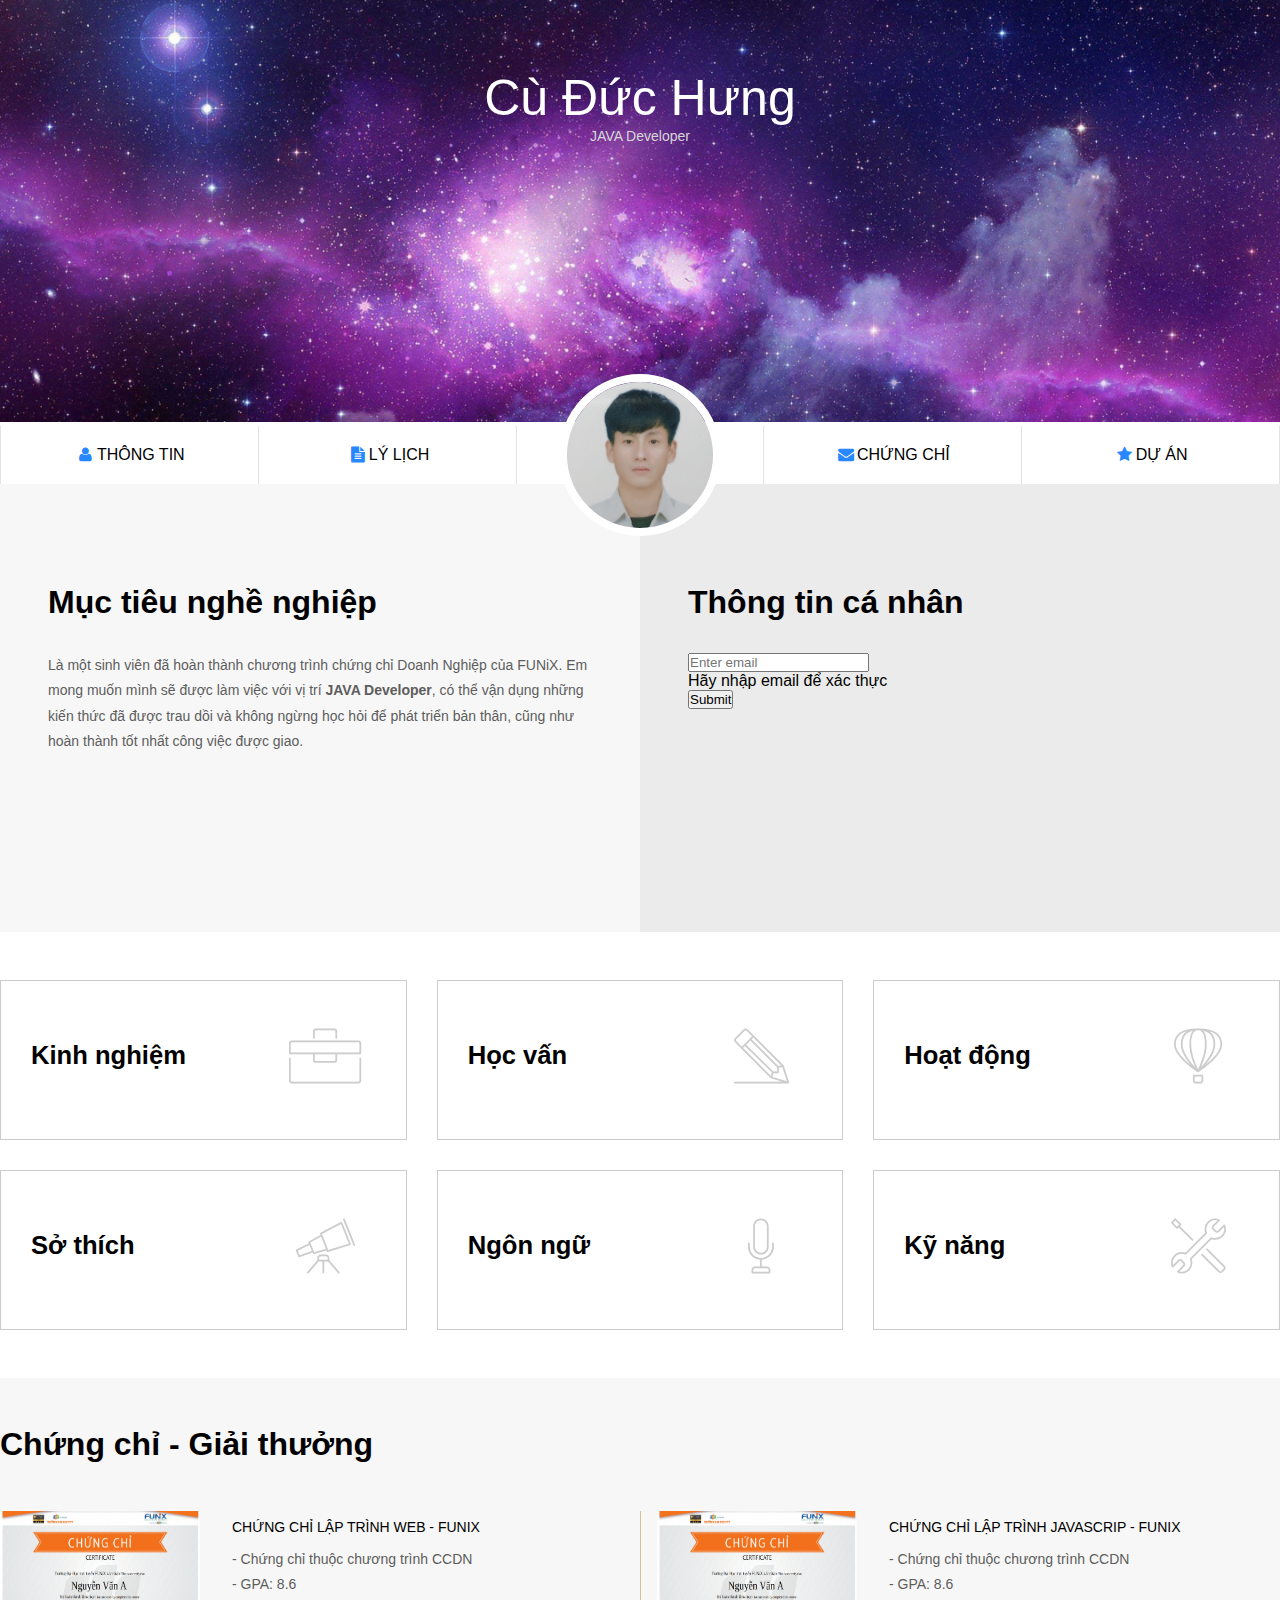
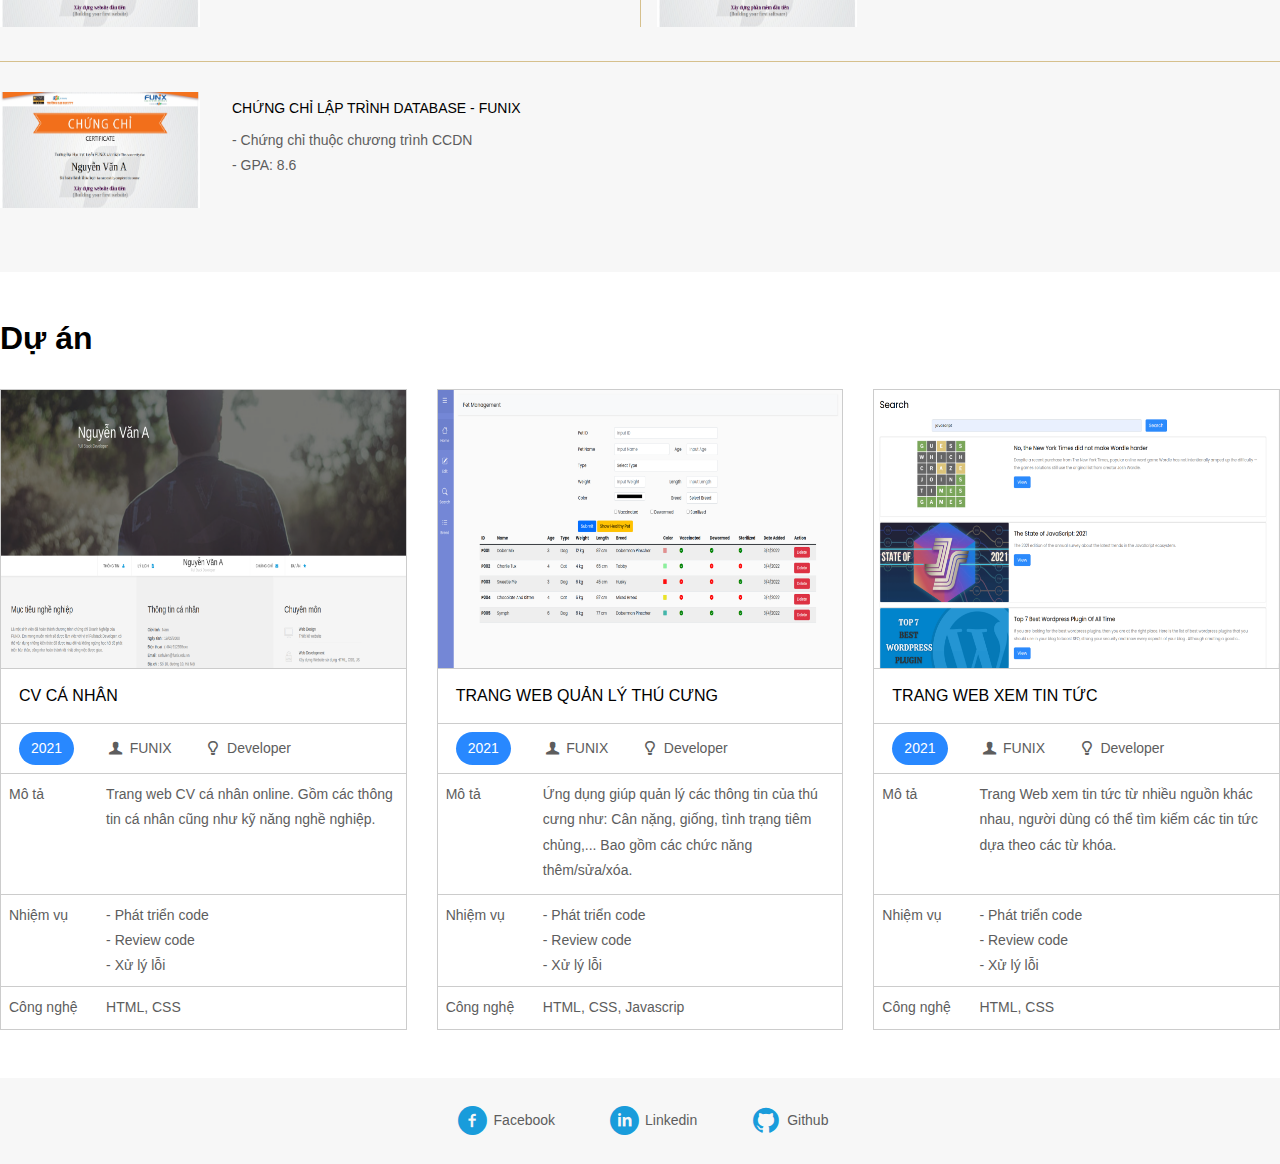
<file: index.html>
<!DOCTYPE html>
<html lang="en">
  <head>
    <meta charset="UTF-8" />
    <meta http-equiv="X-UA-Compatible" content="IE=edge" />
    <meta name="viewport" content="width=device-width, initial-scale=1.0" />
    <link
      href="https://cdn.jsdelivr.net/npm/bootstrap@5.2.3/dist/css/bootstrap.min.css"
      rel="stylesheet"
      integrity="sha384-rbsA2VBKQhggwzxH7pPCaAqO46MgnOM80zW1RWuH61DGLwZJEdK2Kadq2F9CUG65"
      crossorigin="anonymous"
    />
    <link rel="stylesheet" href="./css/laptop.css" />
    <link rel="stylesheet" href="./css/font.css" />
    <link rel="stylesheet" href="css/tablet.css" />
    <link rel="stylesheet" href="css/mobile.css" />
    <link
      rel="stylesheet"
      href="https://cdnjs.cloudflare.com/ajax/libs/font-awesome/4.7.0/css/font-awesome.min.css"
    />
    <link
      rel="stylesheet"
      href="https://cdnjs.cloudflare.com/ajax/libs/font-awesome/6.2.1/css/all.min.css"
      integrity="sha512-MV7K8+y+gLIBoVD59lQIYicR65iaqukzvf/nwasF0nqhPay5w/9lJmVM2hMDcnK1OnMGCdVK+iQrJ7lzPJQd1w=="
      crossorigin="anonymous"
      referrerpolicy="no-referrer"
    />
    <title>Assignment 03</title>
  </head>
  <body>
    <div class="body-container">
      <div class="banner" id="banner">
        <div class="cropped">
          <img class="img-banner" src="images/banner-01.jpg" alt="" />
          <img
            class="img-banner--mobile"
            src="images/banner-01-mobile.jpg"
            alt=""
          />
        </div>
        <div class="text-banner">
          <h1 class="text-banner--name">Cù Đức Hưng</h1>
          <span class="text-banner--job">JAVA Developer</span>
        </div>
      </div>

      <!-- NAVBAR -->
      <section id="nav-bar">
        <div class="nav-bar-fixavatar container">
          <nav class="nav-bar--container">
            <a class="nav-bar--item" href="#about">
              <i class="icon-user"></i>Thông tin
            </a>
            <a class="nav-bar--item nav-bar--border" href="#job-info">
              <i class="icon-doc-text-inv"></i>Lý lịch
            </a>
            <div class="nav-bar--item nav-bar-avatar">
              <!-- <h2 class="name" >Cù Đức Hưng</h2>
					<p class="job">Full Stack Developer</p> -->
            </div>
            <a class="nav-bar--item" href="#certificate">
              <i class="icon-mail-alt"></i>Chứng chỉ
            </a>
            <a class="nav-bar--item nav-bar--border" href="#project">
              <i class="icon-star-1"></i>Dự Án
            </a>
          </nav>
          <div class="nav-bar-avatar-style">
            <img src="images/hungcu-profile.jpg" alt="" />
          </div>
        </div>
      </section>

      <!-- ABOUT -->
      <section id="about" class="bg-grey">
        <div class="about--container">
          <div class="target bg-grey" id="target">
            <h1 class="section-title">Mục tiêu nghề nghiệp</h1>
            <p class="content-style">
              Là một sinh viên đã hoàn thành chương trình chứng chỉ Doanh Nghiệp
              của FUNiX. Em mong muốn mình sẽ được làm việc với vị trí
              <b>JAVA Developer</b>, có thể vận dụng những kiến thức đã được
              trau dồi và không ngừng học hỏi để phát triển bản thân, cũng như
              hoàn thành tốt nhất công việc được giao.
            </p>
          </div>
          <div class="personal-info" id="personal-info">
            <div>
              <h1 class="section-title">Thông tin cá nhân</h1>
            </div>
            <div>
              <form>
                <div class="mb-3">
                  <label for="exampleInputEmail1" class="form-label"></label>
                  <input
                    type="email"
                    class="form-control email-input"
                    id="exampleInputEmail1"
                    aria-describedby="emailHelp"
                    placeholder="Enter email"
                    required
                  />
                  <div id="emailHelp" class="form-text">
                    Hãy nhập email để xác thực
                  </div>
                </div>
                <button type="button" class="btn btn-primary mb-3 email-submit">
                  Submit
                </button>
              </form>
              <div class="boxed hidden">
                <div class="ribbon"></div>
                <div class="email-error">Example123@email.com</div>
              </div>
            </div>
            <div class="personal-info-content hidden">
              <ul class="info">
                <li><span>Giới tính</span> : Nam</li>
                <li><span>Ngày sinh</span> : 04/02/1996</li>
                <li><span>Điện thoại</span> : (+84) 397799388</li>
                <li><span>Email</span> : hungcdfx19862@funix.edu.vn</li>
                <li><span>Địa chỉ</span> : Số 10, đường 10, Hà Nội</li>
                <li><span>Website</span> : https://abc.tech</li>
              </ul>

              <div class="contact-icon">
                <a href=""><i class="icon-twitter"></i></a>
                <a href=""><i class="icon-facebook"></i></a>
                <a href=""><i class="icon-gplus"></i></a>
                <a href=""><i class="icon-linkedin"></i></a>
              </div>
            </div>
          </div>
        </div>
      </section>

      <!-- JOB -->
      <section id="job-info">
        <div class="job-info-container container">
          <!-- Experience -->
          <div class="job-info-container-border" id="experience">
            <div class="job-info-container-grid">
              <div class="job-info-header">
                <h1>Kinh nghiệm</h1>
                <div class="show-jobinfo hidden">
                  <i class="fa-solid fa-caret-down"></i>
                  VIEW MORE
                </div>
                <div class="hide-jobinfo hidden">
                  <i class="fa-solid fa-caret-up"></i>
                  VIEW LESS
                </div>
              </div>
              <div class="job-info-icon">
                <i class="ic-toolbox"></i>
              </div>
              <div class="job-info-content content-fisrt hidden">
                <i class="icon-dot-style"></i>
                <span>Full stack Developer - Công ty Y</span><br />
                <p class="content-style job-info-content-style job-time">
                  05/2022 - <span class="content-style--time">Hiện tại</span>
                </p>
                <p class="content-style job-info-content-style">
                  - Xây dựng, phát triển Website dựa trên thiết kế và yêu cầu đã
                  có.
                </p>
                <p class="content-style job-info-content-style">
                  - Phân tích và thiết kế Database, sử dụng các hệ quản trị CSDL
                  (MySQL, SQLSever, NoSQL,...) và viết được các câu truy vấn.
                </p>
                <p class="content-style job-info-content-style">
                  - Sử dụng ngôn ngữ sever-side (Python, Java,...) để xây dựng
                  các Web Service
                </p>
              </div>
              <div class="job-info-content content-last hidden">
                <i class="icon-dot-style"></i>
                <span>Web Designer - Công ty X</span><br />
                <p class="content-style job-info-content-style job-time">
                  06/2021 - 04/2022
                </p>
                <p class="content-style job-info-content-style">
                  - Thiết kế Website dựa trên yêu cầu của khách hàng.
                </p>
                <p class="content-style job-info-content-style">
                  - Sử dụng các công cụ: Figma, Canva, PTS.
                </p>
              </div>
            </div>
          </div>

          <!-- Education -->
          <div class="job-info-container-border" id="education">
            <div class="job-info-container-grid">
              <div class="job-info-header">
                <h1>Học vấn</h1>
                <div class="show-jobinfo hidden">
                  <i class="fa-solid fa-caret-down"></i>
                  VIEW MORE
                </div>
                <div class="hide-jobinfo hidden">
                  <i class="fa-solid fa-caret-up"></i>
                  VIEW LESS
                </div>
              </div>
              <div class="job-info-icon">
                <i class="ic-pencil"></i>
              </div>
              <div class="job-info-content content-fisrt hidden">
                <i class="icon-dot-style"></i>
                <span>FUNiX</span><br />
                <p class="content-style job-info-content-style job-time">
                  06/2021 - 05/2022
                </p>
                <p class="content-style job-info-content-style">
                  - Tốt nghiệp chứng chỉ doanh nghiệp nhánh JAVA
                </p>
                <p class="content-style job-info-content-style">- GPA: 9/10</p>
              </div>
              <div class="job-info-content content-last hidden">
                <i class="icon-dot-style"></i>
                <span>Cử nhân - ĐH FPT</span><br />
                <p class="content-style job-info-content-style job-time">
                  08/2016 - 07/2019
                </p>
                <p class="content-style job-info-content-style">
                  - Chuyên ngành: Kỹ thuật phần mềm
                </p>
                <p class="content-style job-info-content-style">- GPA: 3.2/4</p>
              </div>
            </div>
          </div>

          <!-- Activity -->
          <div class="job-info-container-border" id="activity">
            <div class="job-info-container-grid">
              <div class="job-info-header">
                <h1>Hoạt động</h1>
                <div class="show-jobinfo hidden">
                  <i class="fa-solid fa-caret-down"></i>
                  VIEW MORE
                </div>
                <div class="hide-jobinfo hidden">
                  <i class="fa-solid fa-caret-up"></i>
                  VIEW LESS
                </div>
              </div>
              <div class="job-info-icon">
                <i class="ic-hotairballoon"></i>
              </div>
              <div class="job-info-content content-fisrt hidden">
                <i class="icon-dot-style"></i>
                <span>FPT Edu Hackathon 2019</span><br />
                <p class="content-style job-info-content-style job-time">
                  03/2019 - 05/2019
                </p>
                <p class="content-style job-info-content-style">
                  - Giải 3 bảng A
                </p>
                <p class="content-style job-info-content-style">
                  - Đề tài: Trang web về phân loại rác thải
                </p>
              </div>
              <div class="job-info-content content-last hidden">
                <i class="icon-dot-style"></i>
                <span>Câu lạc bộ Z</span><br />
                <p class="content-style job-info-content-style job-time">
                  08/2016 - 07/2019
                </p>
                <p class="content-style job-info-content-style">
                  - Trưởng ban chuyên môn
                </p>
              </div>
            </div>
          </div>

          <!-- Hobby -->
          <div class="job-info-container-border" id="hobby">
            <div class="hobby-container-grid">
              <div class="job-info-header">
                <h1>Sở thích</h1>
                <div class="show-jobinfo hidden">
                  <i class="fa-solid fa-caret-down"></i>
                  VIEW MORE
                </div>
                <div class="hide-jobinfo hidden">
                  <i class="fa-solid fa-caret-up"></i>
                  VIEW LESS
                </div>
              </div>
              <div class="job-info-icon">
                <i class="ic-telescope"></i>
              </div>

              <!-- HOBBY ICONS -->
              <div class="hobby-icons hidden">
                <div class="hobby-center">
                  <div class="hobby-icon">
                    <i class="ic-megaphone"></i>
                  </div>
                </div>
                <div class="hobby-center">
                  <div class="hobby-icon">
                    <i class="ic-strategy"></i>
                  </div>
                </div>
                <div class="hobby-center">
                  <div class="hobby-icon">
                    <i class="ic-hotairballoon"></i>
                  </div>
                </div>
                <div class="hobby-center">
                  <div class="hobby-icon">
                    <i class="ic-basket"></i>
                  </div>
                </div>
                <!-- HOBBY TEXT -->
                <div class="hobby-text content-style">Âm nhạc</div>
                <div class="hobby-text content-style">Chơi game</div>
                <div class="hobby-text content-style">Du lịch</div>
                <div class="hobby-text content-style">Nấu ăn</div>
              </div>
            </div>
          </div>

          <!-- Language -->
          <div class="job-info-container-border" id="language">
            <div class="job-info-container-grid--level">
              <div class="job-info-header">
                <h1>Ngôn ngữ</h1>
                <div class="show-jobinfo hidden">
                  <i class="fa-solid fa-caret-down"></i>
                  VIEW MORE
                </div>
                <div class="hide-jobinfo hidden">
                  <i class="fa-solid fa-caret-up"></i>
                  VIEW LESS
                </div>
              </div>
              <div class="job-info-icon">
                <i class="ic-mic"></i>
              </div>
              <div class="info-level hidden">
                <div class="info-level-title content-style">
                  Tiếng Anh - IELTS 7.0
                </div>
                <div class="level"></div>
                <div class="level"></div>
                <div class="non-level"></div>
                <div class="info-level-title content-style">
                  Tiếng Nhật - JLPT N4
                </div>
                <div class="level"></div>
                <div class="non-level"></div>
                <div class="non-level"></div>
              </div>
            </div>
          </div>

          <!-- Skill -->
          <div class="job-info-container-border" id="skill">
            <div class="job-info-container-grid--level">
              <div class="job-info-header">
                <h1>Kỹ năng</h1>
                <div class="show-jobinfo hidden">
                  <i class="fa-solid fa-caret-down"></i>
                  VIEW MORE
                </div>
                <div class="hide-jobinfo hidden">
                  <i class="fa-solid fa-caret-up"></i>
                  VIEW LESS
                </div>
              </div>
              <div class="job-info-icon">
                <i class="ic-tools-2"></i>
              </div>
              <div class="info-level hidden">
                <div class="info-level-title content-style">
                  HTML/CSS: Fundamental
                </div>
                <div class="level"></div>
                <div class="level"></div>
                <div class="non-level"></div>
                <div class="info-level-title content-style">
                  Javascrip: Internmediate
                </div>
                <div class="level"></div>
                <div class="non-level"></div>
                <div class="non-level"></div>
                <div class="info-level-title content-style">
                  NodeJS: Internmediate
                </div>
                <div class="level"></div>
                <div class="non-level"></div>
                <div class="non-level"></div>
                <div class="info-level-title content-style">
                  Bootstrap 5: Fundamental
                </div>
                <div class="level"></div>
                <div class="non-level"></div>
                <div class="non-level"></div>
              </div>
            </div>
          </div>
        </div>
      </section>

      <!-- CERTIFICATE -->
      <section id="certificate" class="certificate-container-1 bg-grey">
        <div class="certificate-container container">
          <h1 class="section-title--certificate">Chứng chỉ - Giải thưởng</h1>

          <div class="certificate-grid">
            <div class="content-flexbox">
              <div>
                <img class="img-style" src="images/Cert_WEB.png" alt="" />
              </div>
              <div class="content-style--title">
                Chứng chỉ lập trình web - Funix
                <div class="content-style">
                  - Chứng chỉ thuộc chương trình CCDN<br />
                  - GPA: 8.6
                </div>
              </div>
            </div>

            <div class="content-flexbox">
              <div>
                <img
                  class="img-style img-border"
                  src="images/Cert_PRF.png"
                  alt=""
                />
              </div>
              <div class="content-style--title">
                Chứng chỉ lập trình javascrip - Funix
                <div class="content-style">
                  - Chứng chỉ thuộc chương trình CCDN<br />
                  - GPA: 8.6
                </div>
              </div>
            </div>

            <div class="content-flexbox">
              <div>
                <img class="img-style" src="images/Cert_DBI.png" alt="" />
              </div>
              <div class="content-style--title">
                Chứng chỉ lập trình database - Funix
                <div class="content-style">
                  - Chứng chỉ thuộc chương trình CCDN<br />
                  - GPA: 8.6
                </div>
              </div>
            </div>
          </div>
        </div>
      </section>

      <section id="project">
        <div class="project-container container">
          <h1 class="section-title">Dự án</h1>
          <div class="project-flexbox">
            <div class="project-item">
              <img
                class="img-project-style"
                src="images/project_1.png"
                alt=""
              />
              <div class="project-myself">CV CÁ NHÂN</div>
              <div class="project-progress content-style">
                <div class="year-style text-center">2021</div>
                <div class="user-style"><i class="icon-user-1"></i> FUNIX</div>
                <div class="level-style">
                  <i class="icon-lamp"></i> Developer
                </div>
              </div>
              <table class="content-style-table">
                <tr>
                  <td>Mô tả</td>
                  <td>
                    Trang web CV cá nhân online. Gồm các thông tin cá nhân cũng
                    như kỹ năng nghề nghiệp.
                  </td>
                </tr>
                <tr>
                  <td>Nhiệm vụ</td>
                  <td>
                    - Phát triển code <br />
                    - Review code <br />
                    - Xử lý lỗi
                  </td>
                </tr>
                <tr>
                  <td>Công nghệ</td>
                  <td>HTML, CSS</td>
                </tr>
              </table>
            </div>
            <div class="project-item">
              <img
                class="img-project-style"
                src="images/project_2.png"
                alt=""
              />
              <div class="project-myself">TRANG WEB QUẢN LÝ THÚ CƯNG</div>
              <div class="project-progress content-style">
                <div class="year-style text-center">2021</div>
                <div class="user-style"><i class="icon-user-1"></i> FUNIX</div>
                <div class="level-style">
                  <i class="icon-lamp"></i> Developer
                </div>
              </div>
              <table class="content-style-table">
                <tr>
                  <td>Mô tả</td>
                  <td>
                    Ứng dụng giúp quản lý các thông tin của thú cưng như: Cân
                    nặng, giống, tình trạng tiêm chủng,... Bao gồm các chức năng
                    thêm/sửa/xóa.
                  </td>
                </tr>
                <tr>
                  <td>Nhiệm vụ</td>
                  <td>
                    - Phát triển code <br />
                    - Review code <br />
                    - Xử lý lỗi
                  </td>
                </tr>
                <tr>
                  <td>Công nghệ</td>
                  <td>HTML, CSS, Javascrip</td>
                </tr>
              </table>
            </div>
            <div class="project-item">
              <img
                class="img-project-style"
                src="images/project_3.png"
                alt=""
              />
              <div class="project-myself">TRANG WEB XEM TIN TỨC</div>
              <div class="project-progress content-style">
                <div class="year-style text-center">2021</div>
                <div class="user-style"><i class="icon-user-1"></i> FUNIX</div>
                <div class="level-style">
                  <i class="icon-lamp"></i> Developer
                </div>
              </div>
              <table class="content-style-table">
                <tr>
                  <td>Mô tả</td>
                  <td>
                    Trang Web xem tin tức từ nhiều nguồn khác nhau, người dùng
                    có thể tìm kiếm các tin tức dựa theo các từ khóa.
                  </td>
                </tr>
                <tr>
                  <td>Nhiệm vụ</td>
                  <td>
                    - Phát triển code <br />
                    - Review code <br />
                    - Xử lý lỗi
                  </td>
                </tr>
                <tr>
                  <td>Công nghệ</td>
                  <td>HTML, CSS</td>
                </tr>
              </table>
            </div>
          </div>
        </div>
      </section>

      <section id="footer" class="bg-grey">
        <div class="footer-container container">
          <a class="text-center" href="#">
            <div><i class="icon-facebook-circled"></i></div>
            <div class="social-text">Facebook</div>
          </a>
          <a class="text-center" href="#">
            <div><i class="icon-linkedin-circled"></i></div>
            <div class="social-text">Linkedin</div>
          </a>
          <a class="text-center" href="#">
            <div><i class="icon-github-circled"></i></div>
            <div class="social-text">Github</div>
          </a>
        </div>
      </section>
    </div>
    <script src="js/main.js"></script>
    <script
      src="https://cdn.jsdelivr.net/npm/bootstrap@5.2.3/dist/js/bootstrap.bundle.min.js"
      integrity="sha384-kenU1KFdBIe4zVF0s0G1M5b4hcpxyD9F7jL+jjXkk+Q2h455rYXK/7HAuoJl+0I4"
      crossorigin="anonymous"
    ></script>
  </body>
</html>
</file>
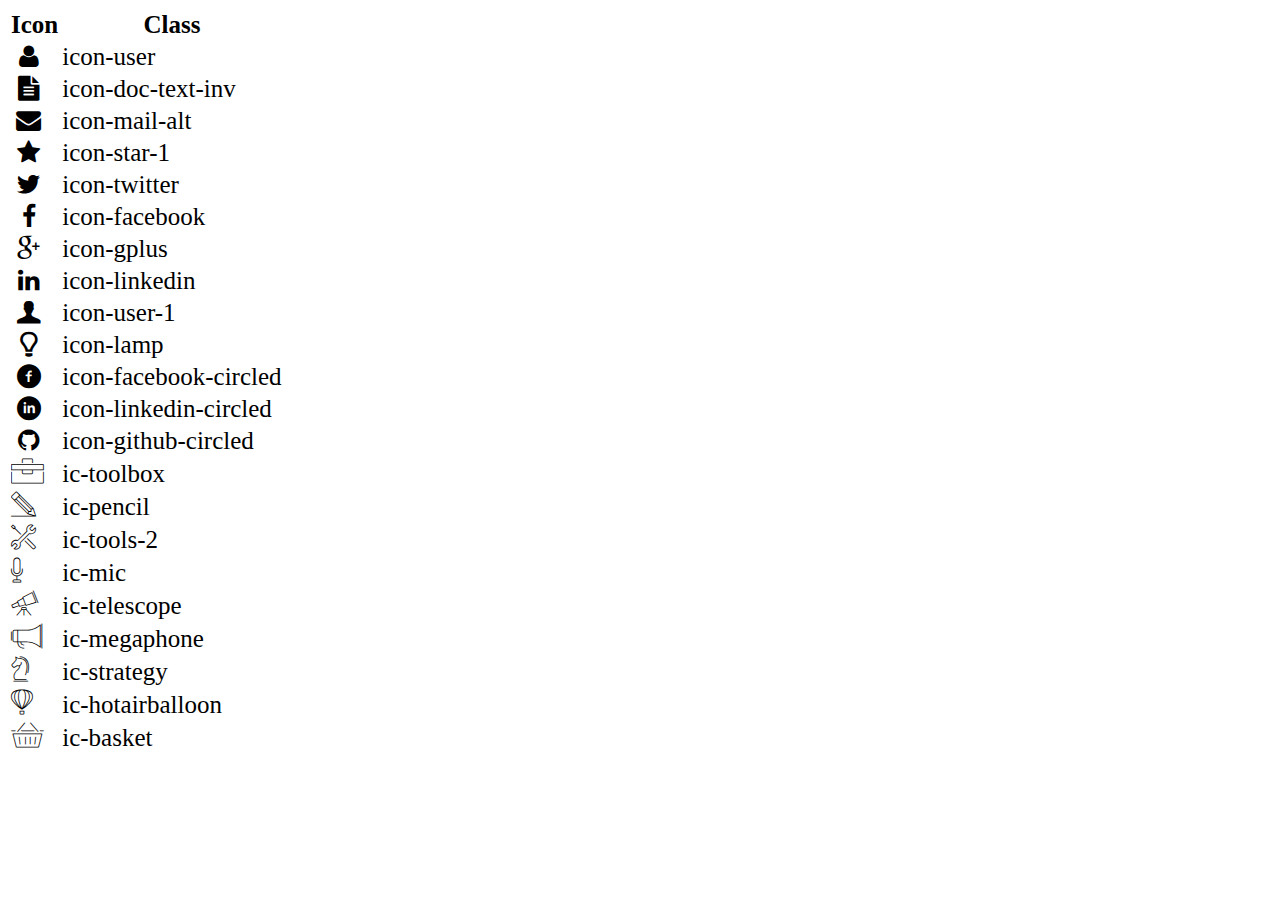
<file: icon-list.html>
<!DOCTYPE html>
<html lang="en">

<head>
    <meta charset="UTF-8">
    <meta http-equiv="X-UA-Compatible" content="IE=edge">
    <meta name="viewport" content="width=device-width, initial-scale=1.0">
    <link rel="stylesheet" href="css/font.css">
    <title>Icon List</title>
</head>

<body>
    <table style="font-size: 25px;">
        <thead>
            <tr>
                <th>Icon</th>
                <th>Class</th>
            </tr>
        </thead>
        <tbody>
            <tr>
                <td><i class="icon-user"></i></td>
                <td>icon-user</td>
            </tr>
            <tr>
                <td><i class="icon-doc-text-inv"></i></td>
                <td>icon-doc-text-inv</td>
            </tr>
            <tr>
                <td><i class="icon-mail-alt"></i></td>
                <td>icon-mail-alt</td>
            </tr>
            <tr>
                <td><i class="icon-star-1"></i></td>
                <td>icon-star-1</td>
            </tr>
            <tr>
                <td><i class="icon-twitter"></i></td>
                <td>icon-twitter</td>
            </tr>
            <tr>
                <td><i class="icon-facebook"></i></td>
                <td>icon-facebook</td>
            </tr>
            <tr>
                <td><i class="icon-gplus"></i></td>
                <td>icon-gplus</td>
            </tr>
            <tr>
                <td><i class="icon-linkedin"></i></td>
                <td>icon-linkedin</td>
            </tr>
            <tr>
                <td><i class="icon-user-1"></i></td>
                <td>icon-user-1</td>
            </tr>
            <tr>
                <td><i class="icon-lamp"></i></td>
                <td>icon-lamp</td>
            </tr>
            <tr>
                <td><i class="icon-facebook-circled"></i></td>
                <td>icon-facebook-circled</td>
            </tr>
            <tr>
                <td><i class="icon-linkedin-circled"></i></td>
                <td>icon-linkedin-circled</td>
            </tr>
            <tr>
                <td><i class="icon-github-circled"></i></td>
                <td>icon-github-circled</td>
            </tr>
            <tr>
                <td><i class="ic-toolbox"></i></td>
                <td>ic-toolbox</td>
            </tr>
            <tr>
                <td><i class="ic-pencil"></i></td>
                <td>ic-pencil</td>
            </tr>
            <tr>
                <td><i class="ic-tools-2"></i></td>
                <td>ic-tools-2</td>
            </tr>

            <tr>
                <td><i class="ic-mic"></i></td>
                <td>ic-mic</td>
            </tr>
            <tr>
                <td><i class="ic-telescope"></i></td>
                <td>ic-telescope</td>
            </tr>
            <tr>
                <td><i class="ic-megaphone"></i></td>
                <td>ic-megaphone</td>
            </tr>
            <tr>
                <td><i class="ic-strategy"></i></td>
                <td>ic-strategy</td>
            </tr>
            <tr>
                <td><i class="ic-hotairballoon"></i></td>
                <td>ic-hotairballoon</td>
            </tr>
            <tr>
                <td><i class="ic-basket"></i></td>
                <td>ic-basket</td>
            </tr>
        </tbody>
    </table>
</body>

</html>
</file>
<file: css/laptop.css>
* {
  margin: 0px;
  padding: 0;
  font-family: Arial, Helvetica, sans-serif;
  box-sizing: inherit;
}

.bg-grey {
  background: #f7f7f7;
}

.text-center {
  display: flex;
  justify-content: center;
  align-items: center;
}

.content-style {
  font-size: 14px;
  line-height: 1.8;
  color: #5d5d5d;
  position: relative;
}

/* BANNER */
.banner {
  position: relative;
  /* height: fit-content; */
}

/* .cropped {
  height: 520px;
  overflow: hidden;
} */

.img-banner {
  width: 100%;
}

.img-banner--mobile {
  display: none;
}

.text-banner {
  position: absolute;
  top: 25%;
  left: 50%;
  transform: translate(-50%, -50%);
  text-align: center;
  color: #fff;
  width: 100%;
}

.text-banner--name {
  font-size: 50px;
  font-weight: 200;
}

.text-banner--job {
  font-size: 14px;
  color: #d6d6d6;
}

/* NAV-BAR */
.nav-bar--container {
  display: flex;
  justify-content: center;
  align-items: center;
  text-align: center;
}

.nav-bar--item {
  border-left: 1px solid #e3e3e3;
  padding: 20px 32px;
  flex-basis: 25%;
  color: #000;
  text-transform: uppercase;
}

.nav-bar--item:nth-child(3) {
  border: none;
}

.nav-bar-avatar {
  flex-basis: 300px;
}

.nav-bar--border {
  border-right: 1px solid #e3e3e3;
}

.nav-bar--item > .name {
  font-weight: 200;
  padding: 4px 32px 0 32px;
}

.nav-bar--item > .job {
  font-size: 12px;
  color: #bbbbbb;
  padding-bottom: 12px;
}

.nav-bar--container a:link {
  text-decoration: none;
}

.nav-bar--item i {
  color: #2888ff;
}

/* AVATAR */
.nav-bar-fixavatar {
  position: relative;
}

:root {
  --size-avatar: 146px;
}
.nav-bar-avatar-style img {
  width: var(--size-avatar);
  border-radius: 50%;
  border: 8px solid #fff;
}

.nav-bar-avatar-style {
  position: absolute;
  left: calc(50% - (var(--size-avatar) + 16px) / 2);
  top: calc(50% - (var(--size-avatar) + 16px) / 2);
}

/* ABOUT */
.about--container {
  display: grid;
  grid-template-columns: 1fr 1fr;
  /* align-items: center; */
}

.target {
  /* padding: 30px 24px; */
  height: 300px;
  padding: 100px 48px 48px 48px;
}

.personal-info {
  padding: 100px 48px 48px 48px;
  background-color: #ebebeb;
}

.section-title {
  margin-bottom: 32px;
}

.info {
  list-style: none;
  padding-left: 0;
}

.info li {
  font-size: 14px;
  margin-bottom: 12px;
  color: #5d5d5d;
}

.info span {
  font-weight: bold;
}

.contact-icon a {
  display: inline-block;
  margin-top: 18px;
  color: #2888ff;
}

.contact-icon i {
  margin-right: 8px;
}

/* JOB INFO */
/* GRID - CONTAINER */
.job-info-container {
  margin: 48px auto;
  display: grid;
  grid-template-columns: 1fr 1fr 1fr;
  column-gap: 30px;
  row-gap: 30px;
}

.job-info-content ul {
  list-style: inside;
}

.job-info-content ul ul {
  list-style: none;
}

.job-info-container-border {
  border: 1px solid #ccc;
}

/* GRID - CONTENT */
.job-info-container-grid {
  display: grid;
  grid-template-columns: 60% 40%;
  /* row-gap: 40px; */
}

.job-info-header {
  padding: 60px 0 70px 30px;
  /* background-color: #2888ff; */
  height: 28px;
  /* box-sizing: border-box; */
  position: relative;
}

.job-info-header > h1 {
  font-size: 1.6rem;
}

.job-info-icon {
  font-size: 55px;
  justify-self: center;
  align-self: center;
  color: #ccc;
  /* padding-top: 24px; */
}

.job-info-content {
  position: relative;
  grid-column: 1 / -1;
  padding: 0 50px;
}

.content-fisrt {
  min-height: 300px;
}

.content-last {
  margin-bottom: 18px;
  min-height: 155px;
}

.content-style--time {
  background-color: #2888ff;
  color: #fff;
  border-radius: 6px;
  padding: 2px 12px;
  font-style: italic;
}

.job-time {
  font-style: italic;
  margin-bottom: 10px;
}

.icon-dot-style {
  position: absolute;
  width: 8px;
  height: 8px;
  background-color: #2888ff;
  border-radius: 50%;
  top: 5px;
  left: 30px;
}

/* HOBBY */
.hobby-container-grid {
  display: grid;
  grid-template-columns: 60% 40%;
  row-gap: 30px;
}

.hobby-icons {
  grid-column: 1 / -1;
  margin: 15px 30px 30px 30px;
  display: grid;
  grid-template-columns: repeat(4, 70px);
  justify-content: space-between;
  row-gap: 10px;
  position: relative;
}

/* Căn giữa icon sở thích */
.hobby-center {
  width: 70px;
  display: flex;
  justify-content: center;
}

.hobby-icon {
  display: flex;
  align-items: center;
  justify-content: center;
  font-size: 18px;
  color: #2888ff;
  width: 50px;
  height: 50px;
  border: 1px solid #2888ff;
  border-radius: 50%;
}

.hobby-text {
  text-align: center;
}

/* Language */
.job-info-container-grid--level {
  display: grid;
  grid-template-columns: 60% 40%;
  row-gap: 30px;
}

.info-level {
  grid-column: 1 / -1;
  margin-left: 30px;
  min-height: 300px;
}

.level {
  display: inline-block;
  background-color: #199cdb;
  height: 2px;
  width: 45px;
  margin-right: 10px;
  margin-top: 8px;
  margin-bottom: 20px;
}

.non-level {
  display: inline-block;
  background-color: #ccc;
  height: 2px;
  width: 45px;
  margin-right: 10px;
  margin-top: 8px;
  margin-bottom: 20px;
}

/* CIRTIFICATE */
.section-title--certificate {
  display: inline-block;
  margin: 48px auto 18px auto;
}

.content-flexbox {
  display: flex;
  gap: 32px;
  border-bottom: 1px solid #d6c08d;
  padding-top: 30px;
  padding-bottom: 30px;
}

.content-flexbox:last-child {
  border: none;
  margin-bottom: 30px;
}

.img-style {
  width: 200px;
  height: 116px;
}

.img-border {
  border-left: 1px solid #d6c08d;
  padding-left: 16px;
}

.content-style--title {
  text-transform: uppercase;
  font-size: 14px;
  margin-top: 8px;
}

.content-style {
  margin-top: 12px;
  text-transform: none;
}

.certificate-grid {
  display: grid;
  grid-template-columns: 1fr 1fr;
  justify-content: center;
}

/* PROJECT */

.project-container {
  margin: 48px auto;
}

.img-project-style {
  width: 100%;
  height: auto;
  display: block; /* xóa khoảng trắng dưới thẻ img*/
}

.project-flexbox {
  display: flex;
  gap: 30px;
  justify-content: space-between;
}

.project-item {
  border: 1px solid #ccc;
}

.project-myself {
  border-top: 1px solid #ccc;
  border-bottom: 1px solid #ccc;
  padding: 18px 0 18px 18px;
}

.project-progress {
  display: flex;
  gap: 32px;
  padding: 8px 0 8px 18px;
  border-bottom: 1px solid #ccc;
  border-top: none;
  margin-top: 0;
  align-items: center;
}

.year-style {
  background-color: #2888ff;
  color: #fff;
  padding: 4px 12px;
  border-radius: 17px;
}

table {
  border-collapse: collapse;
}

td {
  vertical-align: top;
  padding: 8px;
}

tr {
  border-bottom: 1px solid #ccc;
}

tr td:first-child {
  width: 24%;
}

.content-style-table {
  font-size: 14px;
  line-height: 1.8;
  color: #5d5d5d;
}

.content-style-table tr:first-child {
  height: 120px;
}

.content-style-table tr:last-child {
  border-bottom: none;
}

/* FOOTER */
.footer-container {
  margin: 48px auto 0 auto;
  padding: 16px 0;
  display: flex;
  justify-content: center;
  align-items: center;
  gap: 48px;
}

.footer-container a {
  /* display: flex; */
  text-decoration: none;
  font-size: 14px;
  line-height: 1.8;
  color: #5d5d5d;
}

.footer-container i {
  font-size: 30px;
  color: #199cdb;
}

/* JAVASCRIPT */
.hidden {
  display: none;
}

.boxed {
  position: relative;
  top: -85px;
  left: 100px;
}

.email-error {
  background-color: #000;
  color: #fff;
  text-align: center;
  padding: 8px 8px;
  width: 200px;
  border-radius: 4px;
}

.ribbon {
  width: 0;
  height: 0;
  border-left: 10px solid transparent;
  border-right: 10px solid transparent;
  border-top: 10px solid transparent;
  border-bottom: 10px solid #000;
  position: absolute;
  top: -20px;
  left: 18px;
}

.job-info-container-border:hover {
  box-shadow: 0 -2px 5px 0 #ccc;
}

.show-jobinfo {
  position: absolute;
  background-color: rgba(182, 236, 111, 0.6);
  padding: 4px 16px;
  border-radius: 24px;
  font-size: 12px;
}

.show-jobinfo i {
  margin-right: 4px;
}

.show-jobinfo:hover {
  cursor: pointer;
}

.hide-jobinfo {
  position: absolute;
  background-color: rgba(182, 236, 111, 0.6);
  padding: 4px 16px;
  border-radius: 24px;
  font-size: 12px;
}

.hide-jobinfo i {
  margin-right: 4px;
}

.hide-jobinfo:hover {
  cursor: pointer;
}
</file>
<file: css/font.css>
@font-face {
	font-family: 'open_sanslight';
	src: url('../fonts/OpenSans-Light-webfont.eot');
	src: url('../fonts/OpenSans-Light-webfont.eot#iefix') format('embedded-opentype'),
		url('../fonts/OpenSans-Light-webfont.woff') format('woff'),
		url('../fonts/OpenSans-Light-webfont.ttf') format('truetype'),
		url('../fonts/OpenSans-Light-webfont.svg#open_sanslight') format('svg');
	font-weight: normal;
	font-style: normal;

}

@font-face {
	font-family: 'open_sansitalic';
	src: url('../fonts/OpenSans-Italic-webfont.eot');
	src: url('../fonts/OpenSans-Italic-webfont.eot#iefix') format('embedded-opentype'),
		url('../fonts/OpenSans-Italic-webfont.woff') format('woff'),
		url('../fonts/OpenSans-Italic-webfont.ttf') format('truetype'),
		url('../fonts/OpenSans-Italic-webfont.svg#open_sansitalic') format('svg');
	font-weight: normal;
	font-style: normal;

}

@font-face {
	font-family: 'open_sanssemibold';
	src: url('../fonts/OpenSans-Semibold-webfont.eot');
	src: url('../fonts/OpenSans-Semibold-webfont.eot#iefix') format('embedded-opentype'),
		url('../fonts/OpenSans-Semibold-webfont.woff') format('woff'),
		url('../fonts/OpenSans-Semibold-webfont.ttf') format('truetype'),
		url('../fonts/OpenSans-Semibold-webfont.svg#open_sanssemibold') format('svg');
	font-weight: normal;
	font-style: normal;

}


@font-face {
	font-family: 'open_sanslight_italic';
	src: url('../fonts/OpenSans-LightItalic-webfont.eot');
	src: url('../fonts/OpenSans-LightItalic-webfont.eot#iefix') format('embedded-opentype'),
		url('../fonts/OpenSans-LightItalic-webfont.woff') format('woff'),
		url('../fonts/OpenSans-LightItalic-webfont.ttf') format('truetype'),
		url('../fonts/OpenSans-LightItalic-webfont.svg#open_sanslight_italic') format('svg');
	font-weight: normal;
	font-style: normal;

}

@font-face {
	font-family: 'open_sansregular';
	src: url('../fonts/OpenSans-Regular-webfont.eot');
	src: url('../fonts/OpenSans-Regular-webfont.eot#iefix') format('embedded-opentype'),
		url('../fonts/OpenSans-Regular-webfont.woff') format('woff'),
		url('../fonts/OpenSans-Regular-webfont.ttf') format('truetype'),
		url('../fonts/OpenSans-Regular-webfont.svg#open_sansregular') format('svg');
	font-weight: normal;
	font-style: normal;

}


@font-face {
	font-family: 'fontello';
	src: url('../fonts/fontello.eot');
	src: url('../fonts/fontello.eot#iefix') format('embedded-opentype'),
		url('../fonts/fontello.woff') format('woff'),
		url('../fonts/fontello.ttf') format('truetype'),
		url('../fonts/fontello.svg#fontello') format('svg');
	font-weight: normal;
	font-style: normal;
}

[class^="icon-"]:before,
[class*=" icon-"]:before {
	font-family: "fontello";
	font-style: normal;
	font-weight: normal;
	speak: none;

	display: inline-block;
	text-decoration: inherit;
	width: 1em;
	margin-right: .2em;
	text-align: center;
	/* opacity: .8; */

	/* For safety - reset parent styles, that can break glyph codes*/
	font-variant: normal;
	text-transform: none;

	/* fix buttons height, for twitter bootstrap */
	line-height: 1em;

	/* Animation center compensation - margins should be symmetric */
	/* remove if not needed */
	margin-left: .2em;

	/* you can be more comfortable with increased icons size */
	/* font-size: 120%; */

	/* Font smoothing. That was taken from TWBS */
	-webkit-font-smoothing: antialiased;
	-moz-osx-font-smoothing: grayscale;

	/* Uncomment for 3D effect */
	/* text-shadow: 1px 1px 1px rgba(127, 127, 127, 0.3); */
}

.icon-emo-happy:before {
	content: '\e800';
}

/* '' */
.icon-emo-wink:before {
	content: '\e801';
}

/* '' */
.icon-emo-wink2:before {
	content: '\e802';
}

/* '' */
.icon-emo-unhappy:before {
	content: '\e803';
}

/* '' */
.icon-emo-sleep:before {
	content: '\e804';
}

/* '' */
.icon-emo-thumbsup:before {
	content: '\e805';
}

/* '' */
.icon-emo-devil:before {
	content: '\e806';
}

/* '' */
.icon-emo-surprised:before {
	content: '\e807';
}

/* '' */
.icon-emo-tongue:before {
	content: '\e808';
}

/* '' */
.icon-emo-coffee:before {
	content: '\e809';
}

/* '' */
.icon-emo-sunglasses:before {
	content: '\e80a';
}

/* '' */
.icon-emo-displeased:before {
	content: '\e80b';
}

/* '' */
.icon-emo-beer:before {
	content: '\e80c';
}

/* '' */
.icon-emo-grin:before {
	content: '\e80d';
}

/* '' */
.icon-emo-angry:before {
	content: '\e80e';
}

/* '' */
.icon-emo-saint:before {
	content: '\e80f';
}

/* '' */
.icon-emo-cry:before {
	content: '\e810';
}

/* '' */
.icon-emo-shoot:before {
	content: '\e811';
}

/* '' */
.icon-emo-squint:before {
	content: '\e812';
}

/* '' */
.icon-emo-laugh:before {
	content: '\e813';
}

/* '' */
.icon-spin1:before {
	content: '\e814';
}

/* '' */
.icon-spin2:before {
	content: '\e815';
}

/* '' */
.icon-spin3:before {
	content: '\e816';
}

/* '' */
.icon-spin4:before {
	content: '\e817';
}

/* '' */
.icon-spin5:before {
	content: '\e818';
}

/* '' */
.icon-spin6:before {
	content: '\e819';
}

/* '' */
.icon-firefox:before {
	content: '\e81a';
}

/* '' */
.icon-chrome:before {
	content: '\e81b';
}

/* '' */
.icon-opera:before {
	content: '\e81c';
}

/* '' */
.icon-ie:before {
	content: '\e81d';
}

/* '' */
.icon-crown:before {
	content: '\e81e';
}

/* '' */
.icon-crown-plus:before {
	content: '\e81f';
}

/* '' */
.icon-crown-minus:before {
	content: '\e820';
}

/* '' */
.icon-marquee:before {
	content: '\e821';
}

/* '' */
.icon-glass:before {
	content: '\e822';
}

/* '' */
.icon-music:before {
	content: '\e823';
}

/* '' */
.icon-search:before {
	content: '\e824';
}

/* '' */
.icon-mail:before {
	content: '\e825';
}

/* '' */
.icon-mail-alt:before {
	content: '\e826';
}

/* '' */
.icon-mail-squared:before {
	content: '\e827';
}

/* '' */
.icon-heart:before {
	content: '\e828';
}

/* '' */
.icon-heart-empty:before {
	content: '\e829';
}

/* '' */
.icon-star-1:before {
	content: '\e82a';
}

/* '' */
.icon-star-empty-1:before {
	content: '\e82b';
}

/* '' */
.icon-star-half:before {
	content: '\e82c';
}

/* '' */
.icon-star-half-alt:before {
	content: '\e82d';
}

/* '' */
.icon-user:before {
	content: '\e82e';
}

/* '' */
.icon-user-plus:before {
	content: '\e82f';
}

/* '' */
.icon-user-times:before {
	content: '\e830';
}

/* '' */
.icon-users:before {
	content: '\e831';
}

/* '' */
.icon-male:before {
	content: '\e832';
}

/* '' */
.icon-female:before {
	content: '\e833';
}

/* '' */
.icon-child:before {
	content: '\e834';
}

/* '' */
.icon-user-secret:before {
	content: '\e835';
}

/* '' */
.icon-video:before {
	content: '\e836';
}

/* '' */
.icon-videocam:before {
	content: '\e837';
}

/* '' */
.icon-picture:before {
	content: '\e838';
}

/* '' */
.icon-camera:before {
	content: '\e839';
}

/* '' */
.icon-camera-alt:before {
	content: '\e83a';
}

/* '' */
.icon-th-large:before {
	content: '\e83b';
}

/* '' */
.icon-th:before {
	content: '\e83c';
}

/* '' */
.icon-th-list:before {
	content: '\e83d';
}

/* '' */
.icon-ok:before {
	content: '\e83e';
}

/* '' */
.icon-ok-circled:before {
	content: '\e83f';
}

/* '' */
.icon-ok-circled2:before {
	content: '\e840';
}

/* '' */
.icon-ok-squared:before {
	content: '\e841';
}

/* '' */
.icon-cancel:before {
	content: '\e842';
}

/* '' */
.icon-cancel-circled:before {
	content: '\e843';
}

/* '' */
.icon-cancel-circled2:before {
	content: '\e844';
}

/* '' */
.icon-plus:before {
	content: '\e845';
}

/* '' */
.icon-plus-circled:before {
	content: '\e846';
}

/* '' */
.icon-plus-squared:before {
	content: '\e847';
}

/* '' */
.icon-plus-squared-alt:before {
	content: '\e848';
}

/* '' */
.icon-minus:before {
	content: '\e849';
}

/* '' */
.icon-minus-circled:before {
	content: '\e84a';
}

/* '' */
.icon-minus-squared:before {
	content: '\e84b';
}

/* '' */
.icon-minus-squared-alt:before {
	content: '\e84c';
}

/* '' */
.icon-help:before {
	content: '\e84d';
}

/* '' */
.icon-help-circled:before {
	content: '\e84e';
}

/* '' */
.icon-info-circled:before {
	content: '\e84f';
}

/* '' */
.icon-info:before {
	content: '\e850';
}

/* '' */
.icon-home:before {
	content: '\e851';
}

/* '' */
.icon-link:before {
	content: '\e852';
}

/* '' */
.icon-unlink:before {
	content: '\e853';
}

/* '' */
.icon-link-ext:before {
	content: '\e854';
}

/* '' */
.icon-link-ext-alt:before {
	content: '\e855';
}

/* '' */
.icon-attach:before {
	content: '\e856';
}

/* '' */
.icon-lock:before {
	content: '\e857';
}

/* '' */
.icon-lock-open:before {
	content: '\e858';
}

/* '' */
.icon-lock-open-alt:before {
	content: '\e859';
}

/* '' */
.icon-pin:before {
	content: '\e85a';
}

/* '' */
.icon-eye:before {
	content: '\e85b';
}

/* '' */
.icon-eye-off:before {
	content: '\e85c';
}

/* '' */
.icon-tag-1:before {
	content: '\e85d';
}

/* '' */
.icon-tags:before {
	content: '\e85e';
}

/* '' */
.icon-bookmark:before {
	content: '\e85f';
}

/* '' */
.icon-bookmark-empty:before {
	content: '\e860';
}

/* '' */
.icon-flag:before {
	content: '\e861';
}

/* '' */
.icon-flag-empty:before {
	content: '\e862';
}

/* '' */
.icon-flag-checkered:before {
	content: '\e863';
}

/* '' */
.icon-thumbs-up:before {
	content: '\e864';
}

/* '' */
.icon-thumbs-down:before {
	content: '\e865';
}

/* '' */
.icon-thumbs-up-alt:before {
	content: '\e866';
}

/* '' */
.icon-thumbs-down-alt:before {
	content: '\e867';
}

/* '' */
.icon-download:before {
	content: '\e868';
}

/* '' */
.icon-upload:before {
	content: '\e869';
}

/* '' */
.icon-download-cloud:before {
	content: '\e86a';
}

/* '' */
.icon-upload-cloud:before {
	content: '\e86b';
}

/* '' */
.icon-reply:before {
	content: '\e86c';
}

/* '' */
.icon-reply-all:before {
	content: '\e86d';
}

/* '' */
.icon-forward:before {
	content: '\e86e';
}

/* '' */
.icon-quote-left:before {
	content: '\e86f';
}

/* '' */
.icon-quote-right:before {
	content: '\e870';
}

/* '' */
.icon-code:before {
	content: '\e871';
}

/* '' */
.icon-export:before {
	content: '\e872';
}

/* '' */
.icon-export-alt:before {
	content: '\e873';
}

/* '' */
.icon-share:before {
	content: '\e874';
}

/* '' */
.icon-share-squared:before {
	content: '\e875';
}

/* '' */
.icon-pencil:before {
	content: '\e876';
}

/* '' */
.icon-pencil-squared:before {
	content: '\e877';
}

/* '' */
.icon-edit:before {
	content: '\e878';
}

/* '' */
.icon-print:before {
	content: '\e879';
}

/* '' */
.icon-retweet:before {
	content: '\e87a';
}

/* '' */
.icon-keyboard:before {
	content: '\e87b';
}

/* '' */
.icon-gamepad:before {
	content: '\e87c';
}

/* '' */
.icon-comment:before {
	content: '\e87d';
}

/* '' */
.icon-chat:before {
	content: '\e87e';
}

/* '' */
.icon-comment-empty:before {
	content: '\e87f';
}

/* '' */
.icon-chat-empty:before {
	content: '\e880';
}

/* '' */
.icon-bell:before {
	content: '\e881';
}

/* '' */
.icon-bell-alt:before {
	content: '\e882';
}

/* '' */
.icon-bell-off:before {
	content: '\e883';
}

/* '' */
.icon-bell-off-empty:before {
	content: '\e884';
}

/* '' */
.icon-attention-alt:before {
	content: '\e885';
}

/* '' */
.icon-attention:before {
	content: '\e886';
}

/* '' */
.icon-attention-circled:before {
	content: '\e887';
}

/* '' */
.icon-location:before {
	content: '\e888';
}

/* '' */
.icon-direction:before {
	content: '\e889';
}

/* '' */
.icon-compass:before {
	content: '\e88a';
}

/* '' */
.icon-trash:before {
	content: '\e88b';
}

/* '' */
.icon-trash-empty:before {
	content: '\e88c';
}

/* '' */
.icon-doc:before {
	content: '\e88d';
}

/* '' */
.icon-docs:before {
	content: '\e88e';
}

/* '' */
.icon-doc-text:before {
	content: '\e88f';
}

/* '' */
.icon-doc-inv:before {
	content: '\e890';
}

/* '' */
.icon-doc-text-inv:before {
	content: '\e891';
}

/* '' */
.icon-file-pdf:before {
	content: '\e892';
}

/* '' */
.icon-file-word:before {
	content: '\e893';
}

/* '' */
.icon-file-excel:before {
	content: '\e894';
}

/* '' */
.icon-file-powerpoint:before {
	content: '\e895';
}

/* '' */
.icon-file-image:before {
	content: '\e896';
}

/* '' */
.icon-file-archive:before {
	content: '\e897';
}

/* '' */
.icon-file-audio:before {
	content: '\e898';
}

/* '' */
.icon-file-video:before {
	content: '\e899';
}

/* '' */
.icon-file-code:before {
	content: '\e89a';
}

/* '' */
.icon-folder:before {
	content: '\e89b';
}

/* '' */
.icon-folder-open:before {
	content: '\e89c';
}

/* '' */
.icon-folder-empty:before {
	content: '\e89d';
}

/* '' */
.icon-folder-open-empty:before {
	content: '\e89e';
}

/* '' */
.icon-box:before {
	content: '\e89f';
}

/* '' */
.icon-rss:before {
	content: '\e8a0';
}

/* '' */
.icon-rss-squared:before {
	content: '\e8a1';
}

/* '' */
.icon-phone:before {
	content: '\e8a2';
}

/* '' */
.icon-phone-squared:before {
	content: '\e8a3';
}

/* '' */
.icon-fax:before {
	content: '\e8a4';
}

/* '' */
.icon-menu:before {
	content: '\e8a5';
}

/* '' */
.icon-cog:before {
	content: '\e8a6';
}

/* '' */
.icon-cog-alt:before {
	content: '\e8a7';
}

/* '' */
.icon-wrench:before {
	content: '\e8a8';
}

/* '' */
.icon-sliders:before {
	content: '\e8a9';
}

/* '' */
.icon-basket:before {
	content: '\e8aa';
}

/* '' */
.icon-cart-plus:before {
	content: '\e8ab';
}

/* '' */
.icon-cart-arrow-down:before {
	content: '\e8ac';
}

/* '' */
.icon-calendar:before {
	content: '\e8ad';
}

/* '' */
.icon-calendar-empty:before {
	content: '\e8ae';
}

/* '' */
.icon-login:before {
	content: '\e8af';
}

/* '' */
.icon-logout:before {
	content: '\e8b0';
}

/* '' */
.icon-mic:before {
	content: '\e8b1';
}

/* '' */
.icon-mute:before {
	content: '\e8b2';
}

/* '' */
.icon-volume-off:before {
	content: '\e8b3';
}

/* '' */
.icon-volume-down:before {
	content: '\e8b4';
}

/* '' */
.icon-volume-up:before {
	content: '\e8b5';
}

/* '' */
.icon-headphones:before {
	content: '\e8b6';
}

/* '' */
.icon-clock:before {
	content: '\e8b7';
}

/* '' */
.icon-lightbulb:before {
	content: '\e8b8';
}

/* '' */
.icon-block:before {
	content: '\e8b9';
}

/* '' */
.icon-resize-full:before {
	content: '\e8ba';
}

/* '' */
.icon-resize-full-alt:before {
	content: '\e8bb';
}

/* '' */
.icon-resize-small:before {
	content: '\e8bc';
}

/* '' */
.icon-resize-vertical:before {
	content: '\e8bd';
}

/* '' */
.icon-resize-horizontal:before {
	content: '\e8be';
}

/* '' */
.icon-move:before {
	content: '\e8bf';
}

/* '' */
.icon-zoom-in:before {
	content: '\e8c0';
}

/* '' */
.icon-zoom-out:before {
	content: '\e8c1';
}

/* '' */
.icon-down-circled2:before {
	content: '\e8c2';
}

/* '' */
.icon-up-circled2:before {
	content: '\e8c3';
}

/* '' */
.icon-left-circled2:before {
	content: '\e8c4';
}

/* '' */
.icon-right-circled2:before {
	content: '\e8c5';
}

/* '' */
.icon-down-dir:before {
	content: '\e8c6';
}

/* '' */
.icon-up-dir:before {
	content: '\e8c7';
}

/* '' */
.icon-left-dir:before {
	content: '\e8c8';
}

/* '' */
.icon-right-dir:before {
	content: '\e8c9';
}

/* '' */
.icon-down-open:before {
	content: '\e8ca';
}

/* '' */
.icon-left-open:before {
	content: '\e8cb';
}

/* '' */
.icon-right-open:before {
	content: '\e8cc';
}

/* '' */
.icon-up-open:before {
	content: '\e8cd';
}

/* '' */
.icon-angle-left:before {
	content: '\e8ce';
}

/* '' */
.icon-angle-right:before {
	content: '\e8cf';
}

/* '' */
.icon-angle-up:before {
	content: '\e8d0';
}

/* '' */
.icon-angle-down:before {
	content: '\e8d1';
}

/* '' */
.icon-angle-circled-left:before {
	content: '\e8d2';
}

/* '' */
.icon-angle-circled-right:before {
	content: '\e8d3';
}

/* '' */
.icon-angle-circled-up:before {
	content: '\e8d4';
}

/* '' */
.icon-angle-circled-down:before {
	content: '\e8d5';
}

/* '' */
.icon-angle-double-left:before {
	content: '\e8d6';
}

/* '' */
.icon-angle-double-right:before {
	content: '\e8d7';
}

/* '' */
.icon-angle-double-up:before {
	content: '\e8d8';
}

/* '' */
.icon-angle-double-down:before {
	content: '\e8d9';
}

/* '' */
.icon-down:before {
	content: '\e8da';
}

/* '' */
.icon-left:before {
	content: '\e8db';
}

/* '' */
.icon-right:before {
	content: '\e8dc';
}

/* '' */
.icon-up:before {
	content: '\e8dd';
}

/* '' */
.icon-down-big:before {
	content: '\e8de';
}

/* '' */
.icon-left-big:before {
	content: '\e8df';
}

/* '' */
.icon-right-big:before {
	content: '\e8e0';
}

/* '' */
.icon-up-big:before {
	content: '\e8e1';
}

/* '' */
.icon-right-hand:before {
	content: '\e8e2';
}

/* '' */
.icon-left-hand:before {
	content: '\e8e3';
}

/* '' */
.icon-up-hand:before {
	content: '\e8e4';
}

/* '' */
.icon-down-hand:before {
	content: '\e8e5';
}

/* '' */
.icon-left-circled:before {
	content: '\e8e6';
}

/* '' */
.icon-right-circled:before {
	content: '\e8e7';
}

/* '' */
.icon-up-circled:before {
	content: '\e8e8';
}

/* '' */
.icon-down-circled:before {
	content: '\e8e9';
}

/* '' */
.icon-cw:before {
	content: '\e8ea';
}

/* '' */
.icon-ccw:before {
	content: '\e8eb';
}

/* '' */
.icon-arrows-cw:before {
	content: '\e8ec';
}

/* '' */
.icon-level-up:before {
	content: '\e8ed';
}

/* '' */
.icon-level-down:before {
	content: '\e8ee';
}

/* '' */
.icon-shuffle:before {
	content: '\e8ef';
}

/* '' */
.icon-exchange:before {
	content: '\e8f0';
}

/* '' */
.icon-history:before {
	content: '\e8f1';
}

/* '' */
.icon-expand:before {
	content: '\e8f2';
}

/* '' */
.icon-collapse:before {
	content: '\e8f3';
}

/* '' */
.icon-expand-right:before {
	content: '\e8f4';
}

/* '' */
.icon-collapse-left:before {
	content: '\e8f5';
}

/* '' */
.icon-play:before {
	content: '\e8f6';
}

/* '' */
.icon-play-circled:before {
	content: '\e8f7';
}

/* '' */
.icon-play-circled2:before {
	content: '\e8f8';
}

/* '' */
.icon-stop:before {
	content: '\e8f9';
}

/* '' */
.icon-pause:before {
	content: '\e8fa';
}

/* '' */
.icon-to-end:before {
	content: '\e8fb';
}

/* '' */
.icon-to-end-alt:before {
	content: '\e8fc';
}

/* '' */
.icon-to-start:before {
	content: '\e8fd';
}

/* '' */
.icon-to-start-alt:before {
	content: '\e8fe';
}

/* '' */
.icon-fast-fw:before {
	content: '\e8ff';
}

/* '' */
.icon-fast-bw:before {
	content: '\e900';
}

/* '' */
.icon-eject:before {
	content: '\e901';
}

/* '' */
.icon-target:before {
	content: '\e902';
}

/* '' */
.icon-signal:before {
	content: '\e903';
}

/* '' */
.icon-wifi:before {
	content: '\e904';
}

/* '' */
.icon-award:before {
	content: '\e905';
}

/* '' */
.icon-desktop:before {
	content: '\e906';
}

/* '' */
.icon-laptop:before {
	content: '\e907';
}

/* '' */
.icon-tablet:before {
	content: '\e908';
}

/* '' */
.icon-mobile:before {
	content: '\e909';
}

/* '' */
.icon-inbox:before {
	content: '\e90a';
}

/* '' */
.icon-globe:before {
	content: '\e90b';
}

/* '' */
.icon-sun:before {
	content: '\e90c';
}

/* '' */
.icon-cloud:before {
	content: '\e90d';
}

/* '' */
.icon-flash:before {
	content: '\e90e';
}

/* '' */
.icon-moon:before {
	content: '\e90f';
}

/* '' */
.icon-umbrella-1:before {
	content: '\e910';
}

/* '' */
.icon-flight:before {
	content: '\e911';
}

/* '' */
.icon-fighter-jet:before {
	content: '\e912';
}

/* '' */
.icon-paper-plane:before {
	content: '\e913';
}

/* '' */
.icon-paper-plane-empty:before {
	content: '\e914';
}

/* '' */
.icon-space-shuttle:before {
	content: '\e915';
}

/* '' */
.icon-leaf:before {
	content: '\e916';
}

/* '' */
.icon-font:before {
	content: '\e917';
}

/* '' */
.icon-bold:before {
	content: '\e918';
}

/* '' */
.icon-medium:before {
	content: '\e919';
}

/* '' */
.icon-italic:before {
	content: '\e91a';
}

/* '' */
.icon-header:before {
	content: '\e91b';
}

/* '' */
.icon-paragraph:before {
	content: '\e91c';
}

/* '' */
.icon-text-height:before {
	content: '\e91d';
}

/* '' */
.icon-text-width:before {
	content: '\e91e';
}

/* '' */
.icon-align-left:before {
	content: '\e91f';
}

/* '' */
.icon-align-center:before {
	content: '\e920';
}

/* '' */
.icon-align-right:before {
	content: '\e921';
}

/* '' */
.icon-align-justify:before {
	content: '\e922';
}

/* '' */
.icon-list:before {
	content: '\e923';
}

/* '' */
.icon-indent-left:before {
	content: '\e924';
}

/* '' */
.icon-indent-right:before {
	content: '\e925';
}

/* '' */
.icon-list-bullet:before {
	content: '\e926';
}

/* '' */
.icon-list-numbered:before {
	content: '\e927';
}

/* '' */
.icon-strike:before {
	content: '\e928';
}

/* '' */
.icon-underline:before {
	content: '\e929';
}

/* '' */
.icon-superscript:before {
	content: '\e92a';
}

/* '' */
.icon-subscript:before {
	content: '\e92b';
}

/* '' */
.icon-table:before {
	content: '\e92c';
}

/* '' */
.icon-columns:before {
	content: '\e92d';
}

/* '' */
.icon-crop:before {
	content: '\e92e';
}

/* '' */
.icon-scissors:before {
	content: '\e92f';
}

/* '' */
.icon-paste:before {
	content: '\e930';
}

/* '' */
.icon-briefcase:before {
	content: '\e931';
}

/* '' */
.icon-suitcase:before {
	content: '\e932';
}

/* '' */
.icon-ellipsis:before {
	content: '\e933';
}

/* '' */
.icon-ellipsis-vert:before {
	content: '\e934';
}

/* '' */
.icon-off:before {
	content: '\e935';
}

/* '' */
.icon-road:before {
	content: '\e936';
}

/* '' */
.icon-list-alt:before {
	content: '\e937';
}

/* '' */
.icon-qrcode:before {
	content: '\e938';
}

/* '' */
.icon-barcode:before {
	content: '\e939';
}

/* '' */
.icon-book:before {
	content: '\e93a';
}

/* '' */
.icon-ajust:before {
	content: '\e93b';
}

/* '' */
.icon-tint:before {
	content: '\e93c';
}

/* '' */
.icon-toggle-off:before {
	content: '\e93d';
}

/* '' */
.icon-toggle-on:before {
	content: '\e93e';
}

/* '' */
.icon-check:before {
	content: '\e93f';
}

/* '' */
.icon-check-empty:before {
	content: '\e940';
}

/* '' */
.icon-circle:before {
	content: '\e941';
}

/* '' */
.icon-circle-empty:before {
	content: '\e942';
}

/* '' */
.icon-circle-thin:before {
	content: '\e943';
}

/* '' */
.icon-circle-notch:before {
	content: '\e944';
}

/* '' */
.icon-dot-circled:before {
	content: '\e945';
}

/* '' */
.icon-asterisk:before {
	content: '\e946';
}

/* '' */
.icon-gift:before {
	content: '\e947';
}

/* '' */
.icon-fire:before {
	content: '\e948';
}

/* '' */
.icon-magnet:before {
	content: '\e949';
}

/* '' */
.icon-chart-bar:before {
	content: '\e94a';
}

/* '' */
.icon-chart-area:before {
	content: '\e94b';
}

/* '' */
.icon-chart-pie:before {
	content: '\e94c';
}

/* '' */
.icon-chart-line:before {
	content: '\e94d';
}

/* '' */
.icon-ticket:before {
	content: '\e94e';
}

/* '' */
.icon-credit-card:before {
	content: '\e94f';
}

/* '' */
.icon-floppy:before {
	content: '\e950';
}

/* '' */
.icon-megaphone:before {
	content: '\e951';
}

/* '' */
.icon-hdd:before {
	content: '\e952';
}

/* '' */
.icon-key:before {
	content: '\e953';
}

/* '' */
.icon-fork:before {
	content: '\e954';
}

/* '' */
.icon-rocket:before {
	content: '\e955';
}

/* '' */
.icon-bug:before {
	content: '\e956';
}

/* '' */
.icon-certificate:before {
	content: '\e957';
}

/* '' */
.icon-tasks:before {
	content: '\e958';
}

/* '' */
.icon-filter:before {
	content: '\e959';
}

/* '' */
.icon-beaker:before {
	content: '\e95a';
}

/* '' */
.icon-magic:before {
	content: '\e95b';
}

/* '' */
.icon-cab:before {
	content: '\e95c';
}

/* '' */
.icon-taxi:before {
	content: '\e95d';
}

/* '' */
.icon-truck:before {
	content: '\e95e';
}

/* '' */
.icon-bus:before {
	content: '\e95f';
}

/* '' */
.icon-bicycle:before {
	content: '\e960';
}

/* '' */
.icon-motorcycle:before {
	content: '\e961';
}

/* '' */
.icon-train:before {
	content: '\e962';
}

/* '' */
.icon-subway:before {
	content: '\e963';
}

/* '' */
.icon-ship:before {
	content: '\e964';
}

/* '' */
.icon-money:before {
	content: '\e965';
}

/* '' */
.icon-euro:before {
	content: '\e966';
}

/* '' */
.icon-pound:before {
	content: '\e967';
}

/* '' */
.icon-dollar:before {
	content: '\e968';
}

/* '' */
.icon-rupee:before {
	content: '\e969';
}

/* '' */
.icon-yen:before {
	content: '\e96a';
}

/* '' */
.icon-rouble:before {
	content: '\e96b';
}

/* '' */
.icon-shekel:before {
	content: '\e96c';
}

/* '' */
.icon-try:before {
	content: '\e96d';
}

/* '' */
.icon-won:before {
	content: '\e96e';
}

/* '' */
.icon-bitcoin:before {
	content: '\e96f';
}

/* '' */
.icon-viacoin:before {
	content: '\e970';
}

/* '' */
.icon-sort:before {
	content: '\e971';
}

/* '' */
.icon-sort-down:before {
	content: '\e972';
}

/* '' */
.icon-sort-up:before {
	content: '\e973';
}

/* '' */
.icon-sort-alt-up:before {
	content: '\e974';
}

/* '' */
.icon-sort-alt-down:before {
	content: '\e975';
}

/* '' */
.icon-sort-name-up:before {
	content: '\e976';
}

/* '' */
.icon-sort-name-down:before {
	content: '\e977';
}

/* '' */
.icon-sort-number-up:before {
	content: '\e978';
}

/* '' */
.icon-sort-number-down:before {
	content: '\e979';
}

/* '' */
.icon-hammer:before {
	content: '\e97a';
}

/* '' */
.icon-gauge:before {
	content: '\e97b';
}

/* '' */
.icon-sitemap:before {
	content: '\e97c';
}

/* '' */
.icon-spinner:before {
	content: '\e97d';
}

/* '' */
.icon-coffee:before {
	content: '\e97e';
}

/* '' */
.icon-food:before {
	content: '\e97f';
}

/* '' */
.icon-beer:before {
	content: '\e980';
}

/* '' */
.icon-user-md:before {
	content: '\e981';
}

/* '' */
.icon-stethoscope:before {
	content: '\e982';
}

/* '' */
.icon-heartbeat:before {
	content: '\e983';
}

/* '' */
.icon-ambulance:before {
	content: '\e984';
}

/* '' */
.icon-medkit:before {
	content: '\e985';
}

/* '' */
.icon-h-sigh:before {
	content: '\e986';
}

/* '' */
.icon-bed:before {
	content: '\e987';
}

/* '' */
.icon-hospital:before {
	content: '\e988';
}

/* '' */
.icon-building:before {
	content: '\e989';
}

/* '' */
.icon-building-filled:before {
	content: '\e98a';
}

/* '' */
.icon-bank:before {
	content: '\e98b';
}

/* '' */
.icon-smile:before {
	content: '\e98c';
}

/* '' */
.icon-frown:before {
	content: '\e98d';
}

/* '' */
.icon-meh:before {
	content: '\e98e';
}

/* '' */
.icon-anchor:before {
	content: '\e98f';
}

/* '' */
.icon-terminal:before {
	content: '\e990';
}

/* '' */
.icon-eraser:before {
	content: '\e991';
}

/* '' */
.icon-puzzle:before {
	content: '\e992';
}

/* '' */
.icon-shield:before {
	content: '\e993';
}

/* '' */
.icon-extinguisher:before {
	content: '\e994';
}

/* '' */
.icon-bullseye:before {
	content: '\e995';
}

/* '' */
.icon-wheelchair:before {
	content: '\e996';
}

/* '' */
.icon-language:before {
	content: '\e997';
}

/* '' */
.icon-graduation-cap:before {
	content: '\e998';
}

/* '' */
.icon-paw:before {
	content: '\e999';
}

/* '' */
.icon-spoon:before {
	content: '\e99a';
}

/* '' */
.icon-cube:before {
	content: '\e99b';
}

/* '' */
.icon-cubes:before {
	content: '\e99c';
}

/* '' */
.icon-recycle:before {
	content: '\e99d';
}

/* '' */
.icon-tree:before {
	content: '\e99e';
}

/* '' */
.icon-database:before {
	content: '\e99f';
}

/* '' */
.icon-server:before {
	content: '\e9a0';
}

/* '' */
.icon-lifebuoy:before {
	content: '\e9a1';
}

/* '' */
.icon-rebel:before {
	content: '\e9a2';
}

/* '' */
.icon-empire:before {
	content: '\e9a3';
}

/* '' */
.icon-bomb:before {
	content: '\e9a4';
}

/* '' */
.icon-soccer-ball:before {
	content: '\e9a5';
}

/* '' */
.icon-tty:before {
	content: '\e9a6';
}

/* '' */
.icon-binoculars:before {
	content: '\e9a7';
}

/* '' */
.icon-plug:before {
	content: '\e9a8';
}

/* '' */
.icon-newspaper:before {
	content: '\e9a9';
}

/* '' */
.icon-calc:before {
	content: '\e9aa';
}

/* '' */
.icon-copyright:before {
	content: '\e9ab';
}

/* '' */
.icon-at:before {
	content: '\e9ac';
}

/* '' */
.icon-eyedropper:before {
	content: '\e9ad';
}

/* '' */
.icon-brush:before {
	content: '\e9ae';
}

/* '' */
.icon-birthday:before {
	content: '\e9af';
}

/* '' */
.icon-diamond:before {
	content: '\e9b0';
}

/* '' */
.icon-street-view:before {
	content: '\e9b1';
}

/* '' */
.icon-venus:before {
	content: '\e9b2';
}

/* '' */
.icon-mars:before {
	content: '\e9b3';
}

/* '' */
.icon-mercury:before {
	content: '\e9b4';
}

/* '' */
.icon-transgender:before {
	content: '\e9b5';
}

/* '' */
.icon-transgender-alt:before {
	content: '\e9b6';
}

/* '' */
.icon-venus-double:before {
	content: '\e9b7';
}

/* '' */
.icon-mars-double:before {
	content: '\e9b8';
}

/* '' */
.icon-venus-mars:before {
	content: '\e9b9';
}

/* '' */
.icon-mars-stroke:before {
	content: '\e9ba';
}

/* '' */
.icon-mars-stroke-v:before {
	content: '\e9bb';
}

/* '' */
.icon-mars-stroke-h:before {
	content: '\e9bc';
}

/* '' */
.icon-neuter:before {
	content: '\e9bd';
}

/* '' */
.icon-cc-visa:before {
	content: '\e9be';
}

/* '' */
.icon-cc-mastercard:before {
	content: '\e9bf';
}

/* '' */
.icon-cc-discover:before {
	content: '\e9c0';
}

/* '' */
.icon-cc-amex:before {
	content: '\e9c1';
}

/* '' */
.icon-cc-paypal:before {
	content: '\e9c2';
}

/* '' */
.icon-cc-stripe:before {
	content: '\e9c3';
}

/* '' */
.icon-adn:before {
	content: '\e9c4';
}

/* '' */
.icon-android:before {
	content: '\e9c5';
}

/* '' */
.icon-angellist:before {
	content: '\e9c6';
}

/* '' */
.icon-apple:before {
	content: '\e9c7';
}

/* '' */
.icon-behance:before {
	content: '\e9c8';
}

/* '' */
.icon-behance-squared:before {
	content: '\e9c9';
}

/* '' */
.icon-bitbucket:before {
	content: '\e9ca';
}

/* '' */
.icon-bitbucket-squared:before {
	content: '\e9cb';
}

/* '' */
.icon-buysellads:before {
	content: '\e9cc';
}

/* '' */
.icon-cc:before {
	content: '\e9cd';
}

/* '' */
.icon-codeopen:before {
	content: '\e9ce';
}

/* '' */
.icon-connectdevelop:before {
	content: '\e9cf';
}

/* '' */
.icon-css3:before {
	content: '\e9d0';
}

/* '' */
.icon-dashcube:before {
	content: '\e9d1';
}

/* '' */
.icon-delicious:before {
	content: '\e9d2';
}

/* '' */
.icon-deviantart:before {
	content: '\e9d3';
}

/* '' */
.icon-digg:before {
	content: '\e9d4';
}

/* '' */
.icon-dribbble:before {
	content: '\e9d5';
}

/* '' */
.icon-dropbox:before {
	content: '\e9d6';
}

/* '' */
.icon-drupal:before {
	content: '\e9d7';
}

/* '' */
.icon-facebook:before {
	content: '\e9d8';
}

/* '' */
.icon-facebook-squared:before {
	content: '\e9d9';
}

/* '' */
.icon-facebook-official:before {
	content: '\e9da';
}

/* '' */
.icon-flickr:before {
	content: '\e9db';
}

/* '' */
.icon-forumbee:before {
	content: '\e9dc';
}

/* '' */
.icon-foursquare:before {
	content: '\e9dd';
}

/* '' */
.icon-git-squared:before {
	content: '\e9de';
}

/* '' */
.icon-git:before {
	content: '\e9df';
}

/* '' */
.icon-github:before {
	content: '\e9e0';
}

/* '' */
.icon-github-squared:before {
	content: '\e9e1';
}

/* '' */
.icon-github-circled:before {
	content: '\e9e2';
}

/* '' */
.icon-gittip:before {
	content: '\e9e3';
}

/* '' */
.icon-google:before {
	content: '\e9e4';
}

/* '' */
.icon-gplus:before {
	content: '\e9e5';
}

/* '' */
.icon-gplus-squared:before {
	content: '\e9e6';
}

/* '' */
.icon-gwallet:before {
	content: '\e9e7';
}

/* '' */
.icon-hacker-news:before {
	content: '\e9e8';
}

/* '' */
.icon-html5:before {
	content: '\e9e9';
}

/* '' */
.icon-instagram:before {
	content: '\e9ea';
}

/* '' */
.icon-ioxhost:before {
	content: '\e9eb';
}

/* '' */
.icon-joomla:before {
	content: '\e9ec';
}

/* '' */
.icon-jsfiddle:before {
	content: '\e9ed';
}

/* '' */
.icon-lastfm:before {
	content: '\e9ee';
}

/* '' */
.icon-lastfm-squared:before {
	content: '\e9ef';
}

/* '' */
.icon-leanpub:before {
	content: '\e9f0';
}

/* '' */
.icon-linkedin-squared:before {
	content: '\e9f1';
}

/* '' */
.icon-linux:before {
	content: '\e9f2';
}

/* '' */
.icon-linkedin:before {
	content: '\e9f3';
}

/* '' */
.icon-maxcdn:before {
	content: '\e9f4';
}

/* '' */
.icon-meanpath:before {
	content: '\e9f5';
}

/* '' */
.icon-openid:before {
	content: '\e9f6';
}

/* '' */
.icon-pagelines:before {
	content: '\e9f7';
}

/* '' */
.icon-paypal:before {
	content: '\e9f8';
}

/* '' */
.icon-pied-piper-squared:before {
	content: '\e9f9';
}

/* '' */
.icon-pied-piper-alt:before {
	content: '\e9fa';
}

/* '' */
.icon-pinterest:before {
	content: '\e9fb';
}

/* '' */
.icon-pinterest-circled:before {
	content: '\e9fc';
}

/* '' */
.icon-pinterest-squared:before {
	content: '\e9fd';
}

/* '' */
.icon-qq:before {
	content: '\e9fe';
}

/* '' */
.icon-reddit:before {
	content: '\e9ff';
}

/* '' */
.icon-reddit-squared:before {
	content: '\ea00';
}

/* '' */
.icon-renren:before {
	content: '\ea01';
}

/* '' */
.icon-sellsy:before {
	content: '\ea02';
}

/* '' */
.icon-shirtsinbulk:before {
	content: '\ea03';
}

/* '' */
.icon-simplybuilt:before {
	content: '\ea04';
}

/* '' */
.icon-skyatlas:before {
	content: '\ea05';
}

/* '' */
.icon-skype:before {
	content: '\ea06';
}

/* '' */
.icon-slack:before {
	content: '\ea07';
}

/* '' */
.icon-slideshare:before {
	content: '\ea08';
}

/* '' */
.icon-soundcloud:before {
	content: '\ea09';
}

/* '' */
.icon-spotify:before {
	content: '\ea0a';
}

/* '' */
.icon-stackexchange:before {
	content: '\ea0b';
}

/* '' */
.icon-stackoverflow:before {
	content: '\ea0c';
}

/* '' */
.icon-steam:before {
	content: '\ea0d';
}

/* '' */
.icon-steam-squared:before {
	content: '\ea0e';
}

/* '' */
.icon-stumbleupon:before {
	content: '\ea0f';
}

/* '' */
.icon-stumbleupon-circled:before {
	content: '\ea10';
}

/* '' */
.icon-tencent-weibo:before {
	content: '\ea11';
}

/* '' */
.icon-trello:before {
	content: '\ea12';
}

/* '' */
.icon-tumblr:before {
	content: '\ea13';
}

/* '' */
.icon-tumblr-squared:before {
	content: '\ea14';
}

/* '' */
.icon-twitch:before {
	content: '\ea15';
}

/* '' */
.icon-note:before {
	content: '\ea16';
}

/* '' */
.icon-note-beamed:before {
	content: '\ea17';
}

/* '' */
.icon-music-1:before {
	content: '\ea18';
}

/* '' */
.icon-search-1:before {
	content: '\ea19';
}

/* '' */
.icon-flashlight:before {
	content: '\ea1a';
}

/* '' */
.icon-mail-1:before {
	content: '\ea1b';
}

/* '' */
.icon-heart-1:before {
	content: '\ea1c';
}

/* '' */
.icon-heart-empty-1:before {
	content: '\ea1d';
}

/* '' */
.icon-star:before {
	content: '\ea1e';
}

/* '' */
.icon-star-empty:before {
	content: '\ea1f';
}

/* '' */
.icon-user-1:before {
	content: '\ea20';
}

/* '' */
.icon-users-1:before {
	content: '\ea21';
}

/* '' */
.icon-user-add:before {
	content: '\ea22';
}

/* '' */
.icon-video-1:before {
	content: '\ea23';
}

/* '' */
.icon-picture-1:before {
	content: '\ea24';
}

/* '' */
.icon-camera-1:before {
	content: '\ea25';
}

/* '' */
.icon-layout:before {
	content: '\ea26';
}

/* '' */
.icon-menu-1:before {
	content: '\ea27';
}

/* '' */
.icon-check-1:before {
	content: '\ea28';
}

/* '' */
.icon-cancel-1:before {
	content: '\ea29';
}

/* '' */
.icon-cancel-circled-1:before {
	content: '\ea2a';
}

/* '' */
.icon-cancel-squared:before {
	content: '\ea2b';
}

/* '' */
.icon-plus-1:before {
	content: '\ea2c';
}

/* '' */
.icon-plus-circled-1:before {
	content: '\ea2d';
}

/* '' */
.icon-plus-squared-1:before {
	content: '\ea2e';
}

/* '' */
.icon-minus-1:before {
	content: '\ea2f';
}

/* '' */
.icon-minus-circled-1:before {
	content: '\ea30';
}

/* '' */
.icon-minus-squared-1:before {
	content: '\ea31';
}

/* '' */
.icon-help-1:before {
	content: '\ea32';
}

/* '' */
.icon-help-circled-1:before {
	content: '\ea33';
}

/* '' */
.icon-info-1:before {
	content: '\ea34';
}

/* '' */
.icon-info-circled-1:before {
	content: '\ea35';
}

/* '' */
.icon-back:before {
	content: '\ea36';
}

/* '' */
.icon-home-1:before {
	content: '\ea37';
}

/* '' */
.icon-link-1:before {
	content: '\ea38';
}

/* '' */
.icon-attach-1:before {
	content: '\ea39';
}

/* '' */
.icon-lock-1:before {
	content: '\ea3a';
}

/* '' */
.icon-lock-open-1:before {
	content: '\ea3b';
}

/* '' */
.icon-eye-1:before {
	content: '\ea3c';
}

/* '' */
.icon-tag:before {
	content: '\ea3d';
}

/* '' */
.icon-bookmark-1:before {
	content: '\ea3e';
}

/* '' */
.icon-bookmarks:before {
	content: '\ea3f';
}

/* '' */
.icon-flag-1:before {
	content: '\ea40';
}

/* '' */
.icon-thumbs-up-1:before {
	content: '\ea41';
}

/* '' */
.icon-thumbs-down-1:before {
	content: '\ea42';
}

/* '' */
.icon-download-1:before {
	content: '\ea43';
}

/* '' */
.icon-upload-1:before {
	content: '\ea44';
}

/* '' */
.icon-upload-cloud-1:before {
	content: '\ea45';
}

/* '' */
.icon-reply-1:before {
	content: '\ea46';
}

/* '' */
.icon-reply-all-1:before {
	content: '\ea47';
}

/* '' */
.icon-forward-1:before {
	content: '\ea48';
}

/* '' */
.icon-quote:before {
	content: '\ea49';
}

/* '' */
.icon-code-1:before {
	content: '\ea4a';
}

/* '' */
.icon-export-1:before {
	content: '\ea4b';
}

/* '' */
.icon-pencil-1:before {
	content: '\ea4c';
}

/* '' */
.icon-feather:before {
	content: '\ea4d';
}

/* '' */
.icon-print-1:before {
	content: '\ea4e';
}

/* '' */
.icon-retweet-1:before {
	content: '\ea4f';
}

/* '' */
.icon-keyboard-1:before {
	content: '\ea50';
}

/* '' */
.icon-comment-1:before {
	content: '\ea51';
}

/* '' */
.icon-chat-1:before {
	content: '\ea52';
}

/* '' */
.icon-bell-1:before {
	content: '\ea53';
}

/* '' */
.icon-attention-1:before {
	content: '\ea54';
}

/* '' */
.icon-alert:before {
	content: '\ea55';
}

/* '' */
.icon-vcard:before {
	content: '\ea56';
}

/* '' */
.icon-address:before {
	content: '\ea57';
}

/* '' */
.icon-location-1:before {
	content: '\ea58';
}

/* '' */
.icon-map:before {
	content: '\ea59';
}

/* '' */
.icon-direction-1:before {
	content: '\ea5a';
}

/* '' */
.icon-compass-1:before {
	content: '\ea5b';
}

/* '' */
.icon-cup:before {
	content: '\ea5c';
}

/* '' */
.icon-trash-1:before {
	content: '\ea5d';
}

/* '' */
.icon-doc-1:before {
	content: '\ea5e';
}

/* '' */
.icon-docs-1:before {
	content: '\ea5f';
}

/* '' */
.icon-doc-landscape:before {
	content: '\ea60';
}

/* '' */
.icon-doc-text-1:before {
	content: '\ea61';
}

/* '' */
.icon-doc-text-inv-1:before {
	content: '\ea62';
}

/* '' */
.icon-newspaper-1:before {
	content: '\ea63';
}

/* '' */
.icon-book-open:before {
	content: '\ea64';
}

/* '' */
.icon-book-1:before {
	content: '\ea65';
}

/* '' */
.icon-folder-1:before {
	content: '\ea66';
}

/* '' */
.icon-archive:before {
	content: '\ea67';
}

/* '' */
.icon-box-1:before {
	content: '\ea68';
}

/* '' */
.icon-rss-1:before {
	content: '\ea69';
}

/* '' */
.icon-phone-1:before {
	content: '\ea6a';
}

/* '' */
.icon-cog-1:before {
	content: '\ea6b';
}

/* '' */
.icon-tools:before {
	content: '\ea6c';
}

/* '' */
.icon-share-1:before {
	content: '\ea6d';
}

/* '' */
.icon-shareable:before {
	content: '\ea6e';
}

/* '' */
.icon-basket-1:before {
	content: '\ea6f';
}

/* '' */
.icon-bag:before {
	content: '\ea70';
}

/* '' */
.icon-calendar-1:before {
	content: '\ea71';
}

/* '' */
.icon-login-1:before {
	content: '\ea72';
}

/* '' */
.icon-logout-1:before {
	content: '\ea73';
}

/* '' */
.icon-mic-1:before {
	content: '\ea74';
}

/* '' */
.icon-mute-1:before {
	content: '\ea75';
}

/* '' */
.icon-sound:before {
	content: '\ea76';
}

/* '' */
.icon-volume:before {
	content: '\ea77';
}

/* '' */
.icon-clock-1:before {
	content: '\ea78';
}

/* '' */
.icon-hourglass:before {
	content: '\ea79';
}

/* '' */
.icon-lamp:before {
	content: '\ea7a';
}

/* '' */
.icon-light-down:before {
	content: '\ea7b';
}

/* '' */
.icon-light-up:before {
	content: '\ea7c';
}

/* '' */
.icon-adjust:before {
	content: '\ea7d';
}

/* '' */
.icon-block-1:before {
	content: '\ea7e';
}

/* '' */
.icon-resize-full-1:before {
	content: '\ea7f';
}

/* '' */
.icon-resize-small-1:before {
	content: '\ea80';
}

/* '' */
.icon-popup:before {
	content: '\ea81';
}

/* '' */
.icon-publish:before {
	content: '\ea82';
}

/* '' */
.icon-window:before {
	content: '\ea83';
}

/* '' */
.icon-arrow-combo:before {
	content: '\ea84';
}

/* '' */
.icon-down-circled-1:before {
	content: '\ea85';
}

/* '' */
.icon-left-circled-1:before {
	content: '\ea86';
}

/* '' */
.icon-right-circled-1:before {
	content: '\ea87';
}

/* '' */
.icon-up-circled-1:before {
	content: '\ea88';
}

/* '' */
.icon-down-open-1:before {
	content: '\ea89';
}

/* '' */
.icon-left-open-1:before {
	content: '\ea8a';
}

/* '' */
.icon-right-open-1:before {
	content: '\ea8b';
}

/* '' */
.icon-up-open-1:before {
	content: '\ea8c';
}

/* '' */
.icon-down-open-mini:before {
	content: '\ea8d';
}

/* '' */
.icon-left-open-mini:before {
	content: '\ea8e';
}

/* '' */
.icon-right-open-mini:before {
	content: '\ea8f';
}

/* '' */
.icon-up-open-mini:before {
	content: '\ea90';
}

/* '' */
.icon-down-open-big:before {
	content: '\ea91';
}

/* '' */
.icon-left-open-big:before {
	content: '\ea92';
}

/* '' */
.icon-right-open-big:before {
	content: '\ea93';
}

/* '' */
.icon-up-open-big:before {
	content: '\ea94';
}

/* '' */
.icon-down-1:before {
	content: '\ea95';
}

/* '' */
.icon-left-1:before {
	content: '\ea96';
}

/* '' */
.icon-right-1:before {
	content: '\ea97';
}

/* '' */
.icon-up-1:before {
	content: '\ea98';
}

/* '' */
.icon-down-dir-1:before {
	content: '\ea99';
}

/* '' */
.icon-left-dir-1:before {
	content: '\ea9a';
}

/* '' */
.icon-right-dir-1:before {
	content: '\ea9b';
}

/* '' */
.icon-up-dir-1:before {
	content: '\ea9c';
}

/* '' */
.icon-down-bold:before {
	content: '\ea9d';
}

/* '' */
.icon-left-bold:before {
	content: '\ea9e';
}

/* '' */
.icon-right-bold:before {
	content: '\ea9f';
}

/* '' */
.icon-up-bold:before {
	content: '\eaa0';
}

/* '' */
.icon-down-thin:before {
	content: '\eaa1';
}

/* '' */
.icon-left-thin:before {
	content: '\eaa2';
}

/* '' */
.icon-right-thin:before {
	content: '\eaa3';
}

/* '' */
.icon-up-thin:before {
	content: '\eaa4';
}

/* '' */
.icon-ccw-1:before {
	content: '\eaa5';
}

/* '' */
.icon-cw-1:before {
	content: '\eaa6';
}

/* '' */
.icon-arrows-ccw:before {
	content: '\eaa7';
}

/* '' */
.icon-level-down-1:before {
	content: '\eaa8';
}

/* '' */
.icon-level-up-1:before {
	content: '\eaa9';
}

/* '' */
.icon-shuffle-1:before {
	content: '\eaaa';
}

/* '' */
.icon-loop:before {
	content: '\eaab';
}

/* '' */
.icon-switch:before {
	content: '\eaac';
}

/* '' */
.icon-play-1:before {
	content: '\eaad';
}

/* '' */
.icon-stop-1:before {
	content: '\eaae';
}

/* '' */
.icon-pause-1:before {
	content: '\eaaf';
}

/* '' */
.icon-record:before {
	content: '\eab0';
}

/* '' */
.icon-to-end-1:before {
	content: '\eab1';
}

/* '' */
.icon-to-start-1:before {
	content: '\eab2';
}

/* '' */
.icon-fast-forward:before {
	content: '\eab3';
}

/* '' */
.icon-fast-backward:before {
	content: '\eab4';
}

/* '' */
.icon-progress-0:before {
	content: '\eab5';
}

/* '' */
.icon-progress-1:before {
	content: '\eab6';
}

/* '' */
.icon-progress-2:before {
	content: '\eab7';
}

/* '' */
.icon-progress-3:before {
	content: '\eab8';
}

/* '' */
.icon-target-1:before {
	content: '\eab9';
}

/* '' */
.icon-palette:before {
	content: '\eaba';
}

/* '' */
.icon-list-1:before {
	content: '\eabb';
}

/* '' */
.icon-list-add:before {
	content: '\eabc';
}

/* '' */
.icon-signal-1:before {
	content: '\eabd';
}

/* '' */
.icon-trophy:before {
	content: '\eabe';
}

/* '' */
.icon-battery:before {
	content: '\eabf';
}

/* '' */
.icon-back-in-time:before {
	content: '\eac0';
}

/* '' */
.icon-monitor:before {
	content: '\eac1';
}

/* '' */
.icon-mobile-1:before {
	content: '\eac2';
}

/* '' */
.icon-network:before {
	content: '\eac3';
}

/* '' */
.icon-cd:before {
	content: '\eac4';
}

/* '' */
.icon-inbox-1:before {
	content: '\eac5';
}

/* '' */
.icon-install:before {
	content: '\eac6';
}

/* '' */
.icon-globe-1:before {
	content: '\eac7';
}

/* '' */
.icon-cloud-1:before {
	content: '\eac8';
}

/* '' */
.icon-cloud-thunder:before {
	content: '\eac9';
}

/* '' */
.icon-flash-1:before {
	content: '\eaca';
}

/* '' */
.icon-moon-1:before {
	content: '\eacb';
}

/* '' */
.icon-flight-1:before {
	content: '\eacc';
}

/* '' */
.icon-paper-plane-1:before {
	content: '\eacd';
}

/* '' */
.icon-leaf-1:before {
	content: '\eace';
}

/* '' */
.icon-lifebuoy-1:before {
	content: '\eacf';
}

/* '' */
.icon-mouse:before {
	content: '\ead0';
}

/* '' */
.icon-briefcase-1:before {
	content: '\ead1';
}

/* '' */
.icon-suitcase-1:before {
	content: '\ead2';
}

/* '' */
.icon-dot:before {
	content: '\ead3';
}

/* '' */
.icon-dot-2:before {
	content: '\ead4';
}

/* '' */
.icon-dot-3:before {
	content: '\ead5';
}

/* '' */
.icon-brush-1:before {
	content: '\ead6';
}

/* '' */
.icon-magnet-1:before {
	content: '\ead7';
}

/* '' */
.icon-infinity:before {
	content: '\ead8';
}

/* '' */
.icon-erase:before {
	content: '\ead9';
}

/* '' */
.icon-chart-pie-1:before {
	content: '\eada';
}

/* '' */
.icon-chart-line-1:before {
	content: '\eadb';
}

/* '' */
.icon-chart-bar-1:before {
	content: '\eadc';
}

/* '' */
.icon-chart-area-1:before {
	content: '\eadd';
}

/* '' */
.icon-tape:before {
	content: '\eade';
}

/* '' */
.icon-graduation-cap-1:before {
	content: '\eadf';
}

/* '' */
.icon-language-1:before {
	content: '\eae0';
}

/* '' */
.icon-ticket-1:before {
	content: '\eae1';
}

/* '' */
.icon-water:before {
	content: '\eae2';
}

/* '' */
.icon-droplet:before {
	content: '\eae3';
}

/* '' */
.icon-air:before {
	content: '\eae4';
}

/* '' */
.icon-credit-card-1:before {
	content: '\eae5';
}

/* '' */
.icon-floppy-1:before {
	content: '\eae6';
}

/* '' */
.icon-clipboard:before {
	content: '\eae7';
}

/* '' */
.icon-megaphone-1:before {
	content: '\eae8';
}

/* '' */
.icon-database-1:before {
	content: '\eae9';
}

/* '' */
.icon-drive:before {
	content: '\eaea';
}

/* '' */
.icon-bucket:before {
	content: '\eaeb';
}

/* '' */
.icon-thermometer:before {
	content: '\eaec';
}

/* '' */
.icon-key-1:before {
	content: '\eaed';
}

/* '' */
.icon-flow-cascade:before {
	content: '\eaee';
}

/* '' */
.icon-flow-branch:before {
	content: '\eaef';
}

/* '' */
.icon-flow-tree:before {
	content: '\eaf0';
}

/* '' */
.icon-flow-line:before {
	content: '\eaf1';
}

/* '' */
.icon-flow-parallel:before {
	content: '\eaf2';
}

/* '' */
.icon-rocket-1:before {
	content: '\eaf3';
}

/* '' */
.icon-gauge-1:before {
	content: '\eaf4';
}

/* '' */
.icon-traffic-cone:before {
	content: '\eaf5';
}

/* '' */
.icon-cc-1:before {
	content: '\eaf6';
}

/* '' */
.icon-cc-by:before {
	content: '\eaf7';
}

/* '' */
.icon-cc-nc:before {
	content: '\eaf8';
}

/* '' */
.icon-cc-nc-eu:before {
	content: '\eaf9';
}

/* '' */
.icon-cc-nc-jp:before {
	content: '\eafa';
}

/* '' */
.icon-cc-sa:before {
	content: '\eafb';
}

/* '' */
.icon-cc-nd:before {
	content: '\eafc';
}

/* '' */
.icon-cc-pd:before {
	content: '\eafd';
}

/* '' */
.icon-cc-zero:before {
	content: '\eafe';
}

/* '' */
.icon-cc-share:before {
	content: '\eaff';
}

/* '' */
.icon-cc-remix:before {
	content: '\eb00';
}

/* '' */
.icon-github-1:before {
	content: '\eb01';
}

/* '' */
.icon-github-circled-1:before {
	content: '\eb02';
}

/* '' */
.icon-flickr-1:before {
	content: '\eb03';
}

/* '' */
.icon-flickr-circled:before {
	content: '\eb04';
}

/* '' */
.icon-vimeo:before {
	content: '\eb05';
}

/* '' */
.icon-vimeo-circled:before {
	content: '\eb06';
}

/* '' */
.icon-twitter:before {
	content: '\eb07';
}

/* '' */
.icon-twitter-circled:before {
	content: '\eb08';
}

/* '' */
.icon-facebook-1:before {
	content: '\eb09';
}

/* '' */
.icon-facebook-circled:before {
	content: '\eb0a';
}

/* '' */
.icon-facebook-squared-1:before {
	content: '\eb0b';
}

/* '' */
.icon-gplus-1:before {
	content: '\eb0c';
}

/* '' */
.icon-gplus-circled:before {
	content: '\eb0d';
}

/* '' */
.icon-pinterest-1:before {
	content: '\eb0e';
}

/* '' */
.icon-pinterest-circled-1:before {
	content: '\eb0f';
}

/* '' */
.icon-tumblr-1:before {
	content: '\eb10';
}

/* '' */
.icon-tumblr-circled:before {
	content: '\eb11';
}

/* '' */
.icon-linkedin-1:before {
	content: '\eb12';
}

/* '' */
.icon-linkedin-circled:before {
	content: '\eb13';
}

/* '' */
.icon-dribbble-1:before {
	content: '\eb14';
}

/* '' */
.icon-dribbble-circled:before {
	content: '\eb15';
}

/* '' */
.icon-stumbleupon-1:before {
	content: '\eb16';
}

/* '' */
.icon-stumbleupon-circled-1:before {
	content: '\eb17';
}

/* '' */
.icon-lastfm-1:before {
	content: '\eb18';
}

/* '' */
.icon-lastfm-circled:before {
	content: '\eb19';
}

/* '' */
.icon-rdio:before {
	content: '\eb1a';
}

/* '' */
.icon-rdio-circled:before {
	content: '\eb1b';
}

/* '' */
.icon-spotify-1:before {
	content: '\eb1c';
}

/* '' */
.icon-spotify-circled:before {
	content: '\eb1d';
}

/* '' */
.icon-qq-1:before {
	content: '\eb1e';
}

/* '' */
.icon-instagram-1:before {
	content: '\eb1f';
}

/* '' */
.icon-dropbox-1:before {
	content: '\eb20';
}

/* '' */
.icon-evernote:before {
	content: '\eb21';
}

/* '' */
.icon-flattr:before {
	content: '\eb22';
}

/* '' */
.icon-skype-1:before {
	content: '\eb23';
}

/* '' */
.icon-skype-circled:before {
	content: '\eb24';
}

/* '' */
.icon-renren-1:before {
	content: '\eb25';
}

/* '' */
.icon-sina-weibo:before {
	content: '\eb26';
}

/* '' */
.icon-paypal-1:before {
	content: '\eb27';
}

/* '' */
.icon-picasa:before {
	content: '\eb28';
}

/* '' */
.icon-soundcloud-1:before {
	content: '\eb29';
}

/* '' */
.icon-mixi:before {
	content: '\eb2a';
}

/* '' */
.icon-behance-1:before {
	content: '\eb2b';
}

/* '' */
.icon-google-circles:before {
	content: '\eb2c';
}

/* '' */
.icon-vkontakte:before {
	content: '\eb2d';
}

/* '' */
.icon-music-outline:before {
	content: '\eb2e';
}

/* '' */
.icon-music-2:before {
	content: '\eb2f';
}

/* '' */
.icon-search-outline:before {
	content: '\eb30';
}

/* '' */
.icon-search-2:before {
	content: '\eb31';
}

/* '' */
.icon-mail-2:before {
	content: '\eb32';
}

/* '' */
.icon-heart-2:before {
	content: '\eb33';
}

/* '' */
.icon-heart-filled:before {
	content: '\eb34';
}

/* '' */
.icon-star-2:before {
	content: '\eb35';
}

/* '' */
.icon-star-filled:before {
	content: '\eb36';
}

/* '' */
.icon-user-outline:before {
	content: '\eb37';
}

/* '' */
.icon-user-2:before {
	content: '\eb38';
}

/* '' */
.icon-users-outline:before {
	content: '\eb39';
}

/* '' */
.icon-users-2:before {
	content: '\eb3a';
}

/* '' */
.icon-user-add-outline:before {
	content: '\eb3b';
}

/* '' */
.icon-user-add-1:before {
	content: '\eb3c';
}

/* '' */
.icon-user-delete-outline:before {
	content: '\eb3d';
}

/* '' */
.icon-user-delete:before {
	content: '\eb3e';
}

/* '' */
.icon-video-2:before {
	content: '\eb3f';
}

/* '' */
.icon-videocam-outline:before {
	content: '\eb40';
}

/* '' */
.icon-videocam-1:before {
	content: '\eb41';
}

/* '' */
.icon-picture-outline:before {
	content: '\eb42';
}

/* '' */
.icon-picture-2:before {
	content: '\eb43';
}

/* '' */
.icon-camera-outline:before {
	content: '\eb44';
}

/* '' */
.icon-camera-2:before {
	content: '\eb45';
}

/* '' */
.icon-th-outline:before {
	content: '\eb46';
}

/* '' */
.icon-th-1:before {
	content: '\eb47';
}

/* '' */
.icon-th-large-outline:before {
	content: '\eb48';
}

/* '' */
.icon-th-large-1:before {
	content: '\eb49';
}

/* '' */
.icon-th-list-outline:before {
	content: '\eb4a';
}

/* '' */
.icon-th-list-1:before {
	content: '\eb4b';
}

/* '' */
.icon-ok-outline:before {
	content: '\eb4c';
}

/* '' */
.icon-ok-1:before {
	content: '\eb4d';
}

/* '' */
.icon-cancel-outline:before {
	content: '\eb4e';
}

/* '' */
.icon-cancel-2:before {
	content: '\eb4f';
}

/* '' */
.icon-cancel-alt:before {
	content: '\eb50';
}

/* '' */
.icon-cancel-alt-filled:before {
	content: '\eb51';
}

/* '' */
.icon-cancel-circled-outline:before {
	content: '\eb52';
}

/* '' */
.icon-cancel-circled-2:before {
	content: '\eb53';
}

/* '' */
.icon-plus-outline:before {
	content: '\eb54';
}

/* '' */
.icon-plus-2:before {
	content: '\eb55';
}

/* '' */
.icon-minus-outline:before {
	content: '\eb56';
}

/* '' */
.icon-minus-2:before {
	content: '\eb57';
}

/* '' */
.icon-divide-outline:before {
	content: '\eb58';
}

/* '' */
.icon-divide:before {
	content: '\eb59';
}

/* '' */
.icon-eq-outline:before {
	content: '\eb5a';
}

/* '' */
.icon-eq:before {
	content: '\eb5b';
}

/* '' */
.icon-info-outline:before {
	content: '\eb5c';
}

/* '' */
.icon-info-2:before {
	content: '\eb5d';
}

/* '' */
.icon-home-outline:before {
	content: '\eb5e';
}

/* '' */
.icon-home-2:before {
	content: '\eb5f';
}

/* '' */
.icon-link-outline:before {
	content: '\eb60';
}

/* '' */
.icon-link-2:before {
	content: '\eb61';
}

/* '' */
.icon-attach-outline:before {
	content: '\eb62';
}

/* '' */
.icon-attach-2:before {
	content: '\eb63';
}

/* '' */
.icon-lock-2:before {
	content: '\eb64';
}

/* '' */
.icon-lock-filled:before {
	content: '\eb65';
}

/* '' */
.icon-lock-open-2:before {
	content: '\eb66';
}

/* '' */
.icon-lock-open-filled:before {
	content: '\eb67';
}

/* '' */
.icon-pin-outline:before {
	content: '\eb68';
}

/* '' */
.icon-pin-1:before {
	content: '\eb69';
}

/* '' */
.icon-eye-outline:before {
	content: '\eb6a';
}

/* '' */
.icon-eye-2:before {
	content: '\eb6b';
}

/* '' */
.icon-tag-2:before {
	content: '\eb6c';
}

/* '' */
.icon-tags-1:before {
	content: '\eb6d';
}

/* '' */
.icon-bookmark-2:before {
	content: '\eb6e';
}

/* '' */
.icon-flag-2:before {
	content: '\eb6f';
}

/* '' */
.icon-flag-filled:before {
	content: '\eb70';
}

/* '' */
.icon-thumbs-up-2:before {
	content: '\eb71';
}

/* '' */
.icon-thumbs-down-2:before {
	content: '\eb72';
}

/* '' */
.icon-download-outline:before {
	content: '\eb73';
}

/* '' */
.icon-download-2:before {
	content: '\eb74';
}

/* '' */
.icon-upload-outline:before {
	content: '\eb75';
}

/* '' */
.icon-upload-2:before {
	content: '\eb76';
}

/* '' */
.icon-upload-cloud-outline:before {
	content: '\eb77';
}

/* '' */
.icon-upload-cloud-2:before {
	content: '\eb78';
}

/* '' */
.icon-reply-outline:before {
	content: '\eb79';
}

/* '' */
.icon-reply-2:before {
	content: '\eb7a';
}

/* '' */
.icon-forward-outline:before {
	content: '\eb7b';
}

/* '' */
.icon-forward-2:before {
	content: '\eb7c';
}

/* '' */
.icon-code-outline:before {
	content: '\eb7d';
}

/* '' */
.icon-code-2:before {
	content: '\eb7e';
}

/* '' */
.icon-export-outline:before {
	content: '\eb7f';
}

/* '' */
.icon-export-2:before {
	content: '\eb80';
}

/* '' */
.icon-pencil-2:before {
	content: '\eb81';
}

/* '' */
.icon-pen:before {
	content: '\eb82';
}

/* '' */
.icon-feather-1:before {
	content: '\eb83';
}

/* '' */
.icon-edit-1:before {
	content: '\eb84';
}

/* '' */
.icon-print-2:before {
	content: '\eb85';
}

/* '' */
.icon-comment-2:before {
	content: '\eb86';
}

/* '' */
.icon-chat-2:before {
	content: '\eb87';
}

/* '' */
.icon-chat-alt:before {
	content: '\eb88';
}

/* '' */
.icon-bell-2:before {
	content: '\eb89';
}

/* '' */
.icon-attention-2:before {
	content: '\eb8a';
}

/* '' */
.icon-attention-filled:before {
	content: '\eb8b';
}

/* '' */
.icon-warning-empty:before {
	content: '\eb8c';
}

/* '' */
.icon-warning:before {
	content: '\eb8d';
}

/* '' */
.icon-contacts:before {
	content: '\eb8e';
}

/* '' */
.icon-vcard-1:before {
	content: '\eb8f';
}

/* '' */
.icon-address-1:before {
	content: '\eb90';
}

/* '' */
.icon-location-outline:before {
	content: '\eb91';
}

/* '' */
.icon-location-2:before {
	content: '\eb92';
}

/* '' */
.icon-map-1:before {
	content: '\eb93';
}

/* '' */
.icon-direction-outline:before {
	content: '\eb94';
}

/* '' */
.icon-direction-2:before {
	content: '\eb95';
}

/* '' */
.icon-compass-2:before {
	content: '\eb96';
}

/* '' */
.icon-trash-2:before {
	content: '\eb97';
}

/* '' */
.icon-doc-2:before {
	content: '\eb98';
}

/* '' */
.icon-doc-text-2:before {
	content: '\eb99';
}

/* '' */
.icon-doc-add:before {
	content: '\eb9a';
}

/* '' */
.icon-doc-remove:before {
	content: '\eb9b';
}

/* '' */
.icon-news:before {
	content: '\eb9c';
}

/* '' */
.icon-folder-2:before {
	content: '\eb9d';
}

/* '' */
.icon-folder-add:before {
	content: '\eb9e';
}

/* '' */
.icon-folder-delete:before {
	content: '\eb9f';
}

/* '' */
.icon-archive-1:before {
	content: '\eba0';
}

/* '' */
.icon-box-2:before {
	content: '\eba1';
}

/* '' */
.icon-rss-outline:before {
	content: '\eba2';
}

/* '' */
.icon-rss-2:before {
	content: '\eba3';
}

/* '' */
.icon-phone-outline:before {
	content: '\eba4';
}

/* '' */
.icon-phone-2:before {
	content: '\eba5';
}

/* '' */
.icon-menu-outline:before {
	content: '\eba6';
}

/* '' */
.icon-menu-2:before {
	content: '\eba7';
}

/* '' */
.icon-cog-outline:before {
	content: '\eba8';
}

/* '' */
.icon-cog-2:before {
	content: '\eba9';
}

/* '' */
.icon-wrench-outline:before {
	content: '\ebaa';
}

/* '' */
.icon-wrench-1:before {
	content: '\ebab';
}

/* '' */
.icon-basket-2:before {
	content: '\ebac';
}

/* '' */
.icon-calendar-outlilne:before {
	content: '\ebad';
}

/* '' */
.icon-calendar-2:before {
	content: '\ebae';
}

/* '' */
.icon-mic-outline:before {
	content: '\ebaf';
}

/* '' */
.icon-mic-2:before {
	content: '\ebb0';
}

/* '' */
.icon-volume-off-1:before {
	content: '\ebb1';
}

/* '' */
.icon-volume-low:before {
	content: '\ebb2';
}

/* '' */
.icon-volume-middle:before {
	content: '\ebb3';
}

/* '' */
.icon-volume-high:before {
	content: '\ebb4';
}

/* '' */
.icon-headphones-1:before {
	content: '\ebb5';
}

/* '' */
.icon-clock-2:before {
	content: '\ebb6';
}

/* '' */
.icon-wristwatch:before {
	content: '\ebb7';
}

/* '' */
.icon-stopwatch:before {
	content: '\ebb8';
}

/* '' */
.icon-lightbulb-1:before {
	content: '\ebb9';
}

/* '' */
.icon-block-outline:before {
	content: '\ebba';
}

/* '' */
.icon-block-2:before {
	content: '\ebbb';
}

/* '' */
.icon-resize-full-outline:before {
	content: '\ebbc';
}

/* '' */
.icon-resize-full-2:before {
	content: '\ebbd';
}

/* '' */
.icon-resize-normal-outline:before {
	content: '\ebbe';
}

/* '' */
.icon-resize-normal:before {
	content: '\ebbf';
}

/* '' */
.icon-move-outline:before {
	content: '\ebc0';
}

/* '' */
.icon-move-1:before {
	content: '\ebc1';
}

/* '' */
.icon-popup-1:before {
	content: '\ebc2';
}

/* '' */
.icon-zoom-in-outline:before {
	content: '\ebc3';
}

/* '' */
.icon-zoom-in-1:before {
	content: '\ebc4';
}

/* '' */
.icon-zoom-out-outline:before {
	content: '\ebc5';
}

/* '' */
.icon-zoom-out-1:before {
	content: '\ebc6';
}

/* '' */
.icon-popup-2:before {
	content: '\ebc7';
}

/* '' */
.icon-left-open-outline:before {
	content: '\ebc8';
}

/* '' */
.icon-left-open-2:before {
	content: '\ebc9';
}

/* '' */
.icon-right-open-outline:before {
	content: '\ebca';
}

/* '' */
.icon-right-open-2:before {
	content: '\ebcb';
}

/* '' */
.icon-down-2:before {
	content: '\ebcc';
}

/* '' */
.icon-left-2:before {
	content: '\ebcd';
}

/* '' */
.icon-right-2:before {
	content: '\ebce';
}

/* '' */
.icon-up-2:before {
	content: '\ebcf';
}

/* '' */
.icon-down-outline:before {
	content: '\ebd0';
}

/* '' */
.icon-left-outline:before {
	content: '\ebd1';
}

/* '' */
.icon-right-outline:before {
	content: '\ebd2';
}

/* '' */
.icon-up-outline:before {
	content: '\ebd3';
}

/* '' */
.icon-down-small:before {
	content: '\ebd4';
}

/* '' */
.icon-left-small:before {
	content: '\ebd5';
}

/* '' */
.icon-right-small:before {
	content: '\ebd6';
}

/* '' */
.icon-up-small:before {
	content: '\ebd7';
}

/* '' */
.icon-cw-outline:before {
	content: '\ebd8';
}

/* '' */
.icon-cw-2:before {
	content: '\ebd9';
}

/* '' */
.icon-arrows-cw-outline:before {
	content: '\ebda';
}

/* '' */
.icon-arrows-cw-1:before {
	content: '\ebdb';
}

/* '' */
.icon-loop-outline:before {
	content: '\ebdc';
}

/* '' */
.icon-loop-1:before {
	content: '\ebdd';
}

/* '' */
.icon-loop-alt-outline:before {
	content: '\ebde';
}

/* '' */
.icon-loop-alt:before {
	content: '\ebdf';
}

/* '' */
.icon-shuffle-2:before {
	content: '\ebe0';
}

/* '' */
.icon-play-outline:before {
	content: '\ebe1';
}

/* '' */
.icon-play-2:before {
	content: '\ebe2';
}

/* '' */
.icon-stop-outline:before {
	content: '\ebe3';
}

/* '' */
.icon-stop-2:before {
	content: '\ebe4';
}

/* '' */
.icon-pause-outline:before {
	content: '\ebe5';
}

/* '' */
.icon-pause-2:before {
	content: '\ebe6';
}

/* '' */
.icon-fast-fw-outline:before {
	content: '\ebe7';
}

/* '' */
.icon-fast-fw-1:before {
	content: '\ebe8';
}

/* '' */
.icon-rewind-outline:before {
	content: '\ebe9';
}

/* '' */
.icon-rewind:before {
	content: '\ebea';
}

/* '' */
.icon-record-outline:before {
	content: '\ebeb';
}

/* '' */
.icon-record-1:before {
	content: '\ebec';
}

/* '' */
.icon-eject-outline:before {
	content: '\ebed';
}

/* '' */
.icon-eject-1:before {
	content: '\ebee';
}

/* '' */
.icon-eject-alt-outline:before {
	content: '\ebef';
}

/* '' */
.icon-eject-alt:before {
	content: '\ebf0';
}

/* '' */
.icon-bat1:before {
	content: '\ebf1';
}

/* '' */
.icon-bat2:before {
	content: '\ebf2';
}

/* '' */
.icon-bat3:before {
	content: '\ebf3';
}

/* '' */
.icon-bat4:before {
	content: '\ebf4';
}

/* '' */
.icon-bat-charge:before {
	content: '\ebf5';
}

/* '' */
.icon-plug-1:before {
	content: '\ebf6';
}

/* '' */
.icon-target-outline:before {
	content: '\ebf7';
}

/* '' */
.icon-target-2:before {
	content: '\ebf8';
}

/* '' */
.icon-wifi-outline:before {
	content: '\ebf9';
}

/* '' */
.icon-wifi-1:before {
	content: '\ebfa';
}

/* '' */
.icon-desktop-1:before {
	content: '\ebfb';
}

/* '' */
.icon-laptop-1:before {
	content: '\ebfc';
}

/* '' */
.icon-tablet-1:before {
	content: '\ebfd';
}

/* '' */
.icon-mobile-2:before {
	content: '\ebfe';
}

/* '' */
.icon-contrast:before {
	content: '\ebff';
}

/* '' */
.icon-globe-outline:before {
	content: '\ec00';
}

/* '' */
.icon-globe-2:before {
	content: '\ec01';
}

/* '' */
.icon-globe-alt-outline:before {
	content: '\ec02';
}

/* '' */
.icon-globe-alt:before {
	content: '\ec03';
}

/* '' */
.icon-sun-1:before {
	content: '\ec04';
}

/* '' */
.icon-sun-filled:before {
	content: '\ec05';
}

/* '' */
.icon-cloud-2:before {
	content: '\ec06';
}

/* '' */
.icon-flash-outline:before {
	content: '\ec07';
}

/* '' */
.icon-flash-2:before {
	content: '\ec08';
}

/* '' */
.icon-moon-2:before {
	content: '\ec09';
}

/* '' */
.icon-waves-outline:before {
	content: '\ec0a';
}

/* '' */
.icon-waves:before {
	content: '\ec0b';
}

/* '' */
.icon-rain:before {
	content: '\ec0c';
}

/* '' */
.icon-cloud-sun:before {
	content: '\ec0d';
}

/* '' */
.icon-drizzle:before {
	content: '\ec0e';
}

/* '' */
.icon-snow:before {
	content: '\ec0f';
}

/* '' */
.icon-cloud-flash:before {
	content: '\ec10';
}

/* '' */
.icon-cloud-wind:before {
	content: '\ec11';
}

/* '' */
.icon-wind:before {
	content: '\ec12';
}

/* '' */
.icon-plane-outline:before {
	content: '\ec13';
}

/* '' */
.icon-plane:before {
	content: '\ec14';
}

/* '' */
.icon-leaf-2:before {
	content: '\ec15';
}

/* '' */
.icon-lifebuoy-2:before {
	content: '\ec16';
}

/* '' */
.icon-briefcase-2:before {
	content: '\ec17';
}

/* '' */
.icon-brush-2:before {
	content: '\ec18';
}

/* '' */
.icon-pipette:before {
	content: '\ec19';
}

/* '' */
.icon-power-outline:before {
	content: '\ec1a';
}

/* '' */
.icon-power:before {
	content: '\ec1b';
}

/* '' */
.icon-check-outline:before {
	content: '\ec1c';
}

/* '' */
.icon-check-2:before {
	content: '\ec1d';
}

/* '' */
.icon-gift-1:before {
	content: '\ec1e';
}

/* '' */
.icon-temperatire:before {
	content: '\ec1f';
}

/* '' */
.icon-chart-outline:before {
	content: '\ec20';
}

/* '' */
.icon-chart:before {
	content: '\ec21';
}

/* '' */
.icon-chart-alt-outline:before {
	content: '\ec22';
}

/* '' */
.icon-chart-alt:before {
	content: '\ec23';
}

/* '' */
.icon-chart-bar-outline:before {
	content: '\ec24';
}

/* '' */
.icon-chart-bar-2:before {
	content: '\ec25';
}

/* '' */
.icon-chart-pie-outline:before {
	content: '\ec26';
}

/* '' */
.icon-chart-pie-2:before {
	content: '\ec27';
}

/* '' */
.icon-ticket-2:before {
	content: '\ec28';
}

/* '' */
.icon-credit-card-2:before {
	content: '\ec29';
}

/* '' */
.icon-clipboard-1:before {
	content: '\ec2a';
}

/* '' */
.icon-database-2:before {
	content: '\ec2b';
}

/* '' */
.icon-key-outline:before {
	content: '\ec2c';
}

/* '' */
.icon-key-2:before {
	content: '\ec2d';
}

/* '' */
.icon-flow-split:before {
	content: '\ec2e';
}

/* '' */
.icon-flow-merge:before {
	content: '\ec2f';
}

/* '' */
.icon-flow-parallel-1:before {
	content: '\ec30';
}

/* '' */
.icon-flow-cross:before {
	content: '\ec31';
}

/* '' */
.icon-certificate-outline:before {
	content: '\ec32';
}

/* '' */
.icon-certificate-1:before {
	content: '\ec33';
}

/* '' */
.icon-scissors-outline:before {
	content: '\ec34';
}

/* '' */
.icon-scissors-1:before {
	content: '\ec35';
}

/* '' */
.icon-flask:before {
	content: '\ec36';
}

/* '' */
.icon-wine:before {
	content: '\ec37';
}

/* '' */
.icon-coffee-1:before {
	content: '\ec38';
}

/* '' */
.icon-beer-1:before {
	content: '\ec39';
}

/* '' */
.icon-anchor-outline:before {
	content: '\ec3a';
}

/* '' */
.icon-anchor-1:before {
	content: '\ec3b';
}

/* '' */
.icon-puzzle-outline:before {
	content: '\ec3c';
}

/* '' */
.icon-puzzle-1:before {
	content: '\ec3d';
}

/* '' */
.icon-tree-1:before {
	content: '\ec3e';
}

/* '' */
.icon-calculator:before {
	content: '\ec3f';
}

/* '' */
.icon-infinity-outline:before {
	content: '\ec40';
}

/* '' */
.icon-infinity-1:before {
	content: '\ec41';
}

/* '' */
.icon-pi-outline:before {
	content: '\ec42';
}

/* '' */
.icon-pi:before {
	content: '\ec43';
}

/* '' */
.icon-at-1:before {
	content: '\ec44';
}

/* '' */
.icon-at-circled:before {
	content: '\ec45';
}

/* '' */
.icon-looped-square-outline:before {
	content: '\ec46';
}

/* '' */
.icon-looped-square-interest:before {
	content: '\ec47';
}

/* '' */
.icon-sort-alphabet-outline:before {
	content: '\ec48';
}

/* '' */
.icon-sort-alphabet:before {
	content: '\ec49';
}

/* '' */
.icon-sort-numeric-outline:before {
	content: '\ec4a';
}

/* '' */
.icon-sort-numeric:before {
	content: '\ec4b';
}

/* '' */
.icon-dribbble-circled-1:before {
	content: '\ec4c';
}

/* '' */
.icon-dribbble-2:before {
	content: '\ec4d';
}

/* '' */
.icon-facebook-circled-1:before {
	content: '\ec4e';
}

/* '' */
.icon-facebook-2:before {
	content: '\ec4f';
}

/* '' */
.icon-flickr-circled-1:before {
	content: '\ec50';
}

/* '' */
.icon-flickr-2:before {
	content: '\ec51';
}

/* '' */
.icon-github-circled-2:before {
	content: '\ec52';
}

/* '' */
.icon-github-2:before {
	content: '\ec53';
}

/* '' */
.icon-lastfm-circled-1:before {
	content: '\ec54';
}

/* '' */
.icon-lastfm-2:before {
	content: '\ec55';
}

/* '' */
.icon-linkedin-circled-1:before {
	content: '\ec56';
}

/* '' */
.icon-linkedin-2:before {
	content: '\ec57';
}

/* '' */
.icon-pinterest-circled-2:before {
	content: '\ec58';
}

/* '' */
.icon-pinterest-2:before {
	content: '\ec59';
}

/* '' */
.icon-skype-outline:before {
	content: '\ec5a';
}

/* '' */
.icon-skype-2:before {
	content: '\ec5b';
}

/* '' */
.icon-tumbler-circled:before {
	content: '\ec5c';
}

/* '' */
.icon-tumbler:before {
	content: '\ec5d';
}

/* '' */
.icon-twitter-circled-1:before {
	content: '\ec5e';
}

/* '' */
.icon-twitter-1:before {
	content: '\ec5f';
}

/* '' */
.icon-vimeo-circled-1:before {
	content: '\ec60';
}

/* '' */
.icon-vimeo-1:before {
	content: '\ec61';
}

/* '' */
.icon-search-3:before {
	content: '\ec62';
}

/* '' */
.icon-mail-3:before {
	content: '\ec63';
}

/* '' */
.icon-heart-3:before {
	content: '\ec64';
}

/* '' */
.icon-heart-empty-2:before {
	content: '\ec65';
}

/* '' */
.icon-star-3:before {
	content: '\ec66';
}

/* '' */
.icon-user-3:before {
	content: '\ec67';
}

/* '' */
.icon-video-3:before {
	content: '\ec68';
}

/* '' */
.icon-picture-3:before {
	content: '\ec69';
}

/* '' */
.icon-camera-3:before {
	content: '\ec6a';
}

/* '' */
.icon-ok-2:before {
	content: '\ec6b';
}

/* '' */
.icon-ok-circle:before {
	content: '\ec6c';
}

/* '' */
.icon-cancel-3:before {
	content: '\ec6d';
}

/* '' */
.icon-cancel-circle:before {
	content: '\ec6e';
}

/* '' */
.icon-plus-3:before {
	content: '\ec6f';
}

/* '' */
.icon-plus-circle:before {
	content: '\ec70';
}

/* '' */
.icon-minus-3:before {
	content: '\ec71';
}

/* '' */
.icon-minus-circle:before {
	content: '\ec72';
}

/* '' */
.icon-help-2:before {
	content: '\ec73';
}

/* '' */
.icon-info-3:before {
	content: '\ec74';
}

/* '' */
.icon-home-3:before {
	content: '\ec75';
}

/* '' */
.icon-link-3:before {
	content: '\ec76';
}

/* '' */
.icon-attach-3:before {
	content: '\ec77';
}

/* '' */
.icon-lock-3:before {
	content: '\ec78';
}

/* '' */
.icon-lock-empty:before {
	content: '\ec79';
}

/* '' */
.icon-lock-open-3:before {
	content: '\ec7a';
}

/* '' */
.icon-lock-open-empty:before {
	content: '\ec7b';
}

/* '' */
.icon-pin-2:before {
	content: '\ec7c';
}

/* '' */
.icon-eye-3:before {
	content: '\ec7d';
}

/* '' */
.icon-tag-3:before {
	content: '\ec7e';
}

/* '' */
.icon-tag-empty:before {
	content: '\ec7f';
}

/* '' */
.icon-download-3:before {
	content: '\ec80';
}

/* '' */
.icon-upload-3:before {
	content: '\ec81';
}

/* '' */
.icon-download-cloud-1:before {
	content: '\ec82';
}

/* '' */
.icon-upload-cloud-3:before {
	content: '\ec83';
}

/* '' */
.icon-quote-left-1:before {
	content: '\ec84';
}

/* '' */
.icon-quote-right-1:before {
	content: '\ec85';
}

/* '' */
.icon-quote-left-alt:before {
	content: '\ec86';
}

/* '' */
.icon-quote-right-alt:before {
	content: '\ec87';
}

/* '' */
.icon-pencil-3:before {
	content: '\ec88';
}

/* '' */
.icon-pencil-neg:before {
	content: '\ec89';
}

/* '' */
.icon-pencil-alt:before {
	content: '\ec8a';
}

/* '' */
.icon-undo:before {
	content: '\ec8b';
}

/* '' */
.icon-comment-3:before {
	content: '\ec8c';
}

/* '' */
.icon-comment-inv:before {
	content: '\ec8d';
}

/* '' */
.icon-comment-alt:before {
	content: '\ec8e';
}

/* '' */
.icon-comment-inv-alt:before {
	content: '\ec8f';
}

/* '' */
.icon-comment-alt2:before {
	content: '\ec90';
}

/* '' */
.icon-comment-inv-alt2:before {
	content: '\ec91';
}

/* '' */
.icon-chat-3:before {
	content: '\ec92';
}

/* '' */
.icon-chat-inv:before {
	content: '\ec93';
}

/* '' */
.icon-location-3:before {
	content: '\ec94';
}

/* '' */
.icon-location-inv:before {
	content: '\ec95';
}

/* '' */
.icon-location-alt:before {
	content: '\ec96';
}

/* '' */
.icon-compass-3:before {
	content: '\ec97';
}

/* '' */
.icon-trash-3:before {
	content: '\ec98';
}

/* '' */
.icon-trash-empty-1:before {
	content: '\ec99';
}

/* '' */
.icon-doc-3:before {
	content: '\ec9a';
}

/* '' */
.icon-doc-inv-1:before {
	content: '\ec9b';
}

/* '' */
.icon-doc-alt:before {
	content: '\ec9c';
}

/* '' */
.icon-doc-inv-alt:before {
	content: '\ec9d';
}

/* '' */
.icon-article:before {
	content: '\ec9e';
}

/* '' */
.icon-article-alt:before {
	content: '\ec9f';
}

/* '' */
.icon-book-open-1:before {
	content: '\eca0';
}

/* '' */
.icon-folder-3:before {
	content: '\eca1';
}

/* '' */
.icon-folder-empty-1:before {
	content: '\eca2';
}

/* '' */
.icon-box-3:before {
	content: '\eca3';
}

/* '' */
.icon-rss-3:before {
	content: '\eca4';
}

/* '' */
.icon-rss-alt:before {
	content: '\eca5';
}

/* '' */
.icon-cog-3:before {
	content: '\eca6';
}

/* '' */
.icon-wrench-2:before {
	content: '\eca7';
}

/* '' */
.icon-share-2:before {
	content: '\eca8';
}

/* '' */
.icon-calendar-3:before {
	content: '\eca9';
}

/* '' */
.icon-calendar-inv:before {
	content: '\ecaa';
}

/* '' */
.icon-calendar-alt:before {
	content: '\ecab';
}

/* '' */
.icon-mic-3:before {
	content: '\ecac';
}

/* '' */
.icon-volume-off-2:before {
	content: '\ecad';
}

/* '' */
.icon-volume-up-1:before {
	content: '\ecae';
}

/* '' */
.icon-headphones-2:before {
	content: '\ecaf';
}

/* '' */
.icon-clock-3:before {
	content: '\ecb0';
}

/* '' */
.icon-lamp-1:before {
	content: '\ecb1';
}

/* '' */
.icon-block-3:before {
	content: '\ecb2';
}

/* '' */
.icon-resize-full-3:before {
	content: '\ecb3';
}

/* '' */
.icon-resize-full-alt-1:before {
	content: '\ecb4';
}

/* '' */
.icon-resize-small-2:before {
	content: '\ecb5';
}

/* '' */
.icon-resize-small-alt:before {
	content: '\ecb6';
}

/* '' */
.icon-resize-vertical-1:before {
	content: '\ecb7';
}

/* '' */
.icon-resize-horizontal-1:before {
	content: '\ecb8';
}

/* '' */
.icon-move-2:before {
	content: '\ecb9';
}

/* '' */
.icon-popup-3:before {
	content: '\ecba';
}

/* '' */
.icon-down-3:before {
	content: '\ecbb';
}

/* '' */
.icon-left-3:before {
	content: '\ecbc';
}

/* '' */
.icon-right-3:before {
	content: '\ecbd';
}

/* '' */
.icon-up-3:before {
	content: '\ecbe';
}

/* '' */
.icon-down-circle:before {
	content: '\ecbf';
}

/* '' */
.icon-left-circle:before {
	content: '\ecc0';
}

/* '' */
.icon-right-circle:before {
	content: '\ecc1';
}

/* '' */
.icon-up-circle:before {
	content: '\ecc2';
}

/* '' */
.icon-cw-3:before {
	content: '\ecc3';
}

/* '' */
.icon-loop-2:before {
	content: '\ecc4';
}

/* '' */
.icon-loop-alt-1:before {
	content: '\ecc5';
}

/* '' */
.icon-exchange-1:before {
	content: '\ecc6';
}

/* '' */
.icon-split:before {
	content: '\ecc7';
}

/* '' */
.icon-arrow-curved:before {
	content: '\ecc8';
}

/* '' */
.icon-play-3:before {
	content: '\ecc9';
}

/* '' */
.icon-play-circle2:before {
	content: '\ecca';
}

/* '' */
.icon-stop-3:before {
	content: '\eccb';
}

/* '' */
.icon-pause-3:before {
	content: '\eccc';
}

/* '' */
.icon-to-start-2:before {
	content: '\eccd';
}

/* '' */
.icon-to-end-2:before {
	content: '\ecce';
}

/* '' */
.icon-eject-2:before {
	content: '\eccf';
}

/* '' */
.icon-target-3:before {
	content: '\ecd0';
}

/* '' */
.icon-signal-2:before {
	content: '\ecd1';
}

/* '' */
.icon-award-1:before {
	content: '\ecd2';
}

/* '' */
.icon-award-empty:before {
	content: '\ecd3';
}

/* '' */
.icon-list-2:before {
	content: '\ecd4';
}

/* '' */
.icon-list-nested:before {
	content: '\ecd5';
}

/* '' */
.icon-bat-empty:before {
	content: '\ecd6';
}

/* '' */
.icon-bat-half:before {
	content: '\ecd7';
}

/* '' */
.icon-bat-full:before {
	content: '\ecd8';
}

/* '' */
.icon-bat-charge-1:before {
	content: '\ecd9';
}

/* '' */
.icon-mobile-3:before {
	content: '\ecda';
}

/* '' */
.icon-cd-1:before {
	content: '\ecdb';
}

/* '' */
.icon-equalizer:before {
	content: '\ecdc';
}

/* '' */
.icon-cursor:before {
	content: '\ecdd';
}

/* '' */
.icon-aperture:before {
	content: '\ecde';
}

/* '' */
.icon-aperture-alt:before {
	content: '\ecdf';
}

/* '' */
.icon-steering-wheel:before {
	content: '\ece0';
}

/* '' */
.icon-book-2:before {
	content: '\ece1';
}

/* '' */
.icon-book-alt:before {
	content: '\ece2';
}

/* '' */
.icon-brush-3:before {
	content: '\ece3';
}

/* '' */
.icon-brush-alt:before {
	content: '\ece4';
}

/* '' */
.icon-eyedropper-1:before {
	content: '\ece5';
}

/* '' */
.icon-layers:before {
	content: '\ece6';
}

/* '' */
.icon-layers-alt:before {
	content: '\ece7';
}

/* '' */
.icon-sun-2:before {
	content: '\ece8';
}

/* '' */
.icon-sun-inv:before {
	content: '\ece9';
}

/* '' */
.icon-cloud-3:before {
	content: '\ecea';
}

/* '' */
.icon-rain-1:before {
	content: '\eceb';
}

/* '' */
.icon-flash-3:before {
	content: '\ecec';
}

/* '' */
.icon-moon-3:before {
	content: '\eced';
}

/* '' */
.icon-moon-inv:before {
	content: '\ecee';
}

/* '' */
.icon-umbrella:before {
	content: '\ecef';
}

/* '' */
.icon-chart-bar-3:before {
	content: '\ecf0';
}

/* '' */
.icon-chart-pie-3:before {
	content: '\ecf1';
}

/* '' */
.icon-chart-pie-alt:before {
	content: '\ecf2';
}

/* '' */
.icon-key-3:before {
	content: '\ecf3';
}

/* '' */
.icon-key-inv:before {
	content: '\ecf4';
}

/* '' */
.icon-hash:before {
	content: '\ecf5';
}

/* '' */
.icon-at-2:before {
	content: '\ecf6';
}

/* '' */
.icon-pilcrow:before {
	content: '\ecf7';
}

/* '' */
.icon-dial:before {
	content: '\ecf8';
}

/* '' */
.icon-search-4:before {
	content: '\ecf9';
}

/* '' */
.icon-mail-4:before {
	content: '\ecfa';
}

/* '' */
.icon-heart-4:before {
	content: '\ecfb';
}

/* '' */
.icon-star-4:before {
	content: '\ecfc';
}

/* '' */
.icon-user-4:before {
	content: '\ecfd';
}

/* '' */
.icon-user-woman:before {
	content: '\ecfe';
}

/* '' */
.icon-user-pair:before {
	content: '\ecff';
}

/* '' */
.icon-video-alt:before {
	content: '\ed00';
}

/* '' */
.icon-videocam-2:before {
	content: '\ed01';
}

/* '' */
.icon-videocam-alt:before {
	content: '\ed02';
}

/* '' */
.icon-camera-4:before {
	content: '\ed03';
}

/* '' */
.icon-th-2:before {
	content: '\ed04';
}

/* '' */
.icon-th-list-2:before {
	content: '\ed05';
}

/* '' */
.icon-ok-3:before {
	content: '\ed06';
}

/* '' */
.icon-cancel-4:before {
	content: '\ed07';
}

/* '' */
.icon-cancel-circle-1:before {
	content: '\ed08';
}

/* '' */
.icon-plus-4:before {
	content: '\ed09';
}

/* '' */
.icon-home-4:before {
	content: '\ed0a';
}

/* '' */
.icon-lock-4:before {
	content: '\ed0b';
}

/* '' */
.icon-lock-open-4:before {
	content: '\ed0c';
}

/* '' */
.icon-eye-4:before {
	content: '\ed0d';
}

/* '' */
.icon-tag-4:before {
	content: '\ed0e';
}

/* '' */
.icon-thumbs-up-3:before {
	content: '\ed0f';
}

/* '' */
.icon-thumbs-down-3:before {
	content: '\ed10';
}

/* '' */
.icon-download-4:before {
	content: '\ed11';
}

/* '' */
.icon-export-3:before {
	content: '\ed12';
}

/* '' */
.icon-pencil-4:before {
	content: '\ed13';
}

/* '' */
.icon-pencil-alt-1:before {
	content: '\ed14';
}

/* '' */
.icon-edit-2:before {
	content: '\ed15';
}

/* '' */
.icon-chat-4:before {
	content: '\ed16';
}

/* '' */
.icon-print-3:before {
	content: '\ed17';
}

/* '' */
.icon-bell-3:before {
	content: '\ed18';
}

/* '' */
.icon-attention-3:before {
	content: '\ed19';
}

/* '' */
.icon-info-4:before {
	content: '\ed1a';
}

/* '' */
.icon-question:before {
	content: '\ed1b';
}

/* '' */
.icon-location-4:before {
	content: '\ed1c';
}

/* '' */
.icon-trash-4:before {
	content: '\ed1d';
}

/* '' */
.icon-doc-4:before {
	content: '\ed1e';
}

/* '' */
.icon-article-1:before {
	content: '\ed1f';
}

/* '' */
.icon-article-alt-1:before {
	content: '\ed20';
}

/* '' */
.icon-rss-4:before {
	content: '\ed21';
}

/* '' */
.icon-wrench-3:before {
	content: '\ed22';
}

/* '' */
.icon-basket-3:before {
	content: '\ed23';
}

/* '' */
.icon-basket-alt:before {
	content: '\ed24';
}

/* '' */
.icon-calendar-4:before {
	content: '\ed25';
}

/* '' */
.icon-calendar-alt-1:before {
	content: '\ed26';
}

/* '' */
.icon-volume-off-3:before {
	content: '\ed27';
}

/* '' */
.icon-volume-down-1:before {
	content: '\ed28';
}

/* '' */
.icon-volume-up-2:before {
	content: '\ed29';
}

/* '' */
.icon-bullhorn:before {
	content: '\ed2a';
}

/* '' */
.icon-clock-4:before {
	content: '\ed2b';
}

/* '' */
.icon-clock-alt:before {
	content: '\ed2c';
}

/* '' */
.icon-stop-4:before {
	content: '\ed2d';
}

/* '' */
.icon-resize-full-4:before {
	content: '\ed2e';
}

/* '' */
.icon-resize-small-3:before {
	content: '\ed2f';
}

/* '' */
.icon-zoom-in-2:before {
	content: '\ed30';
}

/* '' */
.icon-zoom-out-2:before {
	content: '\ed31';
}

/* '' */
.icon-popup-4:before {
	content: '\ed32';
}

/* '' */
.icon-down-dir-2:before {
	content: '\ed33';
}

/* '' */
.icon-left-dir-2:before {
	content: '\ed34';
}

/* '' */
.icon-right-dir-2:before {
	content: '\ed35';
}

/* '' */
.icon-up-dir-2:before {
	content: '\ed36';
}

/* '' */
.icon-down-4:before {
	content: '\ed37';
}

/* '' */
.icon-up-4:before {
	content: '\ed38';
}

/* '' */
.icon-cw-4:before {
	content: '\ed39';
}

/* '' */
.icon-signal-3:before {
	content: '\ed3a';
}

/* '' */
.icon-award-2:before {
	content: '\ed3b';
}

/* '' */
.icon-mobile-4:before {
	content: '\ed3c';
}

/* '' */
.icon-mobile-alt:before {
	content: '\ed3d';
}

/* '' */
.icon-tablet-2:before {
	content: '\ed3e';
}

/* '' */
.icon-ipod:before {
	content: '\ed3f';
}

/* '' */
.icon-cd-2:before {
	content: '\ed40';
}

/* '' */
.icon-grid:before {
	content: '\ed41';
}

/* '' */
.icon-book-3:before {
	content: '\ed42';
}

/* '' */
.icon-easel:before {
	content: '\ed43';
}

/* '' */
.icon-globe-3:before {
	content: '\ed44';
}

/* '' */
.icon-chart-1:before {
	content: '\ed45';
}

/* '' */
.icon-chart-bar-4:before {
	content: '\ed46';
}

/* '' */
.icon-chart-pie-4:before {
	content: '\ed47';
}

/* '' */
.icon-dollar-1:before {
	content: '\ed48';
}

/* '' */
.icon-at-3:before {
	content: '\ed49';
}

/* '' */
.icon-colon:before {
	content: '\ed4a';
}

/* '' */
.icon-semicolon:before {
	content: '\ed4b';
}

/* '' */
.icon-squares:before {
	content: '\ed4c';
}

/* '' */
.icon-money-1:before {
	content: '\ed4d';
}

/* '' */
.icon-facebook-3:before {
	content: '\ed4e';
}

/* '' */
.icon-facebook-rect:before {
	content: '\ed4f';
}

/* '' */
.icon-twitter-2:before {
	content: '\ed50';
}

/* '' */
.icon-twitter-bird:before {
	content: '\ed51';
}

/* '' */
.icon-twitter-rect:before {
	content: '\ed52';
}

/* '' */
.icon-youtube:before {
	content: '\ed53';
}

/* '' */
.icon-windy-rain-inv:before {
	content: '\ed54';
}

/* '' */
.icon-snow-inv:before {
	content: '\ed55';
}

/* '' */
.icon-snow-heavy-inv:before {
	content: '\ed56';
}

/* '' */
.icon-hail-inv:before {
	content: '\ed57';
}

/* '' */
.icon-clouds-inv:before {
	content: '\ed58';
}

/* '' */
.icon-clouds-flash-inv:before {
	content: '\ed59';
}

/* '' */
.icon-temperature:before {
	content: '\ed5a';
}

/* '' */
.icon-compass-4:before {
	content: '\ed5b';
}

/* '' */
.icon-na:before {
	content: '\ed5c';
}

/* '' */
.icon-celcius:before {
	content: '\ed5d';
}

/* '' */
.icon-fahrenheit:before {
	content: '\ed5e';
}

/* '' */
.icon-clouds-flash-alt:before {
	content: '\ed5f';
}

/* '' */
.icon-sun-inv-1:before {
	content: '\ed60';
}

/* '' */
.icon-moon-inv-1:before {
	content: '\ed61';
}

/* '' */
.icon-cloud-sun-inv:before {
	content: '\ed62';
}

/* '' */
.icon-cloud-moon-inv:before {
	content: '\ed63';
}

/* '' */
.icon-cloud-inv:before {
	content: '\ed64';
}

/* '' */
.icon-cloud-flash-inv:before {
	content: '\ed65';
}

/* '' */
.icon-drizzle-inv:before {
	content: '\ed66';
}

/* '' */
.icon-rain-inv:before {
	content: '\ed67';
}

/* '' */
.icon-windy-inv:before {
	content: '\ed68';
}

/* '' */
.icon-sunrise:before {
	content: '\ed69';
}

/* '' */
.icon-sun-3:before {
	content: '\ed6a';
}

/* '' */
.icon-moon-4:before {
	content: '\ed6b';
}

/* '' */
.icon-eclipse:before {
	content: '\ed6c';
}

/* '' */
.icon-mist:before {
	content: '\ed6d';
}

/* '' */
.icon-wind-1:before {
	content: '\ed6e';
}

/* '' */
.icon-snowflake:before {
	content: '\ed6f';
}

/* '' */
.icon-cloud-sun-1:before {
	content: '\ed70';
}

/* '' */
.icon-cloud-moon:before {
	content: '\ed71';
}

/* '' */
.icon-fog-sun:before {
	content: '\ed72';
}

/* '' */
.icon-fog-moon:before {
	content: '\ed73';
}

/* '' */
.icon-fog-cloud:before {
	content: '\ed74';
}

/* '' */
.icon-fog:before {
	content: '\ed75';
}

/* '' */
.icon-cloud-4:before {
	content: '\ed76';
}

/* '' */
.icon-cloud-flash-1:before {
	content: '\ed77';
}

/* '' */
.icon-cloud-flash-alt:before {
	content: '\ed78';
}

/* '' */
.icon-drizzle-1:before {
	content: '\ed79';
}

/* '' */
.icon-rain-2:before {
	content: '\ed7a';
}

/* '' */
.icon-windy:before {
	content: '\ed7b';
}

/* '' */
.icon-windy-rain:before {
	content: '\ed7c';
}

/* '' */
.icon-snow-1:before {
	content: '\ed7d';
}

/* '' */
.icon-snow-alt:before {
	content: '\ed7e';
}

/* '' */
.icon-snow-heavy:before {
	content: '\ed7f';
}

/* '' */
.icon-hail:before {
	content: '\ed80';
}

/* '' */
.icon-clouds:before {
	content: '\ed81';
}

/* '' */
.icon-clouds-flash:before {
	content: '\ed82';
}

/* '' */
.icon-search-5:before {
	content: '\ed83';
}

/* '' */
.icon-mail-5:before {
	content: '\ed84';
}

/* '' */
.icon-heart-5:before {
	content: '\ed85';
}

/* '' */
.icon-heart-broken:before {
	content: '\ed86';
}

/* '' */
.icon-star-5:before {
	content: '\ed87';
}

/* '' */
.icon-star-empty-2:before {
	content: '\ed88';
}

/* '' */
.icon-star-half-1:before {
	content: '\ed89';
}

/* '' */
.icon-star-half_empty:before {
	content: '\ed8a';
}

/* '' */
.icon-user-5:before {
	content: '\ed8b';
}

/* '' */
.icon-user-male:before {
	content: '\ed8c';
}

/* '' */
.icon-user-female:before {
	content: '\ed8d';
}

/* '' */
.icon-users-3:before {
	content: '\ed8e';
}

/* '' */
.icon-movie:before {
	content: '\ed8f';
}

/* '' */
.icon-videocam-3:before {
	content: '\ed90';
}

/* '' */
.icon-isight:before {
	content: '\ed91';
}

/* '' */
.icon-camera-5:before {
	content: '\ed92';
}

/* '' */
.icon-menu-3:before {
	content: '\ed93';
}

/* '' */
.icon-th-thumb:before {
	content: '\ed94';
}

/* '' */
.icon-th-thumb-empty:before {
	content: '\ed95';
}

/* '' */
.icon-th-list-3:before {
	content: '\ed96';
}

/* '' */
.icon-ok-4:before {
	content: '\ed97';
}

/* '' */
.icon-ok-circled-1:before {
	content: '\ed98';
}

/* '' */
.icon-cancel-5:before {
	content: '\ed99';
}

/* '' */
.icon-cancel-circled-3:before {
	content: '\ed9a';
}

/* '' */
.icon-plus-5:before {
	content: '\ed9b';
}

/* '' */
.icon-help-circled-2:before {
	content: '\ed9c';
}

/* '' */
.icon-help-circled-alt:before {
	content: '\ed9d';
}

/* '' */
.icon-info-circled-2:before {
	content: '\ed9e';
}

/* '' */
.icon-info-circled-alt:before {
	content: '\ed9f';
}

/* '' */
.icon-home-5:before {
	content: '\eda0';
}

/* '' */
.icon-link-4:before {
	content: '\eda1';
}

/* '' */
.icon-attach-4:before {
	content: '\eda2';
}

/* '' */
.icon-lock-5:before {
	content: '\eda3';
}

/* '' */
.icon-lock-alt:before {
	content: '\eda4';
}

/* '' */
.icon-lock-open-5:before {
	content: '\eda5';
}

/* '' */
.icon-lock-open-alt-1:before {
	content: '\eda6';
}

/* '' */
.icon-eye-5:before {
	content: '\eda7';
}

/* '' */
.icon-download-5:before {
	content: '\eda8';
}

/* '' */
.icon-upload-4:before {
	content: '\eda9';
}

/* '' */
.icon-download-cloud-2:before {
	content: '\edaa';
}

/* '' */
.icon-upload-cloud-4:before {
	content: '\edab';
}

/* '' */
.icon-reply-3:before {
	content: '\edac';
}

/* '' */
.icon-pencil-5:before {
	content: '\edad';
}

/* '' */
.icon-export-4:before {
	content: '\edae';
}

/* '' */
.icon-print-4:before {
	content: '\edaf';
}

/* '' */
.icon-retweet-2:before {
	content: '\edb0';
}

/* '' */
.icon-comment-4:before {
	content: '\edb1';
}

/* '' */
.icon-chat-5:before {
	content: '\edb2';
}

/* '' */
.icon-bell-4:before {
	content: '\edb3';
}

/* '' */
.icon-attention-4:before {
	content: '\edb4';
}

/* '' */
.icon-attention-alt-1:before {
	content: '\edb5';
}

/* '' */
.icon-location-5:before {
	content: '\edb6';
}

/* '' */
.icon-trash-5:before {
	content: '\edb7';
}

/* '' */
.icon-doc-5:before {
	content: '\edb8';
}

/* '' */
.icon-newspaper-2:before {
	content: '\edb9';
}

/* '' */
.icon-folder-4:before {
	content: '\edba';
}

/* '' */
.icon-folder-open-1:before {
	content: '\edbb';
}

/* '' */
.icon-folder-empty-2:before {
	content: '\edbc';
}

/* '' */
.icon-folder-open-empty-1:before {
	content: '\edbd';
}

/* '' */
.icon-cog-4:before {
	content: '\edbe';
}

/* '' */
.icon-calendar-5:before {
	content: '\edbf';
}

/* '' */
.icon-login-2:before {
	content: '\edc0';
}

/* '' */
.icon-logout-2:before {
	content: '\edc1';
}

/* '' */
.icon-mic-4:before {
	content: '\edc2';
}

/* '' */
.icon-mic-off:before {
	content: '\edc3';
}

/* '' */
.icon-clock-5:before {
	content: '\edc4';
}

/* '' */
.icon-stopwatch-1:before {
	content: '\edc5';
}

/* '' */
.icon-hourglass-1:before {
	content: '\edc6';
}

/* '' */
.icon-zoom-in-3:before {
	content: '\edc7';
}

/* '' */
.icon-zoom-out-3:before {
	content: '\edc8';
}

/* '' */
.icon-down-open-2:before {
	content: '\edc9';
}

/* '' */
.icon-left-open-3:before {
	content: '\edca';
}

/* '' */
.icon-right-open-3:before {
	content: '\edcb';
}

/* '' */
.icon-up-open-2:before {
	content: '\edcc';
}

/* '' */
.icon-down-5:before {
	content: '\edcd';
}

/* '' */
.icon-left-4:before {
	content: '\edce';
}

/* '' */
.icon-right-4:before {
	content: '\edcf';
}

/* '' */
.icon-up-5:before {
	content: '\edd0';
}

/* '' */
.icon-down-bold-1:before {
	content: '\edd1';
}

/* '' */
.icon-left-bold-1:before {
	content: '\edd2';
}

/* '' */
.icon-right-bold-1:before {
	content: '\edd3';
}

/* '' */
.icon-up-bold-1:before {
	content: '\edd4';
}

/* '' */
.icon-down-fat:before {
	content: '\edd5';
}

/* '' */
.icon-left-fat:before {
	content: '\edd6';
}

/* '' */
.icon-right-fat:before {
	content: '\edd7';
}

/* '' */
.icon-up-fat:before {
	content: '\edd8';
}

/* '' */
.icon-ccw-2:before {
	content: '\edd9';
}

/* '' */
.icon-shuffle-3:before {
	content: '\edda';
}

/* '' */
.icon-play-4:before {
	content: '\eddb';
}

/* '' */
.icon-pause-4:before {
	content: '\eddc';
}

/* '' */
.icon-stop-5:before {
	content: '\eddd';
}

/* '' */
.icon-to-end-3:before {
	content: '\edde';
}

/* '' */
.icon-to-start-3:before {
	content: '\eddf';
}

/* '' */
.icon-fast-forward-1:before {
	content: '\ede0';
}

/* '' */
.icon-fast-backward-1:before {
	content: '\ede1';
}

/* '' */
.icon-trophy-1:before {
	content: '\ede2';
}

/* '' */
.icon-monitor-1:before {
	content: '\ede3';
}

/* '' */
.icon-tablet-3:before {
	content: '\ede4';
}

/* '' */
.icon-mobile-5:before {
	content: '\ede5';
}

/* '' */
.icon-data-science:before {
	content: '\ede6';
}

/* '' */
.icon-data-science-inv:before {
	content: '\ede7';
}

/* '' */
.icon-inbox-2:before {
	content: '\ede8';
}

/* '' */
.icon-globe-4:before {
	content: '\ede9';
}

/* '' */
.icon-globe-inv:before {
	content: '\edea';
}

/* '' */
.icon-flash-4:before {
	content: '\edeb';
}

/* '' */
.icon-cloud-5:before {
	content: '\edec';
}

/* '' */
.icon-coverflow:before {
	content: '\eded';
}

/* '' */
.icon-coverflow-empty:before {
	content: '\edee';
}

/* '' */
.icon-math:before {
	content: '\edef';
}

/* '' */
.icon-math-circled:before {
	content: '\edf0';
}

/* '' */
.icon-math-circled-empty:before {
	content: '\edf1';
}

/* '' */
.icon-paper-plane-2:before {
	content: '\edf2';
}

/* '' */
.icon-paper-plane-alt:before {
	content: '\edf3';
}

/* '' */
.icon-paper-plane-alt2:before {
	content: '\edf4';
}

/* '' */
.icon-fontsize:before {
	content: '\edf5';
}

/* '' */
.icon-color-adjust:before {
	content: '\edf6';
}

/* '' */
.icon-fire-1:before {
	content: '\edf7';
}

/* '' */
.icon-chart-bar-5:before {
	content: '\edf8';
}

/* '' */
.icon-hdd-1:before {
	content: '\edf9';
}

/* '' */
.icon-connected-object:before {
	content: '\edfa';
}

/* '' */
.icon-ruler:before {
	content: '\edfb';
}

/* '' */
.icon-vector:before {
	content: '\edfc';
}

/* '' */
.icon-vector-pencil:before {
	content: '\edfd';
}

/* '' */
.icon-at-4:before {
	content: '\edfe';
}

/* '' */
.icon-hash-1:before {
	content: '\edff';
}

/* '' */
.icon-female-1:before {
	content: '\ee00';
}

/* '' */
.icon-male-1:before {
	content: '\ee01';
}

/* '' */
.icon-spread:before {
	content: '\ee02';
}

/* '' */
.icon-king:before {
	content: '\ee03';
}

/* '' */
.icon-anchor-2:before {
	content: '\ee04';
}

/* '' */
.icon-joystick:before {
	content: '\ee05';
}

/* '' */
.icon-spinner1:before {
	content: '\ee06';
}

/* '' */
.icon-spinner2:before {
	content: '\ee07';
}

/* '' */
.icon-github-3:before {
	content: '\ee08';
}

/* '' */
.icon-github-circled-3:before {
	content: '\ee09';
}

/* '' */
.icon-github-circled-alt:before {
	content: '\ee0a';
}

/* '' */
.icon-github-circled-alt2:before {
	content: '\ee0b';
}

/* '' */
.icon-twitter-3:before {
	content: '\ee0c';
}

/* '' */
.icon-twitter-circled-2:before {
	content: '\ee0d';
}

/* '' */
.icon-facebook-4:before {
	content: '\ee0e';
}

/* '' */
.icon-facebook-circled-2:before {
	content: '\ee0f';
}

/* '' */
.icon-gplus-2:before {
	content: '\ee10';
}

/* '' */
.icon-gplus-circled-1:before {
	content: '\ee11';
}

/* '' */
.icon-linkedin-3:before {
	content: '\ee12';
}

/* '' */
.icon-linkedin-circled-2:before {
	content: '\ee13';
}

/* '' */
.icon-dribbble-3:before {
	content: '\ee14';
}

/* '' */
.icon-dribbble-circled-2:before {
	content: '\ee15';
}

/* '' */
.icon-instagram-2:before {
	content: '\ee16';
}

/* '' */
.icon-instagram-circled:before {
	content: '\ee17';
}

/* '' */
.icon-soundcloud-2:before {
	content: '\ee18';
}

/* '' */
.icon-soundcloud-circled:before {
	content: '\ee19';
}

/* '' */
.icon-mfg-logo:before {
	content: '\ee1a';
}

/* '' */
.icon-mfg-logo-circled:before {
	content: '\ee1b';
}

/* '' */
.icon-aboveground-rail:before {
	content: '\ee1c';
}

/* '' */
.icon-airfield:before {
	content: '\ee1d';
}

/* '' */
.icon-airport:before {
	content: '\ee1e';
}

/* '' */
.icon-art-gallery:before {
	content: '\ee1f';
}

/* '' */
.icon-bar:before {
	content: '\ee20';
}

/* '' */
.icon-baseball:before {
	content: '\ee21';
}

/* '' */
.icon-basketball:before {
	content: '\ee22';
}

/* '' */
.icon-beer-2:before {
	content: '\ee23';
}

/* '' */
.icon-belowground-rail:before {
	content: '\ee24';
}

/* '' */
.icon-bicycle-1:before {
	content: '\ee25';
}

/* '' */
.icon-bus-1:before {
	content: '\ee26';
}

/* '' */
.icon-cafe:before {
	content: '\ee27';
}

/* '' */
.icon-campsite:before {
	content: '\ee28';
}

/* '' */
.icon-cemetery:before {
	content: '\ee29';
}

/* '' */
.icon-cinema:before {
	content: '\ee2a';
}

/* '' */
.icon-college:before {
	content: '\ee2b';
}

/* '' */
.icon-commerical-building:before {
	content: '\ee2c';
}

/* '' */
.icon-credit-card-3:before {
	content: '\ee2d';
}

/* '' */
.icon-cricket:before {
	content: '\ee2e';
}

/* '' */
.icon-embassy:before {
	content: '\ee2f';
}

/* '' */
.icon-fast-food:before {
	content: '\ee30';
}

/* '' */
.icon-ferry:before {
	content: '\ee31';
}

/* '' */
.icon-fire-station:before {
	content: '\ee32';
}

/* '' */
.icon-football:before {
	content: '\ee33';
}

/* '' */
.icon-fuel:before {
	content: '\ee34';
}

/* '' */
.icon-garden:before {
	content: '\ee35';
}

/* '' */
.icon-giraffe:before {
	content: '\ee36';
}

/* '' */
.icon-golf:before {
	content: '\ee37';
}

/* '' */
.icon-grocery-store:before {
	content: '\ee38';
}

/* '' */
.icon-harbor:before {
	content: '\ee39';
}

/* '' */
.icon-heliport:before {
	content: '\ee3a';
}

/* '' */
.icon-hospital-1:before {
	content: '\ee3b';
}

/* '' */
.icon-industrial-building:before {
	content: '\ee3c';
}

/* '' */
.icon-library:before {
	content: '\ee3d';
}

/* '' */
.icon-lodging:before {
	content: '\ee3e';
}

/* '' */
.icon-london-underground:before {
	content: '\ee3f';
}

/* '' */
.icon-minefield:before {
	content: '\ee40';
}

/* '' */
.icon-monument:before {
	content: '\ee41';
}

/* '' */
.icon-museum:before {
	content: '\ee42';
}

/* '' */
.icon-pharmacy:before {
	content: '\ee43';
}

/* '' */
.icon-pitch:before {
	content: '\ee44';
}

/* '' */
.icon-police:before {
	content: '\ee45';
}

/* '' */
.icon-post:before {
	content: '\ee46';
}

/* '' */
.icon-prison:before {
	content: '\ee47';
}

/* '' */
.icon-rail:before {
	content: '\ee48';
}

/* '' */
.icon-religious-christian:before {
	content: '\ee49';
}

/* '' */
.icon-religious-islam:before {
	content: '\ee4a';
}

/* '' */
.icon-religious-jewish:before {
	content: '\ee4b';
}

/* '' */
.icon-restaurant:before {
	content: '\ee4c';
}

/* '' */
.icon-roadblock:before {
	content: '\ee4d';
}

/* '' */
.icon-school:before {
	content: '\ee4e';
}

/* '' */
.icon-shop:before {
	content: '\ee4f';
}

/* '' */
.icon-skiing:before {
	content: '\ee50';
}

/* '' */
.icon-soccer:before {
	content: '\ee51';
}

/* '' */
.icon-swimming:before {
	content: '\ee52';
}

/* '' */
.icon-tennis:before {
	content: '\ee53';
}

/* '' */
.icon-theatre:before {
	content: '\ee54';
}

/* '' */
.icon-toilet:before {
	content: '\ee55';
}

/* '' */
.icon-town-hall:before {
	content: '\ee56';
}

/* '' */
.icon-trash-6:before {
	content: '\ee57';
}

/* '' */
.icon-tree-2:before {
	content: '\ee58';
}

/* '' */
.icon-tree-3:before {
	content: '\ee59';
}

/* '' */
.icon-warehouse:before {
	content: '\ee5a';
}

/* '' */
.icon-duckduckgo:before {
	content: '\ee5b';
}

/* '' */
.icon-aim:before {
	content: '\ee5c';
}

/* '' */
.icon-delicious-1:before {
	content: '\ee5d';
}

/* '' */
.icon-paypal-2:before {
	content: '\ee5e';
}

/* '' */
.icon-flattr-1:before {
	content: '\ee5f';
}

/* '' */
.icon-android-1:before {
	content: '\ee60';
}

/* '' */
.icon-eventful:before {
	content: '\ee61';
}

/* '' */
.icon-smashmag:before {
	content: '\ee62';
}

/* '' */
.icon-gplus-3:before {
	content: '\ee63';
}

/* '' */
.icon-wikipedia:before {
	content: '\ee64';
}

/* '' */
.icon-lanyrd:before {
	content: '\ee65';
}

/* '' */
.icon-calendar-6:before {
	content: '\ee66';
}

/* '' */
.icon-stumbleupon-2:before {
	content: '\ee67';
}

/* '' */
.icon-fivehundredpx:before {
	content: '\ee68';
}

/* '' */
.icon-pinterest-3:before {
	content: '\ee69';
}

/* '' */
.icon-bitcoin-1:before {
	content: '\ee6a';
}

/* '' */
.icon-w3c:before {
	content: '\ee6b';
}

/* '' */
.icon-foursquare-1:before {
	content: '\ee6c';
}

/* '' */
.icon-html5-1:before {
	content: '\ee6d';
}

/* '' */
.icon-ie-1:before {
	content: '\ee6e';
}

/* '' */
.icon-call:before {
	content: '\ee6f';
}

/* '' */
.icon-grooveshark:before {
	content: '\ee70';
}

/* '' */
.icon-ninetyninedesigns:before {
	content: '\ee71';
}

/* '' */
.icon-forrst:before {
	content: '\ee72';
}

/* '' */
.icon-digg-1:before {
	content: '\ee73';
}

/* '' */
.icon-spotify-2:before {
	content: '\ee74';
}

/* '' */
.icon-reddit-1:before {
	content: '\ee75';
}

/* '' */
.icon-guest:before {
	content: '\ee76';
}

/* '' */
.icon-gowalla:before {
	content: '\ee77';
}

/* '' */
.icon-appstore:before {
	content: '\ee78';
}

/* '' */
.icon-blogger:before {
	content: '\ee79';
}

/* '' */
.icon-cc-2:before {
	content: '\ee7a';
}

/* '' */
.icon-dribbble-4:before {
	content: '\ee7b';
}

/* '' */
.icon-evernote-1:before {
	content: '\ee7c';
}

/* '' */
.icon-flickr-3:before {
	content: '\ee7d';
}

/* '' */
.icon-google-1:before {
	content: '\ee7e';
}

/* '' */
.icon-viadeo:before {
	content: '\ee7f';
}

/* '' */
.icon-instapaper:before {
	content: '\ee80';
}

/* '' */
.icon-weibo:before {
	content: '\ee81';
}

/* '' */
.icon-klout:before {
	content: '\ee82';
}

/* '' */
.icon-linkedin-4:before {
	content: '\ee83';
}

/* '' */
.icon-meetup:before {
	content: '\ee84';
}

/* '' */
.icon-vk:before {
	content: '\ee85';
}

/* '' */
.icon-plancast:before {
	content: '\ee86';
}

/* '' */
.icon-disqus:before {
	content: '\ee87';
}

/* '' */
.icon-rss-5:before {
	content: '\ee88';
}

/* '' */
.icon-skype-3:before {
	content: '\ee89';
}

/* '' */
.icon-twitter-4:before {
	content: '\ee8a';
}

/* '' */
.icon-youtube-1:before {
	content: '\ee8b';
}

/* '' */
.icon-vimeo-2:before {
	content: '\ee8c';
}

/* '' */
.icon-windows:before {
	content: '\ee8d';
}

/* '' */
.icon-xing:before {
	content: '\ee8e';
}

/* '' */
.icon-yahoo:before {
	content: '\ee8f';
}

/* '' */
.icon-chrome-1:before {
	content: '\ee90';
}

/* '' */
.icon-email:before {
	content: '\ee91';
}

/* '' */
.icon-macstore:before {
	content: '\ee92';
}

/* '' */
.icon-myspace:before {
	content: '\ee93';
}

/* '' */
.icon-podcast:before {
	content: '\ee94';
}

/* '' */
.icon-amazon:before {
	content: '\ee95';
}

/* '' */
.icon-steam-1:before {
	content: '\ee96';
}

/* '' */
.icon-cloudapp:before {
	content: '\ee97';
}

/* '' */
.icon-dropbox-2:before {
	content: '\ee98';
}

/* '' */
.icon-ebay:before {
	content: '\ee99';
}

/* '' */
.icon-facebook-5:before {
	content: '\ee9a';
}

/* '' */
.icon-github-4:before {
	content: '\ee9b';
}

/* '' */
.icon-github-circled-4:before {
	content: '\ee9c';
}

/* '' */
.icon-googleplay:before {
	content: '\ee9d';
}

/* '' */
.icon-itunes:before {
	content: '\ee9e';
}

/* '' */
.icon-plurk:before {
	content: '\ee9f';
}

/* '' */
.icon-songkick:before {
	content: '\eea0';
}

/* '' */
.icon-lastfm-3:before {
	content: '\eea1';
}

/* '' */
.icon-gmail:before {
	content: '\eea2';
}

/* '' */
.icon-pinboard:before {
	content: '\eea3';
}

/* '' */
.icon-openid-1:before {
	content: '\eea4';
}

/* '' */
.icon-quora:before {
	content: '\eea5';
}

/* '' */
.icon-soundcloud-3:before {
	content: '\eea6';
}

/* '' */
.icon-tumblr-2:before {
	content: '\eea7';
}

/* '' */
.icon-eventasaurus:before {
	content: '\eea8';
}

/* '' */
.icon-wordpress:before {
	content: '\eea9';
}

/* '' */
.icon-yelp:before {
	content: '\eeaa';
}

/* '' */
.icon-intensedebate:before {
	content: '\eeab';
}

/* '' */
.icon-eventbrite:before {
	content: '\eeac';
}

/* '' */
.icon-scribd:before {
	content: '\eead';
}

/* '' */
.icon-posterous:before {
	content: '\eeae';
}

/* '' */
.icon-stripe:before {
	content: '\eeaf';
}

/* '' */
.icon-opentable:before {
	content: '\eeb0';
}

/* '' */
.icon-cart:before {
	content: '\eeb1';
}

/* '' */
.icon-print-5:before {
	content: '\eeb2';
}

/* '' */
.icon-angellist-1:before {
	content: '\eeb3';
}

/* '' */
.icon-instagram-3:before {
	content: '\eeb4';
}

/* '' */
.icon-dwolla:before {
	content: '\eeb5';
}

/* '' */
.icon-appnet:before {
	content: '\eeb6';
}

/* '' */
.icon-statusnet:before {
	content: '\eeb7';
}

/* '' */
.icon-acrobat:before {
	content: '\eeb8';
}

/* '' */
.icon-drupal-1:before {
	content: '\eeb9';
}

/* '' */
.icon-buffer:before {
	content: '\eeba';
}

/* '' */
.icon-pocket:before {
	content: '\eebb';
}

/* '' */
.icon-bitbucket-1:before {
	content: '\eebc';
}

/* '' */
.icon-lego:before {
	content: '\eebd';
}

/* '' */
.icon-login-3:before {
	content: '\eebe';
}

/* '' */
.icon-stackoverflow-1:before {
	content: '\eebf';
}

/* '' */
.icon-hackernews:before {
	content: '\eec0';
}

/* '' */
.icon-lkdto:before {
	content: '\eec1';
}

/* '' */
.icon-glass-1:before {
	content: '\eec2';
}

/* '' */
.icon-music-3:before {
	content: '\eec3';
}

/* '' */
.icon-search-6:before {
	content: '\eec4';
}

/* '' */
.icon-search-circled:before {
	content: '\eec5';
}

/* '' */
.icon-mail-6:before {
	content: '\eec6';
}

/* '' */
.icon-mail-circled:before {
	content: '\eec7';
}

/* '' */
.icon-heart-6:before {
	content: '\eec8';
}

/* '' */
.icon-heart-circled:before {
	content: '\eec9';
}

/* '' */
.icon-heart-empty-3:before {
	content: '\eeca';
}

/* '' */
.icon-star-6:before {
	content: '\eecb';
}

/* '' */
.icon-star-circled:before {
	content: '\eecc';
}

/* '' */
.icon-star-empty-3:before {
	content: '\eecd';
}

/* '' */
.icon-user-6:before {
	content: '\eece';
}

/* '' */
.icon-group:before {
	content: '\eecf';
}

/* '' */
.icon-group-circled:before {
	content: '\eed0';
}

/* '' */
.icon-torso:before {
	content: '\eed1';
}

/* '' */
.icon-video-4:before {
	content: '\eed2';
}

/* '' */
.icon-video-circled:before {
	content: '\eed3';
}

/* '' */
.icon-video-alt-1:before {
	content: '\eed4';
}

/* '' */
.icon-videocam-4:before {
	content: '\eed5';
}

/* '' */
.icon-video-chat:before {
	content: '\eed6';
}

/* '' */
.icon-picture-4:before {
	content: '\eed7';
}

/* '' */
.icon-camera-6:before {
	content: '\eed8';
}

/* '' */
.icon-photo:before {
	content: '\eed9';
}

/* '' */
.icon-photo-circled:before {
	content: '\eeda';
}

/* '' */
.icon-th-large-2:before {
	content: '\eedb';
}

/* '' */
.icon-th-3:before {
	content: '\eedc';
}

/* '' */
.icon-th-list-4:before {
	content: '\eedd';
}

/* '' */
.icon-view-mode:before {
	content: '\eede';
}

/* '' */
.icon-ok-5:before {
	content: '\eedf';
}

/* '' */
.icon-ok-circled-2:before {
	content: '\eee0';
}

/* '' */
.icon-ok-circled2-1:before {
	content: '\eee1';
}

/* '' */
.icon-cancel-6:before {
	content: '\eee2';
}

/* '' */
.icon-cancel-circled-4:before {
	content: '\eee3';
}

/* '' */
.icon-cancel-circled2-1:before {
	content: '\eee4';
}

/* '' */
.icon-plus-6:before {
	content: '\eee5';
}

/* '' */
.icon-plus-circled-2:before {
	content: '\eee6';
}

/* '' */
.icon-minus-4:before {
	content: '\eee7';
}

/* '' */
.icon-minus-circled-2:before {
	content: '\eee8';
}

/* '' */
.icon-help-3:before {
	content: '\eee9';
}

/* '' */
.icon-help-circled-3:before {
	content: '\eeea';
}

/* '' */
.icon-info-circled-3:before {
	content: '\eeeb';
}

/* '' */
.icon-home-6:before {
	content: '\eeec';
}

/* '' */
.icon-home-circled:before {
	content: '\eeed';
}

/* '' */
.icon-website:before {
	content: '\eeee';
}

/* '' */
.icon-website-circled:before {
	content: '\eeef';
}

/* '' */
.icon-attach-5:before {
	content: '\eef0';
}

/* '' */
.icon-attach-circled:before {
	content: '\eef1';
}

/* '' */
.icon-lock-6:before {
	content: '\eef2';
}

/* '' */
.icon-lock-circled:before {
	content: '\eef3';
}

/* '' */
.icon-lock-open-6:before {
	content: '\eef4';
}

/* '' */
.icon-lock-open-alt-2:before {
	content: '\eef5';
}

/* '' */
.icon-eye-6:before {
	content: '\eef6';
}

/* '' */
.icon-eye-off-1:before {
	content: '\eef7';
}

/* '' */
.icon-tag-5:before {
	content: '\eef8';
}

/* '' */
.icon-tags-2:before {
	content: '\eef9';
}

/* '' */
.icon-bookmark-3:before {
	content: '\eefa';
}

/* '' */
.icon-bookmark-empty-1:before {
	content: '\eefb';
}

/* '' */
.icon-flag-3:before {
	content: '\eefc';
}

/* '' */
.icon-flag-circled:before {
	content: '\eefd';
}

/* '' */
.icon-thumbs-up-4:before {
	content: '\eefe';
}

/* '' */
.icon-thumbs-down-4:before {
	content: '\eeff';
}

/* '' */
.icon-download-6:before {
	content: '\ef00';
}

/* '' */
.icon-download-alt:before {
	content: '\ef01';
}

/* '' */
.icon-upload-5:before {
	content: '\ef02';
}

/* '' */
.icon-share-3:before {
	content: '\ef03';
}

/* '' */
.icon-quote-1:before {
	content: '\ef04';
}

/* '' */
.icon-quote-circled:before {
	content: '\ef05';
}

/* '' */
.icon-export-5:before {
	content: '\ef06';
}

/* '' */
.icon-pencil-6:before {
	content: '\ef07';
}

/* '' */
.icon-pencil-circled:before {
	content: '\ef08';
}

/* '' */
.icon-edit-3:before {
	content: '\ef09';
}

/* '' */
.icon-edit-circled:before {
	content: '\ef0a';
}

/* '' */
.icon-edit-alt:before {
	content: '\ef0b';
}

/* '' */
.icon-print-6:before {
	content: '\ef0c';
}

/* '' */
.icon-retweet-3:before {
	content: '\ef0d';
}

/* '' */
.icon-comment-5:before {
	content: '\ef0e';
}

/* '' */
.icon-comment-alt-1:before {
	content: '\ef0f';
}

/* '' */
.icon-bell-5:before {
	content: '\ef10';
}

/* '' */
.icon-warning-1:before {
	content: '\ef11';
}

/* '' */
.icon-exclamation:before {
	content: '\ef12';
}

/* '' */
.icon-error:before {
	content: '\ef13';
}

/* '' */
.icon-error-alt:before {
	content: '\ef14';
}

/* '' */
.icon-location-6:before {
	content: '\ef15';
}

/* '' */
.icon-location-circled:before {
	content: '\ef16';
}

/* '' */
.icon-compass-5:before {
	content: '\ef17';
}

/* '' */
.icon-compass-circled:before {
	content: '\ef18';
}

/* '' */
.icon-trash-7:before {
	content: '\ef19';
}

/* '' */
.icon-trash-circled:before {
	content: '\ef1a';
}

/* '' */
.icon-doc-6:before {
	content: '\ef1b';
}

/* '' */
.icon-doc-circled:before {
	content: '\ef1c';
}

/* '' */
.icon-doc-new:before {
	content: '\ef1d';
}

/* '' */
.icon-doc-new-circled:before {
	content: '\ef1e';
}

/* '' */
.icon-folder-5:before {
	content: '\ef1f';
}

/* '' */
.icon-folder-circled:before {
	content: '\ef20';
}

/* '' */
.icon-folder-close:before {
	content: '\ef21';
}

/* '' */
.icon-folder-open-2:before {
	content: '\ef22';
}

/* '' */
.icon-rss-6:before {
	content: '\ef23';
}

/* '' */
.icon-phone-3:before {
	content: '\ef24';
}

/* '' */
.icon-phone-circled:before {
	content: '\ef25';
}

/* '' */
.icon-cog-5:before {
	content: '\ef26';
}

/* '' */
.icon-cog-circled:before {
	content: '\ef27';
}

/* '' */
.icon-cogs:before {
	content: '\ef28';
}

/* '' */
.icon-wrench-4:before {
	content: '\ef29';
}

/* '' */
.icon-wrench-circled:before {
	content: '\ef2a';
}

/* '' */
.icon-basket-4:before {
	content: '\ef2b';
}

/* '' */
.icon-basket-circled:before {
	content: '\ef2c';
}

/* '' */
.icon-calendar-7:before {
	content: '\ef2d';
}

/* '' */
.icon-calendar-circled:before {
	content: '\ef2e';
}

/* '' */
.icon-mic-5:before {
	content: '\ef2f';
}

/* '' */
.icon-mic-circled:before {
	content: '\ef30';
}

/* '' */
.icon-volume-off-4:before {
	content: '\ef31';
}

/* '' */
.icon-volume-down-2:before {
	content: '\ef32';
}

/* '' */
.icon-volume-1:before {
	content: '\ef33';
}

/* '' */
.icon-volume-up-3:before {
	content: '\ef34';
}

/* '' */
.icon-headphones-3:before {
	content: '\ef35';
}

/* '' */
.icon-clock-6:before {
	content: '\ef36';
}

/* '' */
.icon-clock-circled:before {
	content: '\ef37';
}

/* '' */
.icon-lightbulb-2:before {
	content: '\ef38';
}

/* '' */
.icon-lightbulb-alt:before {
	content: '\ef39';
}

/* '' */
.icon-block-4:before {
	content: '\ef3a';
}

/* '' */
.icon-resize-full-5:before {
	content: '\ef3b';
}

/* '' */
.icon-resize-full-alt-2:before {
	content: '\ef3c';
}

/* '' */
.icon-resize-small-4:before {
	content: '\ef3d';
}

/* '' */
.icon-resize-vertical-2:before {
	content: '\ef3e';
}

/* '' */
.icon-resize-horizontal-2:before {
	content: '\ef3f';
}

/* '' */
.icon-move-3:before {
	content: '\ef40';
}

/* '' */
.icon-zoom-in-4:before {
	content: '\ef41';
}

/* '' */
.icon-zoom-out-4:before {
	content: '\ef42';
}

/* '' */
.icon-down-open-3:before {
	content: '\ef43';
}

/* '' */
.icon-left-open-4:before {
	content: '\ef44';
}

/* '' */
.icon-right-open-4:before {
	content: '\ef45';
}

/* '' */
.icon-up-open-3:before {
	content: '\ef46';
}

/* '' */
.icon-down-6:before {
	content: '\ef47';
}

/* '' */
.icon-left-5:before {
	content: '\ef48';
}

/* '' */
.icon-right-5:before {
	content: '\ef49';
}

/* '' */
.icon-up-6:before {
	content: '\ef4a';
}

/* '' */
.icon-down-circled-2:before {
	content: '\ef4b';
}

/* '' */
.icon-left-circled-2:before {
	content: '\ef4c';
}

/* '' */
.icon-right-circled-2:before {
	content: '\ef4d';
}

/* '' */
.icon-up-circled-2:before {
	content: '\ef4e';
}

/* '' */
.icon-down-hand-1:before {
	content: '\ef4f';
}

/* '' */
.icon-left-hand-1:before {
	content: '\ef50';
}

/* '' */
.icon-right-hand-1:before {
	content: '\ef51';
}

/* '' */
.icon-up-hand-1:before {
	content: '\ef52';
}

/* '' */
.icon-cw-5:before {
	content: '\ef53';
}

/* '' */
.icon-cw-circled:before {
	content: '\ef54';
}

/* '' */
.icon-arrows-cw-2:before {
	content: '\ef55';
}

/* '' */
.icon-shuffle-4:before {
	content: '\ef56';
}

/* '' */
.icon-play-5:before {
	content: '\ef57';
}

/* '' */
.icon-play-circled-1:before {
	content: '\ef58';
}

/* '' */
.icon-play-circled2-1:before {
	content: '\ef59';
}

/* '' */
.icon-stop-6:before {
	content: '\ef5a';
}

/* '' */
.icon-stop-circled:before {
	content: '\ef5b';
}

/* '' */
.icon-pause-5:before {
	content: '\ef5c';
}

/* '' */
.icon-pause-circled:before {
	content: '\ef5d';
}

/* '' */
.icon-record-2:before {
	content: '\ef5e';
}

/* '' */
.icon-eject-3:before {
	content: '\ef5f';
}

/* '' */
.icon-backward:before {
	content: '\ef60';
}

/* '' */
.icon-backward-circled:before {
	content: '\ef61';
}

/* '' */
.icon-fast-backward-2:before {
	content: '\ef62';
}

/* '' */
.icon-fast-forward-2:before {
	content: '\ef63';
}

/* '' */
.icon-forward-3:before {
	content: '\ef64';
}

/* '' */
.icon-forward-circled:before {
	content: '\ef65';
}

/* '' */
.icon-step-backward:before {
	content: '\ef66';
}

/* '' */
.icon-step-forward:before {
	content: '\ef67';
}

/* '' */
.icon-target-4:before {
	content: '\ef68';
}

/* '' */
.icon-signal-4:before {
	content: '\ef69';
}

/* '' */
.icon-desktop-2:before {
	content: '\ef6a';
}

/* '' */
.icon-desktop-circled:before {
	content: '\ef6b';
}

/* '' */
.icon-laptop-2:before {
	content: '\ef6c';
}

/* '' */
.icon-laptop-circled:before {
	content: '\ef6d';
}

/* '' */
.icon-network-1:before {
	content: '\ef6e';
}

/* '' */
.icon-inbox-3:before {
	content: '\ef6f';
}

/* '' */
.icon-inbox-circled:before {
	content: '\ef70';
}

/* '' */
.icon-inbox-alt:before {
	content: '\ef71';
}

/* '' */
.icon-globe-5:before {
	content: '\ef72';
}

/* '' */
.icon-globe-alt-1:before {
	content: '\ef73';
}

/* '' */
.icon-cloud-6:before {
	content: '\ef74';
}

/* '' */
.icon-cloud-circled:before {
	content: '\ef75';
}

/* '' */
.icon-flight-2:before {
	content: '\ef76';
}

/* '' */
.icon-leaf-3:before {
	content: '\ef77';
}

/* '' */
.icon-font-1:before {
	content: '\ef78';
}

/* '' */
.icon-fontsize-1:before {
	content: '\ef79';
}

/* '' */
.icon-bold-1:before {
	content: '\ef7a';
}

/* '' */
.icon-italic-1:before {
	content: '\ef7b';
}

/* '' */
.icon-text-height-1:before {
	content: '\ef7c';
}

/* '' */
.icon-text-width-1:before {
	content: '\ef7d';
}

/* '' */
.icon-align-left-1:before {
	content: '\ef7e';
}

/* '' */
.icon-align-center-1:before {
	content: '\ef7f';
}

/* '' */
.icon-align-right-1:before {
	content: '\ef80';
}

/* '' */
.icon-align-justify-1:before {
	content: '\ef81';
}

/* '' */
.icon-list-3:before {
	content: '\ef82';
}

/* '' */
.icon-indent-left-1:before {
	content: '\ef83';
}

/* '' */
.icon-indent-right-1:before {
	content: '\ef84';
}

/* '' */
.icon-briefcase-3:before {
	content: '\ef85';
}

/* '' */
.icon-off-1:before {
	content: '\ef86';
}

/* '' */
.icon-road-1:before {
	content: '\ef87';
}

/* '' */
.icon-qrcode-1:before {
	content: '\ef88';
}

/* '' */
.icon-barcode-1:before {
	content: '\ef89';
}

/* '' */
.icon-braille:before {
	content: '\ef8a';
}

/* '' */
.icon-book-4:before {
	content: '\ef8b';
}

/* '' */
.icon-adjust-1:before {
	content: '\ef8c';
}

/* '' */
.icon-tint-1:before {
	content: '\ef8d';
}

/* '' */
.icon-check-3:before {
	content: '\ef8e';
}

/* '' */
.icon-check-empty-1:before {
	content: '\ef8f';
}

/* '' */
.icon-asterisk-1:before {
	content: '\ef90';
}

/* '' */
.icon-gift-2:before {
	content: '\ef91';
}

/* '' */
.icon-fire-2:before {
	content: '\ef92';
}

/* '' */
.icon-magnet-2:before {
	content: '\ef93';
}

/* '' */
.icon-chart-2:before {
	content: '\ef94';
}

/* '' */
.icon-chart-circled:before {
	content: '\ef95';
}

/* '' */
.icon-credit-card-4:before {
	content: '\ef96';
}

/* '' */
.icon-megaphone-2:before {
	content: '\ef97';
}

/* '' */
.icon-clipboard-2:before {
	content: '\ef98';
}

/* '' */
.icon-hdd-2:before {
	content: '\ef99';
}

/* '' */
.icon-key-4:before {
	content: '\ef9a';
}

/* '' */
.icon-certificate-2:before {
	content: '\ef9b';
}

/* '' */
.icon-tasks-1:before {
	content: '\ef9c';
}

/* '' */
.icon-filter-1:before {
	content: '\ef9d';
}

/* '' */
.icon-gauge-2:before {
	content: '\ef9e';
}

/* '' */
.icon-smiley:before {
	content: '\ef9f';
}

/* '' */
.icon-smiley-circled:before {
	content: '\efa0';
}

/* '' */
.icon-address-book:before {
	content: '\efa1';
}

/* '' */
.icon-address-book-alt:before {
	content: '\efa2';
}

/* '' */
.icon-asl:before {
	content: '\efa3';
}

/* '' */
.icon-glasses:before {
	content: '\efa4';
}

/* '' */
.icon-hearing-impaired:before {
	content: '\efa5';
}

/* '' */
.icon-iphone-home:before {
	content: '\efa6';
}

/* '' */
.icon-person:before {
	content: '\efa7';
}

/* '' */
.icon-adult:before {
	content: '\efa8';
}

/* '' */
.icon-child-1:before {
	content: '\efa9';
}

/* '' */
.icon-blind:before {
	content: '\efaa';
}

/* '' */
.icon-guidedog:before {
	content: '\efab';
}

/* '' */
.icon-accessibility:before {
	content: '\efac';
}

/* '' */
.icon-universal-access:before {
	content: '\efad';
}

/* '' */
.icon-male-2:before {
	content: '\efae';
}

/* '' */
.icon-female-2:before {
	content: '\efaf';
}

/* '' */
.icon-behance-2:before {
	content: '\efb0';
}

/* '' */
.icon-blogger-1:before {
	content: '\efb1';
}

/* '' */
.icon-cc-3:before {
	content: '\efb2';
}

/* '' */
.icon-css:before {
	content: '\efb3';
}

/* '' */
.icon-delicious-2:before {
	content: '\efb4';
}

/* '' */
.icon-deviantart-1:before {
	content: '\efb5';
}

/* '' */
.icon-digg-2:before {
	content: '\efb6';
}

/* '' */
.icon-dribbble-5:before {
	content: '\efb7';
}

/* '' */
.icon-facebook-6:before {
	content: '\efb8';
}

/* '' */
.icon-flickr-4:before {
	content: '\efb9';
}

/* '' */
.icon-foursquare-2:before {
	content: '\efba';
}

/* '' */
.icon-friendfeed:before {
	content: '\efbb';
}

/* '' */
.icon-friendfeed-rect:before {
	content: '\efbc';
}

/* '' */
.icon-github-5:before {
	content: '\efbd';
}

/* '' */
.icon-github-text:before {
	content: '\efbe';
}

/* '' */
.icon-googleplus:before {
	content: '\efbf';
}

/* '' */
.icon-instagram-4:before {
	content: '\efc0';
}

/* '' */
.icon-linkedin-5:before {
	content: '\efc1';
}

/* '' */
.icon-path:before {
	content: '\efc2';
}

/* '' */
.icon-picasa-1:before {
	content: '\efc3';
}

/* '' */
.icon-pinterest-4:before {
	content: '\efc4';
}

/* '' */
.icon-reddit-2:before {
	content: '\efc5';
}

/* '' */
.icon-skype-4:before {
	content: '\efc6';
}

/* '' */
.icon-slideshare-1:before {
	content: '\efc7';
}

/* '' */
.icon-stackoverflow-2:before {
	content: '\efc8';
}

/* '' */
.icon-stumbleupon-3:before {
	content: '\efc9';
}

/* '' */
.icon-twitter-5:before {
	content: '\efca';
}

/* '' */
.icon-tumblr-3:before {
	content: '\efcb';
}

/* '' */
.icon-vimeo-3:before {
	content: '\efcc';
}

/* '' */
.icon-vkontakte-1:before {
	content: '\efcd';
}

/* '' */
.icon-w3c-1:before {
	content: '\efce';
}

/* '' */
.icon-wordpress-1:before {
	content: '\efcf';
}

/* '' */
.icon-youtube-2:before {
	content: '\efd0';
}

/* '' */
.icon-music-4:before {
	content: '\efd1';
}

/* '' */
.icon-search-7:before {
	content: '\efd2';
}

/* '' */
.icon-mail-7:before {
	content: '\efd3';
}

/* '' */
.icon-heart-7:before {
	content: '\efd4';
}

/* '' */
.icon-star-7:before {
	content: '\efd5';
}

/* '' */
.icon-user-7:before {
	content: '\efd6';
}

/* '' */
.icon-videocam-5:before {
	content: '\efd7';
}

/* '' */
.icon-camera-7:before {
	content: '\efd8';
}

/* '' */
.icon-photo-1:before {
	content: '\efd9';
}

/* '' */
.icon-attach-6:before {
	content: '\efda';
}

/* '' */
.icon-lock-7:before {
	content: '\efdb';
}

/* '' */
.icon-eye-7:before {
	content: '\efdc';
}

/* '' */
.icon-tag-6:before {
	content: '\efdd';
}

/* '' */
.icon-thumbs-up-5:before {
	content: '\efde';
}

/* '' */
.icon-pencil-7:before {
	content: '\efdf';
}

/* '' */
.icon-comment-6:before {
	content: '\efe0';
}

/* '' */
.icon-location-7:before {
	content: '\efe1';
}

/* '' */
.icon-cup-1:before {
	content: '\efe2';
}

/* '' */
.icon-trash-8:before {
	content: '\efe3';
}

/* '' */
.icon-doc-7:before {
	content: '\efe4';
}

/* '' */
.icon-note-1:before {
	content: '\efe5';
}

/* '' */
.icon-cog-6:before {
	content: '\efe6';
}

/* '' */
.icon-params:before {
	content: '\efe7';
}

/* '' */
.icon-calendar-8:before {
	content: '\efe8';
}

/* '' */
.icon-sound-1:before {
	content: '\efe9';
}

/* '' */
.icon-clock-7:before {
	content: '\efea';
}

/* '' */
.icon-lightbulb-3:before {
	content: '\efeb';
}

/* '' */
.icon-tv:before {
	content: '\efec';
}

/* '' */
.icon-desktop-3:before {
	content: '\efed';
}

/* '' */
.icon-mobile-6:before {
	content: '\efee';
}

/* '' */
.icon-cd-3:before {
	content: '\efef';
}

/* '' */
.icon-inbox-4:before {
	content: '\eff0';
}

/* '' */
.icon-globe-6:before {
	content: '\eff1';
}

/* '' */
.icon-cloud-7:before {
	content: '\eff2';
}

/* '' */
.icon-paper-plane-3:before {
	content: '\eff3';
}

/* '' */
.icon-fire-3:before {
	content: '\eff4';
}

/* '' */
.icon-graduation-cap-2:before {
	content: '\eff5';
}

/* '' */
.icon-megaphone-3:before {
	content: '\eff6';
}

/* '' */
.icon-database-3:before {
	content: '\eff7';
}

/* '' */
.icon-key-5:before {
	content: '\eff8';
}

/* '' */
.icon-beaker-1:before {
	content: '\eff9';
}

/* '' */
.icon-truck-1:before {
	content: '\effa';
}

/* '' */
.icon-money-2:before {
	content: '\effb';
}

/* '' */
.icon-food-1:before {
	content: '\effc';
}

/* '' */
.icon-shop-1:before {
	content: '\effd';
}

/* '' */
.icon-diamond-1:before {
	content: '\effe';
}

/* '' */
.icon-t-shirt:before {
	content: '\efff';
}

/* '' */
.icon-wallet:before {
	content: '\f000';
}

/* '' */
.icon-search-8:before {
	content: '\f001';
}

/* '' */
.icon-mail-8:before {
	content: '\f002';
}

/* '' */
.icon-heart-8:before {
	content: '\f003';
}

/* '' */
.icon-heart-empty-4:before {
	content: '\f004';
}

/* '' */
.icon-star-8:before {
	content: '\f005';
}

/* '' */
.icon-user-8:before {
	content: '\f006';
}

/* '' */
.icon-video-5:before {
	content: '\f007';
}

/* '' */
.icon-picture-5:before {
	content: '\f008';
}

/* '' */
.icon-th-large-3:before {
	content: '\f009';
}

/* '' */
.icon-th-4:before {
	content: '\f00a';
}

/* '' */
.icon-th-list-5:before {
	content: '\f00b';
}

/* '' */
.icon-ok-6:before {
	content: '\f00c';
}

/* '' */
.icon-ok-circle-1:before {
	content: '\f00d';
}

/* '' */
.icon-cancel-7:before {
	content: '\f00e';
}

/* '' */
.icon-cancel-circle-2:before {
	content: '\f00f';
}

/* '' */
.icon-plus-circle-1:before {
	content: '\f010';
}

/* '' */
.icon-minus-circle-1:before {
	content: '\f011';
}

/* '' */
.icon-link-5:before {
	content: '\f012';
}

/* '' */
.icon-attach-7:before {
	content: '\f013';
}

/* '' */
.icon-lock-8:before {
	content: '\f014';
}

/* '' */
.icon-lock-open-7:before {
	content: '\f015';
}

/* '' */
.icon-tag-7:before {
	content: '\f016';
}

/* '' */
.icon-reply-4:before {
	content: '\f017';
}

/* '' */
.icon-reply-all-2:before {
	content: '\f018';
}

/* '' */
.icon-forward-4:before {
	content: '\f019';
}

/* '' */
.icon-code-3:before {
	content: '\f01a';
}

/* '' */
.icon-retweet-4:before {
	content: '\f01b';
}

/* '' */
.icon-comment-7:before {
	content: '\f01c';
}

/* '' */
.icon-comment-alt-2:before {
	content: '\f01d';
}

/* '' */
.icon-chat-6:before {
	content: '\f01e';
}

/* '' */
.icon-attention-5:before {
	content: '\f01f';
}

/* '' */
.icon-location-8:before {
	content: '\f020';
}

/* '' */
.icon-doc-8:before {
	content: '\f021';
}

/* '' */
.icon-docs-landscape:before {
	content: '\f022';
}

/* '' */
.icon-folder-6:before {
	content: '\f023';
}

/* '' */
.icon-archive-2:before {
	content: '\f024';
}

/* '' */
.icon-rss-7:before {
	content: '\f025';
}

/* '' */
.icon-rss-alt-1:before {
	content: '\f026';
}

/* '' */
.icon-cog-7:before {
	content: '\f027';
}

/* '' */
.icon-logout-3:before {
	content: '\f028';
}

/* '' */
.icon-clock-8:before {
	content: '\f029';
}

/* '' */
.icon-block-5:before {
	content: '\f02a';
}

/* '' */
.icon-resize-full-6:before {
	content: '\f02b';
}

/* '' */
.icon-resize-full-circle:before {
	content: '\f02c';
}

/* '' */
.icon-popup-5:before {
	content: '\f02d';
}

/* '' */
.icon-left-open-5:before {
	content: '\f02e';
}

/* '' */
.icon-right-open-5:before {
	content: '\f02f';
}

/* '' */
.icon-down-circle-1:before {
	content: '\f030';
}

/* '' */
.icon-left-circle-1:before {
	content: '\f031';
}

/* '' */
.icon-right-circle-1:before {
	content: '\f032';
}

/* '' */
.icon-up-circle-1:before {
	content: '\f033';
}

/* '' */
.icon-down-dir-3:before {
	content: '\f034';
}

/* '' */
.icon-right-dir-3:before {
	content: '\f035';
}

/* '' */
.icon-down-micro:before {
	content: '\f036';
}

/* '' */
.icon-up-micro:before {
	content: '\f037';
}

/* '' */
.icon-cw-circle:before {
	content: '\f038';
}

/* '' */
.icon-arrows-cw-3:before {
	content: '\f039';
}

/* '' */
.icon-updown-circle:before {
	content: '\f03a';
}

/* '' */
.icon-target-5:before {
	content: '\f03b';
}

/* '' */
.icon-signal-5:before {
	content: '\f03c';
}

/* '' */
.icon-progress-4:before {
	content: '\f03d';
}

/* '' */
.icon-progress-5:before {
	content: '\f03e';
}

/* '' */
.icon-progress-6:before {
	content: '\f03f';
}

/* '' */
.icon-progress-7:before {
	content: '\f040';
}

/* '' */
.icon-progress-8:before {
	content: '\f041';
}

/* '' */
.icon-progress-9:before {
	content: '\f042';
}

/* '' */
.icon-progress-10:before {
	content: '\f043';
}

/* '' */
.icon-progress-11:before {
	content: '\f044';
}

/* '' */
.icon-font-2:before {
	content: '\f045';
}

/* '' */
.icon-list-4:before {
	content: '\f046';
}

/* '' */
.icon-list-numbered-1:before {
	content: '\f047';
}

/* '' */
.icon-indent-left-2:before {
	content: '\f048';
}

/* '' */
.icon-indent-right-2:before {
	content: '\f049';
}

/* '' */
.icon-cloud-8:before {
	content: '\f04a';
}

/* '' */
.icon-terminal-1:before {
	content: '\f04b';
}

/* '' */
.icon-facebook-rect-1:before {
	content: '\f04c';
}

/* '' */
.icon-twitter-bird-1:before {
	content: '\f04d';
}

/* '' */
.icon-vimeo-rect:before {
	content: '\f04e';
}

/* '' */
.icon-tumblr-rect:before {
	content: '\f04f';
}

/* '' */
.icon-googleplus-rect:before {
	content: '\f050';
}

/* '' */
.icon-linkedin-rect:before {
	content: '\f051';
}

/* '' */
.icon-skype-5:before {
	content: '\f052';
}

/* '' */
.icon-vkontakte-rect:before {
	content: '\f053';
}

/* '' */
.icon-youtube-3:before {
	content: '\f054';
}

/* '' */
.icon-odnoklassniki-rect:before {
	content: '\f055';
}

/* '' */
.icon-facebook-7:before {
	content: '\f056';
}

/* '' */
.icon-facebook-rect-2:before {
	content: '\f057';
}

/* '' */
.icon-twitter-6:before {
	content: '\f058';
}

/* '' */
.icon-twitter-bird-2:before {
	content: '\f059';
}

/* '' */
.icon-vimeo-4:before {
	content: '\f05a';
}

/* '' */
.icon-vimeo-rect-1:before {
	content: '\f05b';
}

/* '' */
.icon-tumblr-4:before {
	content: '\f05c';
}

/* '' */
.icon-tumblr-rect-1:before {
	content: '\f05d';
}

/* '' */
.icon-googleplus-rect-1:before {
	content: '\f05e';
}

/* '' */
.icon-github-text-1:before {
	content: '\f05f';
}

/* '' */
.icon-github-6:before {
	content: '\f060';
}

/* '' */
.icon-skype-6:before {
	content: '\f061';
}

/* '' */
.icon-icq:before {
	content: '\f062';
}

/* '' */
.icon-yandex:before {
	content: '\f063';
}

/* '' */
.icon-yandex-rect:before {
	content: '\f064';
}

/* '' */
.icon-vkontakte-rect-1:before {
	content: '\f065';
}

/* '' */
.icon-odnoklassniki:before {
	content: '\f066';
}

/* '' */
.icon-odnoklassniki-rect-1:before {
	content: '\f067';
}

/* '' */
.icon-friendfeed-1:before {
	content: '\f068';
}

/* '' */
.icon-friendfeed-rect-1:before {
	content: '\f069';
}

/* '' */
.icon-blogger-2:before {
	content: '\f06a';
}

/* '' */
.icon-blogger-rect:before {
	content: '\f06b';
}

/* '' */
.icon-deviantart-2:before {
	content: '\f06c';
}

/* '' */
.icon-jabber:before {
	content: '\f06d';
}

/* '' */
.icon-lastfm-4:before {
	content: '\f06e';
}

/* '' */
.icon-lastfm-rect:before {
	content: '\f06f';
}

/* '' */
.icon-linkedin-6:before {
	content: '\f070';
}

/* '' */
.icon-linkedin-rect-1:before {
	content: '\f071';
}

/* '' */
.icon-picasa-2:before {
	content: '\f072';
}

/* '' */
.icon-wordpress-2:before {
	content: '\f073';
}

/* '' */
.icon-instagram-5:before {
	content: '\f074';
}

/* '' */
.icon-instagram-filled:before {
	content: '\f075';
}

/* '' */
.icon-diigo:before {
	content: '\f076';
}

/* '' */
.icon-box-4:before {
	content: '\f077';
}

/* '' */
.icon-box-rect:before {
	content: '\f078';
}

/* '' */
.icon-tudou:before {
	content: '\f079';
}

/* '' */
.icon-youku:before {
	content: '\f07a';
}

/* '' */
.icon-win8:before {
	content: '\f07b';
}

/* '' */
.icon-amex:before {
	content: '\f07c';
}

/* '' */
.icon-discover:before {
	content: '\f07d';
}

/* '' */
.icon-visa:before {
	content: '\f07e';
}

/* '' */
.icon-mastercard:before {
	content: '\f07f';
}

/* '' */
.icon-houzz:before {
	content: '\f080';
}

/* '' */
.icon-bandcamp:before {
	content: '\f081';
}

/* '' */
.icon-codepen:before {
	content: '\f082';
}

/* '' */


/*ETLINE*/

@font-face {
	font-family: 'et-line';
	src: url('../fonts/et-line.eot');
	src: url('../fonts/et-line.eot#iefix') format('embedded-opentype'),
		url('../fonts/et-line.woff') format('woff'),
		url('../fonts/et-line.ttf') format('truetype'),
		url('../fonts/et-line.svg#et-line') format('svg');
	font-weight: normal;
	font-style: normal;
}

/* Use the following CSS code if you want to use data attributes for inserting your icons */
[data-icon]:before {
	font-family: 'et-line';
	content: attr(data-icon);
	speak: none;
	font-weight: normal;
	font-variant: normal;
	text-transform: none;
	line-height: 1;
	-webkit-font-smoothing: antialiased;
	-moz-osx-font-smoothing: grayscale;
	display: inline-block;
}

/* Use the following CSS code if you want to have a class per icon */
/*
Instead of a list of all class selectors,
you can use the generic selector below, but it's slower:
[class*="icon-"] {
*/
.ic-mobile,
.ic-laptop,
.ic-desktop,
.ic-tablet,
.ic-phone,
.ic-document,
.ic-documents,
.ic-search,
.ic-clipboard,
.ic-newspaper,
.ic-notebook,
.ic-book-open,
.ic-browser,
.ic-calendar,
.ic-presentation,
.ic-picture,
.ic-pictures,
.ic-video,
.ic-camera,
.ic-printer,
.ic-toolbox,
.ic-briefcase,
.ic-wallet,
.ic-gift,
.ic-bargraph,
.ic-grid,
.ic-expand,
.ic-focus,
.ic-edit,
.ic-adjustments,
.ic-ribbon,
.ic-hourglass,
.ic-lock,
.ic-megaphone,
.ic-shield,
.ic-trophy,
.ic-flag,
.ic-map,
.ic-puzzle,
.ic-basket,
.ic-envelope,
.ic-streetsign,
.ic-telescope,
.ic-gears,
.ic-key,
.ic-paperclip,
.ic-attachment,
.ic-pricetags,
.ic-lightbulb,
.ic-layers,
.ic-pencil,
.ic-tools,
.ic-tools-2,
.ic-scissors,
.ic-paintbrush,
.ic-magnifying-glass,
.ic-circle-compass,
.ic-linegraph,
.ic-mic,
.ic-strategy,
.ic-beaker,
.ic-caution,
.ic-recycle,
.ic-anchor,
.ic-profile-male,
.ic-profile-female,
.ic-bike,
.ic-wine,
.ic-hotairballoon,
.ic-globe,
.ic-genius,
.ic-map-pin,
.ic-dial,
.ic-chat,
.ic-heart,
.ic-cloud,
.ic-upload,
.ic-download,
.ic-target,
.ic-hazardous,
.ic-piechart,
.ic-speedometer,
.ic-global,
.ic-compass,
.ic-lifesaver,
.ic-clock,
.ic-aperture,
.ic-quote,
.ic-scope,
.ic-alarmclock,
.ic-refresh,
.ic-happy,
.ic-sad,
.ic-facebook,
.ic-twitter,
.ic-googleplus,
.ic-rss,
.ic-tumblr,
.ic-linkedin,
.ic-dribbble {
	font-family: 'et-line';
	speak: none;
	font-style: normal;
	font-weight: normal;
	font-variant: normal;
	text-transform: none;
	line-height: 1;
	-webkit-font-smoothing: antialiased;
	-moz-osx-font-smoothing: grayscale;
	display: inline-block;
}

.ic-mobile:before {
	content: "\e000";
}

.ic-laptop:before {
	content: "\e001";
}

.ic-desktop:before {
	content: "\e002";
}

.ic-tablet:before {
	content: "\e003";
}

.ic-phone:before {
	content: "\e004";
}

.ic-document:before {
	content: "\e005";
}

.ic-documents:before {
	content: "\e006";
}

.ic-search:before {
	content: "\e007";
}

.ic-clipboard:before {
	content: "\e008";
}

.ic-newspaper:before {
	content: "\e009";
}

.ic-notebook:before {
	content: "\e00a";
}

.ic-book-open:before {
	content: "\e00b";
}

.ic-browser:before {
	content: "\e00c";
}

.ic-calendar:before {
	content: "\e00d";
}

.ic-presentation:before {
	content: "\e00e";
}

.ic-picture:before {
	content: "\e00f";
}

.ic-pictures:before {
	content: "\e010";
}

.ic-video:before {
	content: "\e011";
}

.ic-camera:before {
	content: "\e012";
}

.ic-printer:before {
	content: "\e013";
}

.ic-toolbox:before {
	content: "\e014";
}

.ic-briefcase:before {
	content: "\e015";
}

.ic-wallet:before {
	content: "\e016";
}

.ic-gift:before {
	content: "\e017";
}

.ic-bargraph:before {
	content: "\e018";
}

.ic-grid:before {
	content: "\e019";
}

.icon-expand:before {
	content: "\e01a";
}

.ic-focus:before {
	content: "\e01b";
}

.ic-edit:before {
	content: "\e01c";
}

.ic-adjustments:before {
	content: "\e01d";
}

.ic-ribbon:before {
	content: "\e01e";
}

.ic-hourglass:before {
	content: "\e01f";
}

.ic-lock:before {
	content: "\e020";
}

.ic-megaphone:before {
	content: "\e021";
}

.ic-shield:before {
	content: "\e022";
}

.ic-trophy:before {
	content: "\e023";
}

.ic-flag:before {
	content: "\e024";
}

.ic-map:before {
	content: "\e025";
}

.ic-puzzle:before {
	content: "\e026";
}

.ic-basket:before {
	content: "\e027";
}

.ic-envelope:before {
	content: "\e028";
}

.ic-streetsign:before {
	content: "\e029";
}

.ic-telescope:before {
	content: "\e02a";
}

.ic-gears:before {
	content: "\e02b";
}

.ic-key:before {
	content: "\e02c";
}

.ic-paperclip:before {
	content: "\e02d";
}

.ic-attachment:before {
	content: "\e02e";
}

.ic-pricetags:before {
	content: "\e02f";
}

.ic-lightbulb:before {
	content: "\e030";
}

.ic-layers:before {
	content: "\e031";
}

.ic-pencil:before {
	content: "\e032";
}

.ic-tools:before {
	content: "\e033";
}

.ic-tools-2:before {
	content: "\e034";
}

.ic-scissors:before {
	content: "\e035";
}

.ic-paintbrush:before {
	content: "\e036";
}

.ic-magnifying-glass:before {
	content: "\e037";
}

.ic-circle-compass:before {
	content: "\e038";
}

.ic-linegraph:before {
	content: "\e039";
}

.ic-mic:before {
	content: "\e03a";
}

.ic-strategy:before {
	content: "\e03b";
}

.ic-beaker:before {
	content: "\e03c";
}

.ic-caution:before {
	content: "\e03d";
}

.ic-recycle:before {
	content: "\e03e";
}

.ic-anchor:before {
	content: "\e03f";
}

.ic.profile-male:before {
	content: "\e040";
}

.ic-profile-female:before {
	content: "\e041";
}

.ic-bike:before {
	content: "\e042";
}

.ic-wine:before {
	content: "\e043";
}

.ic-hotairballoon:before {
	content: "\e044";
}

.ic-globe:before {
	content: "\e045";
}

.ic-genius:before {
	content: "\e046";
}

.ic-map-pin:before {
	content: "\e047";
}

.ic-dial:before {
	content: "\e048";
}

.ic-chat:before {
	content: "\e049";
}

.ic-heart:before {
	content: "\e04a";
}

.ic-cloud:before {
	content: "\e04b";
}

.ic-upload:before {
	content: "\e04c";
}

.ic-download:before {
	content: "\e04d";
}

.ic-target:before {
	content: "\e04e";
}

.ic-hazardous:before {
	content: "\e04f";
}

.ic-piechart:before {
	content: "\e050";
}

.ic-speedometer:before {
	content: "\e051";
}

.ic-global:before {
	content: "\e052";
}

.ic-compass:before {
	content: "\e053";
}

.ic-lifesaver:before {
	content: "\e054";
}

.ic-clock:before {
	content: "\e055";
}

.ic-aperture:before {
	content: "\e056";
}

.ic-scope:before {
	content: "\e058";
}

.ic-alarmclock:before {
	content: "\e059";
}

.ic-refresh:before {
	content: "\e05a";
}

.ic-presentation:before {
	content: "\e00e";
}
</file>
<file: css/tablet.css>
@media ((min-width: 768px) and (max-width: 1024px)) {
  /* NAVBAR- */
  .nav-bar--item {
    padding: 16px 12px;
    font-size: 14px;
  }

  .nav-bar-avatar {
    flex-basis: 200px;
  }

  /* JOB */
  .job-info-container {
    grid-template-columns: 1fr 1fr;
  }

  .job-info-header > h1 {
    font-size: 1.8rem;
  }

  /* CIRETIFICATE */
  .content-flexbox {
    display: block;
  }

  .content-flexbox:nth-child(2) .content-style--title {
    border-left: 1px solid #d6c08d;
    padding-top: 8px;
    padding-left: 16px;
    margin: 0;
  }

  /* PROJECT */
  .project-progress {
    display: block;
  }

  .year-style {
    width: 40px;
    float: left;
    margin-right: 16px;
  }
}
</file>
<file: css/mobile.css>
@media (max-width: 768px) {
  .container {
    width: auto;
  }

  /* Banner */
  .img-banner {
    display: none;
  }

  .img-banner--mobile {
    display: block;
    width: 100%;
  }

  .text-banner {
    top: 50%;
  }

  .text-banner--name {
    font-size: 46px;
  }

  .text-banner--job {
    font-size: 18px;
  }

  /* NAVBAR */
  .nav-bar--container {
    display: block;
    text-align: start;
  }

  .nav-bar-avatar-style img {
    display: none;
  }

  .nav-bar--item:nth-child(3) {
    padding: 0;
  }

  .nav-bar--item {
    display: block;
    border: none;
  }

  /* ABOUT */
  .about--container {
    display: block;
  }

  /* JOB INFOR */
  .job-info-container {
    grid-template-columns: 1fr;
  }

  .job-info-header > h1 {
    font-size: 2rem;
  }

  /* CERTIFICATE */
  .certificate-grid {
    grid-template-columns: 1fr;
  }

  .img-border {
    border-left: none;
    padding-left: 0;
  }

  .content-flexbox {
    display: block;
    text-align: center;
  }

  .img-style {
    width: 100%;
    height: auto;
  }

  /* PROJECT */
  .project-flexbox {
    display: block;
  }

  .project-item {
    margin-bottom: 30px;
  }

  .project-progress {
    display: grid;
    grid-template-columns: 1fr;
    gap: 12px;
  }

  .year-style {
    width: 32px;
  }
  .project-progress > .text-center {
    justify-content: flex-start;
  }

  /* FOOTER */
  .social-text {
    display: none;
  }
  .footer-container i {
    font-size: 48px;
  }
}
</file>
